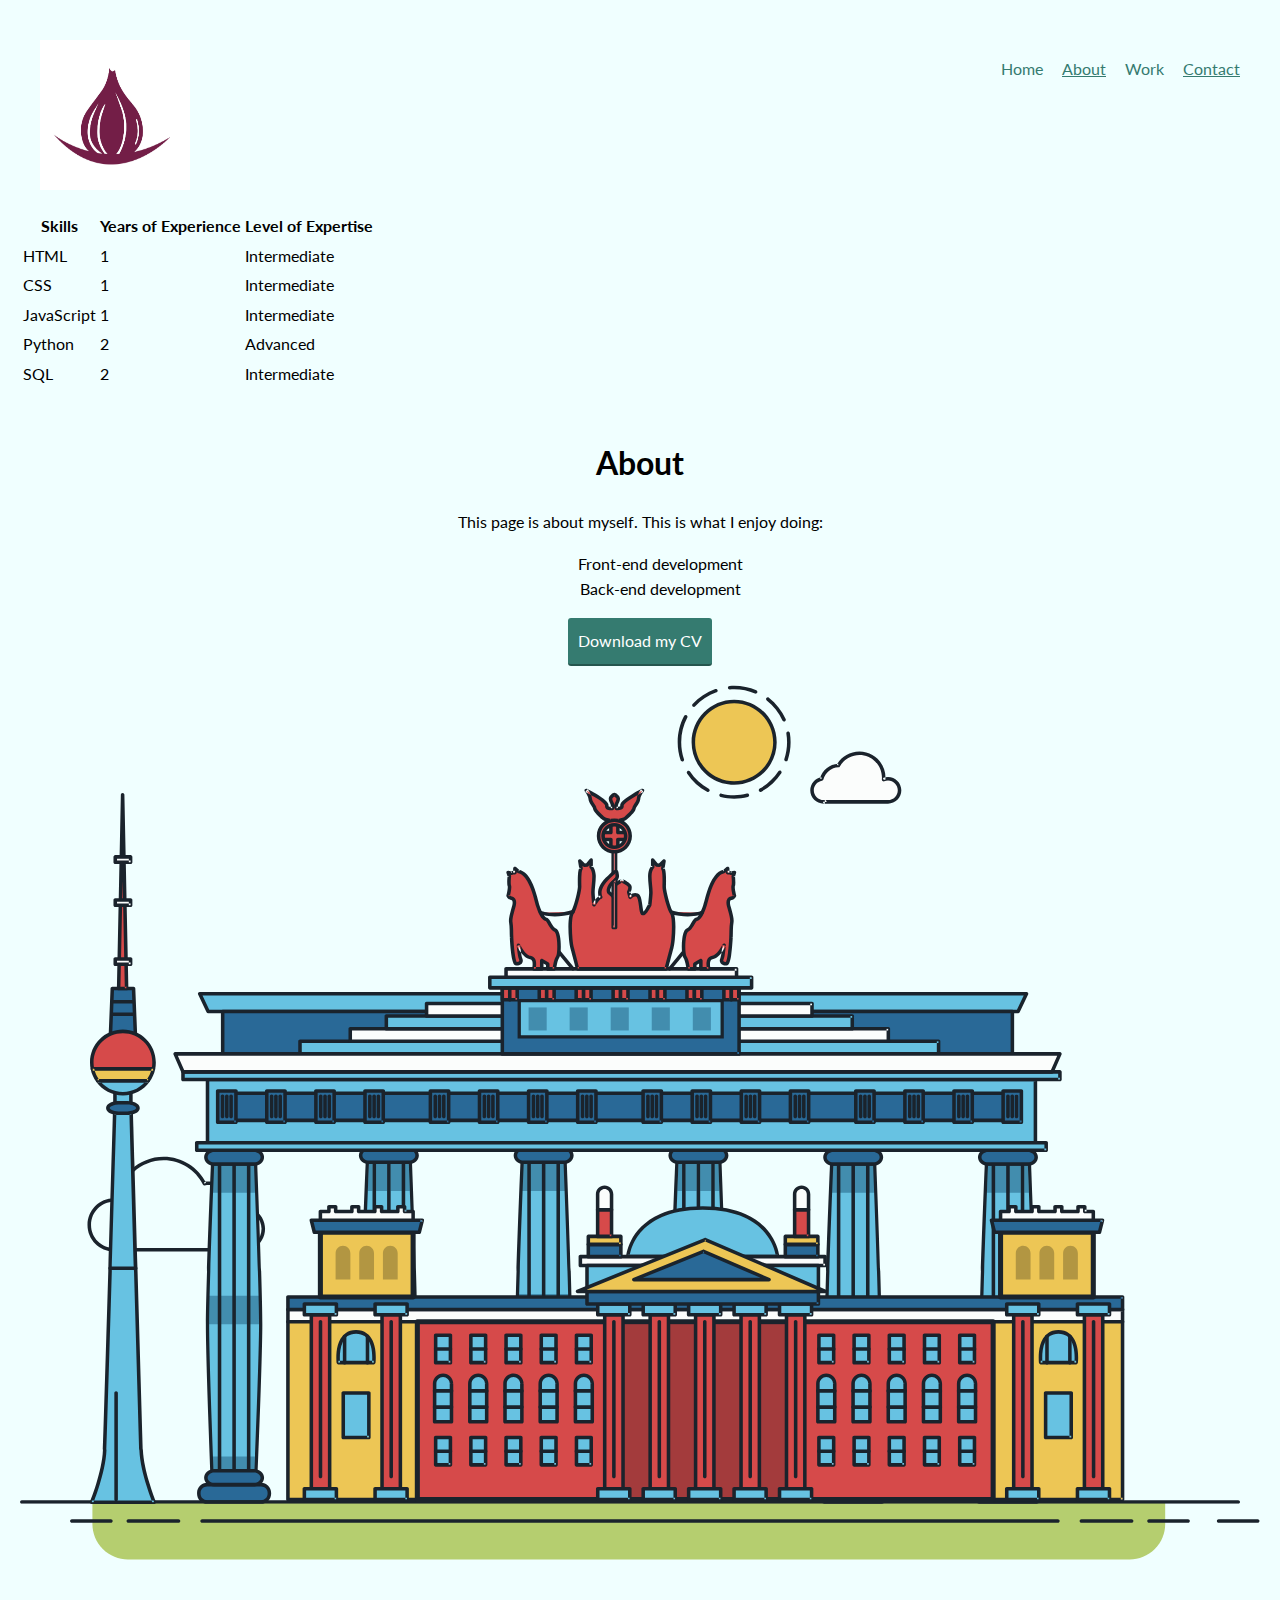
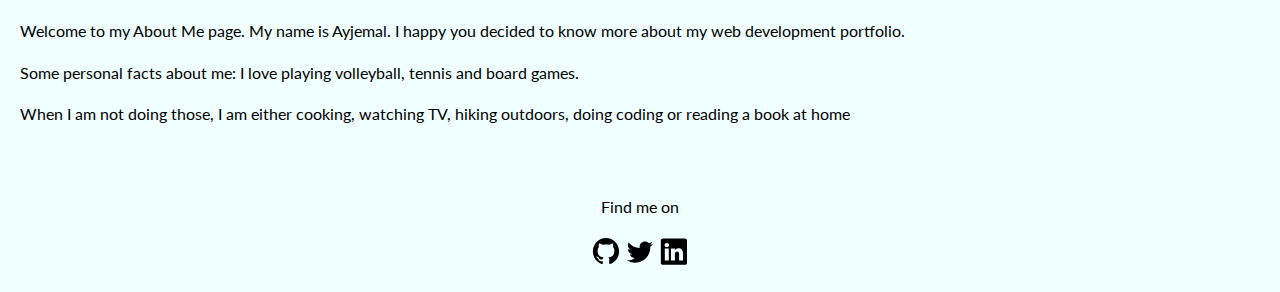
<file: about.html>
<!DOCTYPE html>
<html>
  <head>
    <title>About Page for Ayjemal</title>
    <meta charset="utf-8" />
    <link rel="stylesheet" href="img/wikipedia.ico" />
    <link href="https://fonts.googleapis.com/css2?family=Lato:wght@400;700&display=swap" rel="stylesheet">
    <link rel="stylesheet" type="text/css" href="css/style.production.css">
    <link rel="stylesheet" type="text/css" href="css/normalize.css">
    <meta name="viewport" content="width=device-width, initial-scale=1">
  </head>
  <body>
    <header class="page-header">
      <img src="img/fig logo.png" class="logo_photo" alt="my logo" />
      <nav class="main-navigation page-header__item">
        <ul role="menubar" class="navigation-list">
          <li role="presentation">
            <a href="index.html" role="menuitem" class="navigation-list__item navigation-list__item--active">Home</a>
          </li>
          <li role="presentation">
            <a href="about.html" role="menuitem" class="navigation-list__item">About</a>
          </li>
          <li role="presentation">
            <a href="work.html" role="menuitem" class="navigation-list__item navigation-list__item--active">Work</a>
          </li>
          <li role="presentation">
            <a href="contact.html" role="menuitem" class="navigation-list__item">Contact</a>
          </li>
        </ul>
     </nav>
    </header>
    <table>
      <thead>
        <tr>
          <th>Skills</th>
          <th>Years of Experience</th>
          <th>Level of Expertise</th>
        </tr>
      </thead>
      <tbody>
        <tr>
          <td>HTML</td>
          <td>1</td>
          <td>Intermediate</td>
        </tr>
        <tr>
          <td>CSS</td>
          <td>1</td>
          <td>Intermediate</td>
        </tr>
        <tr>
          <td>JavaScript</td>
          <td>1</td>
          <td>Intermediate</td>
        </tr>
        <tr>
          <td>Python</td>
          <td>2</td>
          <td>Advanced</td>
        </tr>
        <tr>
          <td>SQL</td>
          <td>2</td>
          <td>Intermediate</td>
        </tr>
      </tbody>
    </table>
    <br />
    <div class="about"> 
      <h1>About</h1>
      <p>This page is about myself. This is what I enjoy doing:</p>
      <ul style="list-style-type:none;">
        <li>Front-end development</li>
        <li>Back-end development</li>
      </ul>
      <a href="files/cv.pdf" class="button" download>Download my CV</a>
      <br/>
      <svg id="about-picture" xmlns="http://www.w3.org/2000/svg" class="berlin-illustration" height="auto" viewBox="0 0 700 505" xmlns:xlink="http://www.w3.org/1999/xlink">
        <defs>
          <polygon id="a" points=".06 231.917 .06 .929 688.717 .929 688.717 231.917"></polygon>
        </defs>
        <g fill="none" fill-rule="evenodd">
          <g transform="translate(0 241)" class="cloud-front">
            <path fill="#1A232C" d="M87.602,29 L87.602,28 C87.326,28.001 87.103,28.024 86.927,28.033 L86.979,29.031 L87.947,28.78 C85.741,20.282 78.041,14.002 68.852,14 C67.858,14 66.904,14.096 65.98,14.231 L66.125,15.22 L67.019,14.772 C62.626,6.015 53.567,0.001 43.102,0 C29.041,0.002 17.524,10.848 16.443,24.632 L17.44,24.71 L17.606,23.724 C16.803,23.589 15.969,23.5 15.102,23.5 C6.817,23.501 0.102,30.215 0.102,38.5 C0.102,46.785 6.817,53.499 15.102,53.5 L87.602,53.5 C94.644,53.499 100.351,47.792 100.352,40.75 C100.351,33.708 94.644,28.001 87.602,28 L87.602,30 C90.573,30 93.254,31.202 95.203,33.149 C97.15,35.097 98.351,37.778 98.352,40.75 C98.351,43.722 97.15,46.403 95.203,48.351 C93.254,50.298 90.573,51.5 87.602,51.5 L15.102,51.5 C11.509,51.5 8.265,50.046 5.909,47.692 C3.555,45.337 2.102,42.093 2.102,38.5 C2.102,34.907 3.555,31.663 5.909,29.308 C8.265,26.954 11.509,25.5 15.102,25.5 C15.831,25.5 16.553,25.575 17.273,25.697 C17.551,25.743 17.832,25.672 18.055,25.499 C18.277,25.325 18.414,25.07 18.436,24.789 C19.436,12.04 30.094,1.998 43.102,2 C52.786,1.999 61.163,7.564 65.231,15.669 C65.425,16.055 65.842,16.272 66.27,16.21 C67.132,16.084 67.988,16 68.852,16 C77.108,15.998 84.027,21.647 86.011,29.283 C86.13,29.741 86.557,30.054 87.031,30.03 C87.27,30.017 87.457,29.999 87.602,30 L87.602,29" transform="translate(38 36)"></path>
          </g>
          <path fill="#B5CE6F" d="M646.484,484.382 C646.484,489.501 644.531,494.62 640.627,498.525 C636.722,502.43 631.603,504.382 626.484,504.382 L60.873,504.382 C55.754,504.382 50.636,502.43 46.731,498.525 C42.826,494.62 40.873,489.501 40.873,484.382 L40.873,471.917 L646.484,471.917 L646.484,484.382"></path>
          <polyline fill="#67C2E2" points="334.824 185.029 101.449 185.029 106.209 195.08 563.438 195.08 568.2 185.029 334.824 185.029"></polyline>
          <path fill="#1A232C" d="M334.824,185.029 L334.824,184.029 L101.449,184.029 C101.104,184.029 100.788,184.203 100.604,184.494 C100.42,184.785 100.398,185.146 100.545,185.457 L105.306,195.508 C105.471,195.856 105.824,196.079 106.209,196.079 L563.438,196.079 C563.824,196.079 564.177,195.856 564.342,195.508 L569.104,185.457 C569.251,185.146 569.229,184.785 569.045,184.494 C568.861,184.203 568.544,184.029 568.2,184.029 L334.824,184.029 L334.824,186.029 L566.62,186.029 L562.806,194.08 L106.842,194.08 L103.029,186.029 L334.824,186.029 L334.824,185.029"></path>
          <polygon fill="#296997" points="114.416 218.974 560.222 218.974 560.222 195.08 114.416 195.08"></polygon>
          <path fill="#1A232C" d="M560.222,218.974 L560.222,217.974 L115.416,217.974 L115.416,196.079 L559.222,196.079 L559.222,218.974 L560.222,218.974 L560.222,217.974 L560.222,218.974 L561.222,218.974 L561.222,195.08 C561.222,194.816 561.115,194.559 560.929,194.372 C560.742,194.186 560.485,194.08 560.222,194.08 L114.416,194.08 C114.152,194.08 113.895,194.186 113.708,194.372 C113.522,194.559 113.416,194.816 113.416,195.08 L113.416,218.974 C113.416,219.237 113.522,219.495 113.708,219.681 C113.895,219.867 114.152,219.974 114.416,219.974 L560.222,219.974 C560.485,219.974 560.742,219.867 560.929,219.681 C561.115,219.495 561.222,219.237 561.222,218.974 L560.222,218.974"></path>
          <polygon fill="#67C2E2" points="105.85 269.08 573.225 269.08 573.225 233.398 105.85 233.398"></polygon>
          <path fill="#1A232C" d="M573.225,233.398 L573.225,232.398 L105.85,232.398 C105.587,232.398 105.329,232.505 105.143,232.691 C104.957,232.877 104.85,233.134 104.85,233.398 L104.85,269.08 C104.85,269.344 104.957,269.601 105.143,269.788 C105.329,269.974 105.587,270.08 105.85,270.08 L573.225,270.08 C573.488,270.08 573.745,269.974 573.932,269.788 C574.118,269.601 574.225,269.344 574.225,269.08 L574.225,233.398 C574.225,233.134 574.118,232.877 573.932,232.691 C573.745,232.505 573.488,232.398 573.225,232.398 L573.225,233.398 L572.225,233.398 L572.225,268.08 L106.85,268.08 L106.85,234.398 L573.225,234.398 L573.225,233.398 L572.225,233.398 L573.225,233.398"></path>
          <polygon fill="#296997" points="116.751 256.508 562.557 256.508 562.557 241.243 116.751 241.243"></polygon>
          <path fill="#1A232C" d="M562.557,256.508 L562.557,255.508 L117.75,255.508 L117.75,242.243 L561.557,242.243 L561.557,256.508 L562.557,256.508 L562.557,255.508 L562.557,256.508 L563.557,256.508 L563.557,241.243 C563.557,240.979 563.45,240.722 563.264,240.535 C563.078,240.349 562.82,240.243 562.557,240.243 L116.75,240.243 C116.487,240.243 116.23,240.349 116.043,240.535 C115.857,240.722 115.751,240.979 115.751,241.243 L115.751,256.508 C115.751,256.771 115.857,257.029 116.043,257.215 C116.23,257.401 116.487,257.508 116.751,257.508 L562.557,257.508 C562.82,257.508 563.077,257.401 563.264,257.215 C563.45,257.029 563.557,256.771 563.557,256.508 L562.557,256.508"></path>
          <polygon fill="#67C2E2" points="158.07 218.974 518.563 218.974 518.563 211.858 158.07 211.858"></polygon>
          <path fill="#1A232C" d="M518.563,211.858 L518.563,210.858 L158.07,210.858 C157.807,210.858 157.549,210.964 157.363,211.151 C157.177,211.337 157.07,211.594 157.07,211.858 L157.07,218.974 C157.07,219.237 157.177,219.495 157.363,219.681 C157.549,219.867 157.807,219.974 158.07,219.974 L518.563,219.974 C518.826,219.974 519.083,219.867 519.27,219.681 C519.456,219.495 519.562,219.237 519.562,218.974 L519.562,211.858 C519.562,211.594 519.456,211.337 519.27,211.151 C519.083,210.964 518.826,210.858 518.563,210.858 L518.563,211.858 L517.563,211.858 L517.563,217.974 L159.07,217.974 L159.07,212.858 L518.563,212.858 L518.563,211.858 L517.563,211.858 L518.563,211.858"></path>
          <polygon fill="#FBFDFC" points="186.438 211.858 490.194 211.858 490.194 204.741 186.438 204.741"></polygon>
          <path fill="#1A232C" d="M490.194,204.741 L490.194,203.741 L186.438,203.741 C186.175,203.741 185.917,203.848 185.731,204.034 C185.545,204.221 185.438,204.478 185.438,204.741 L185.438,211.858 C185.438,212.121 185.545,212.379 185.731,212.565 C185.917,212.751 186.175,212.858 186.438,212.858 L490.194,212.858 C490.458,212.858 490.715,212.751 490.902,212.565 C491.088,212.379 491.194,212.121 491.194,211.858 L491.194,204.741 C491.194,204.478 491.088,204.221 490.902,204.034 C490.715,203.848 490.458,203.741 490.194,203.741 L490.194,204.741 L489.194,204.741 L489.194,210.858 L187.438,210.858 L187.438,205.741 L490.194,205.741 L490.194,204.741 L489.194,204.741 L490.194,204.741"></path>
          <polygon fill="#67C2E2" points="206.805 204.741 469.828 204.741 469.828 197.624 206.805 197.624"></polygon>
          <path fill="#1A232C" d="M469.828,197.624 L469.828,196.624 L206.805,196.624 C206.541,196.624 206.284,196.731 206.098,196.917 C205.911,197.103 205.805,197.361 205.805,197.624 L205.805,204.741 C205.805,205.005 205.911,205.262 206.098,205.449 C206.284,205.635 206.541,205.741 206.805,205.741 L469.828,205.741 C470.091,205.741 470.349,205.635 470.535,205.449 C470.722,205.262 470.828,205.005 470.828,204.741 L470.828,197.624 C470.828,197.361 470.722,197.103 470.535,196.917 C470.349,196.731 470.091,196.624 469.828,196.624 L469.828,197.624 L468.828,197.624 L468.828,203.741 L207.805,203.741 L207.805,198.624 L469.828,198.624 L469.828,197.624 L468.828,197.624 L469.828,197.624"></path>
          <polygon fill="#FBFDFC" points="229.521 197.624 447.111 197.624 447.111 190.509 229.521 190.509"></polygon>
          <path fill="#1A232C" d="M447.111,190.509 L447.111,189.509 L229.521,189.509 C229.258,189.509 229,189.616 228.814,189.802 C228.628,189.988 228.521,190.246 228.521,190.509 L228.521,197.624 C228.521,197.888 228.628,198.145 228.814,198.332 C229,198.518 229.258,198.624 229.521,198.624 L447.111,198.624 C447.375,198.624 447.632,198.518 447.818,198.332 C448.005,198.145 448.111,197.888 448.111,197.624 L448.111,190.509 C448.111,190.246 448.005,189.988 447.818,189.802 C447.632,189.616 447.375,189.509 447.111,189.509 L447.111,190.509 L446.111,190.509 L446.111,196.624 L230.521,196.624 L230.521,191.509 L447.111,191.509 L447.111,190.509 L446.111,190.509 L447.111,190.509"></path>
          <path fill="#67C2E2" d="M135.607,355.447 C135.163,337.766 134.264,313.326 133.648,297.387 C133.274,287.721 133.004,281.18 133.004,281.18 L108.722,281.18 C108.722,281.18 108.452,287.721 108.079,297.387 C107.462,313.326 106.563,337.766 106.119,355.447 C105.953,362.059 105.85,367.732 105.85,371.653 L105.85,371.654 C105.85,386.117 107.243,424.332 108.089,446.189 C108.457,455.706 108.722,462.126 108.722,462.126 L133.004,462.126 C133.004,462.126 133.269,455.706 133.637,446.189 C134.482,424.332 135.876,386.117 135.876,371.654 L135.876,371.653 C135.876,367.732 135.773,362.059 135.607,355.447"></path>
          <path fill="#428DAE" d="M133.648 297.387L108.079 297.387C108.452 287.721 108.722 281.18 108.722 281.18L133.004 281.18C133.004 281.18 133.274 287.721 133.648 297.387M135.876 371.654L105.85 371.654 105.85 371.653C105.85 367.732 105.953 362.059 106.119 355.447L135.607 355.447C135.773 362.059 135.876 367.732 135.876 371.653L135.876 371.654M133.004 462.126L108.722 462.126C108.722 462.126 108.457 455.706 108.089 446.189L133.637 446.189C133.269 455.706 133.004 462.126 133.004 462.126"></path>
          <path fill="#1A232C" d="M109.612,461.199 L132.114,461.199 C132.447,453.007 134.949,390.886 134.949,371.653 C134.949,352.42 132.447,290.299 132.114,282.108 L109.612,282.108 C109.279,290.299 106.778,352.42 106.778,371.653 C106.778,390.886 109.279,453.007 109.612,461.199 Z M133.895,463.054 L107.832,463.054 L107.794,462.164 C107.766,461.466 104.922,392.193 104.922,371.653 C104.922,351.114 107.766,281.839 107.794,281.142 L107.832,280.252 L133.895,280.252 L133.931,281.142 C133.96,281.839 136.804,351.114 136.804,371.653 C136.804,392.193 133.96,461.466 133.931,462.164 L133.895,463.054 L133.895,463.054 Z"></path>
          <path fill="#1A232C" d="M111.638 281.18L111.638 462.126C111.638 462.679 112.086 463.126 112.638 463.126 113.19 463.126 113.638 462.679 113.638 462.126L113.638 281.18C113.638 280.628 113.19 280.18 112.638 280.18 112.086 280.18 111.638 280.628 111.638 281.18M119.863 281.18L119.863 462.126C119.863 462.679 120.311 463.126 120.863 463.126 121.416 463.126 121.863 462.679 121.863 462.126L121.863 281.18C121.863 280.628 121.416 280.18 120.863 280.18 120.311 280.18 119.863 280.628 119.863 281.18M128.088 281.18L128.088 462.126C128.088 462.679 128.536 463.126 129.088 463.126 129.64 463.126 130.088 462.679 130.088 462.126L130.088 281.18C130.088 280.628 129.64 280.18 129.088 280.18 128.536 280.18 128.088 280.628 128.088 281.18"></path>
          <path fill="#296997" d="M136.79,277.265 C136.79,279.418 134.675,281.18 132.09,281.18 L109.636,281.18 C107.051,281.18 104.936,279.418 104.936,277.265 C104.936,275.111 107.051,273.349 109.636,273.349 L132.09,273.349 C134.675,273.349 136.79,275.111 136.79,277.265"></path>
          <path fill="#1A232C" d="M136.79,277.265 L135.79,277.265 C135.789,278.005 135.433,278.704 134.769,279.262 C134.109,279.814 133.155,280.181 132.09,280.18 L109.636,280.18 C108.571,280.181 107.617,279.814 106.956,279.262 C106.293,278.704 105.936,278.005 105.936,277.265 C105.936,276.524 106.293,275.825 106.957,275.267 C107.617,274.715 108.571,274.348 109.636,274.349 L132.09,274.349 C133.155,274.348 134.109,274.716 134.769,275.267 C135.433,275.825 135.789,276.524 135.79,277.265 L137.79,277.265 C137.791,275.851 137.09,274.593 136.049,273.731 C135.006,272.863 133.61,272.35 132.09,272.349 L109.636,272.349 C108.116,272.35 106.72,272.863 105.676,273.731 C104.636,274.593 103.935,275.851 103.936,277.265 C103.935,278.678 104.636,279.937 105.677,280.798 C106.72,281.666 108.116,282.179 109.636,282.18 L132.09,282.18 C133.61,282.179 135.006,281.666 136.049,280.798 C137.09,279.937 137.791,278.678 137.79,277.265 L136.79,277.265"></path>
          <path fill="#296997" d="M140.775,467.217 C140.775,469.803 138.661,471.917 136.076,471.917 L105.65,471.917 C103.065,471.917 100.951,469.803 100.951,467.217 L100.951,466.825 C100.951,464.241 103.065,462.126 105.65,462.126 L136.076,462.126 C138.661,462.126 140.775,464.241 140.775,466.825 L140.775,467.217"></path>
          <path fill="#1A232C" d="M140.775,467.217 L139.775,467.217 C139.775,468.235 139.361,469.155 138.688,469.83 C138.013,470.503 137.093,470.917 136.076,470.917 L105.65,470.917 C104.633,470.917 103.713,470.504 103.038,469.83 C102.365,469.155 101.951,468.235 101.951,467.217 L101.951,466.825 C101.951,465.808 102.365,464.889 103.038,464.214 C103.713,463.54 104.633,463.127 105.65,463.126 L136.076,463.126 C137.093,463.127 138.013,463.54 138.688,464.214 C139.362,464.889 139.775,465.808 139.775,466.825 L139.775,467.217 L141.775,467.217 L141.775,466.825 C141.772,463.684 139.217,461.13 136.076,461.126 L105.65,461.126 C102.509,461.13 99.955,463.684 99.951,466.825 L99.951,467.217 C99.954,470.36 102.509,472.914 105.65,472.917 L136.076,472.917 C139.217,472.914 141.772,470.36 141.775,467.217 L140.775,467.217"></path>
          <path fill="#296997" d="M136.79,458.208 C136.79,460.363 134.675,462.126 132.09,462.126 L109.636,462.126 C107.051,462.126 104.936,460.363 104.936,458.208 C104.936,456.057 107.051,454.292 109.636,454.292 L132.09,454.292 C134.675,454.292 136.79,456.057 136.79,458.208"></path>
          <path fill="#1A232C" d="M136.79,458.208 L135.79,458.208 C135.789,458.949 135.432,459.649 134.769,460.207 C134.108,460.76 133.154,461.128 132.09,461.126 L109.636,461.126 C108.572,461.128 107.617,460.76 106.957,460.207 C106.293,459.649 105.936,458.949 105.936,458.208 C105.936,457.47 106.293,456.77 106.957,456.212 C107.617,455.659 108.572,455.291 109.636,455.292 L132.09,455.292 C133.154,455.291 134.108,455.659 134.769,456.212 C135.433,456.77 135.789,457.47 135.79,458.208 L137.79,458.208 C137.791,456.796 137.09,455.538 136.05,454.675 C135.006,453.808 133.61,453.294 132.09,453.292 L109.636,453.292 C108.115,453.294 106.719,453.808 105.676,454.675 C104.636,455.538 103.935,456.796 103.936,458.208 C103.935,459.622 104.636,460.881 105.676,461.743 C106.72,462.611 108.116,463.125 109.636,463.126 L132.09,463.126 C133.61,463.125 135.006,462.611 136.05,461.743 C137.09,460.881 137.791,459.622 137.79,458.208 L136.79,458.208"></path>
          <path fill="#67C2E2" d="M572.471,355.447 C572.025,337.766 571.126,313.326 570.51,297.387 C570.137,287.721 569.867,281.18 569.867,281.18 L545.585,281.18 C545.585,281.18 545.315,287.721 544.942,297.387 C544.326,313.326 543.427,337.766 542.981,355.447 C542.815,362.059 542.713,367.732 542.713,371.653 L542.713,371.654 C542.713,386.117 544.107,424.332 544.952,446.189 C545.32,455.706 545.585,462.126 545.585,462.126 L569.867,462.126 C569.867,462.126 570.132,455.706 570.499,446.189 C571.346,424.332 572.739,386.117 572.739,371.654 L572.739,371.653 C572.739,367.732 572.637,362.059 572.471,355.447"></path>
          <path fill="#428DAE" d="M569.582 297.387L566.951 297.387 566.951 282.108 568.977 282.108C569.063 284.206 569.29 289.841 569.582 297.387M564.951 297.387L545.871 297.387C546.162 289.841 546.39 284.206 546.476 282.108L564.951 282.108 564.951 297.387M571.8 369.187L566.951 369.187 566.951 356.265 571.562 356.265C571.685 361.272 571.771 365.701 571.8 369.187M564.951 369.187L543.653 369.187C543.684 365.512 543.777 360.79 543.912 355.447L553.551 355.447 553.551 356.265 564.951 356.265 564.951 369.187"></path>
          <path fill="#1A232C" d="M546.476,461.199 L568.977,461.199 C569.31,453.007 571.812,390.886 571.812,371.653 C571.812,352.42 569.31,290.299 568.977,282.108 L546.476,282.108 C546.142,290.299 543.642,352.42 543.642,371.653 C543.642,390.886 546.142,453.007 546.476,461.199 M570.758,463.054 L544.694,463.054 L544.658,462.164 C544.629,461.466 541.785,392.193 541.785,371.653 C541.785,351.114 544.629,281.839 544.658,281.142 L544.694,280.252 L570.758,280.252 L570.795,281.142 C570.823,281.839 573.667,351.114 573.667,371.653 C573.667,392.193 570.823,461.466 570.795,462.164 L570.758,463.054"></path>
          <path fill="#1A232C" d="M548.501 281.18L548.501 462.126C548.501 462.679 548.949 463.126 549.501 463.126 550.053 463.126 550.501 462.679 550.501 462.126L550.501 281.18C550.501 280.628 550.053 280.18 549.501 280.18 548.949 280.18 548.501 280.628 548.501 281.18M556.727 281.18L556.727 462.126C556.727 462.679 557.174 463.126 557.727 463.126 558.279 463.126 558.727 462.679 558.727 462.126L558.727 281.18C558.727 280.628 558.279 280.18 557.727 280.18 557.174 280.18 556.727 280.628 556.727 281.18M564.951 281.18L564.951 462.126C564.951 462.679 565.399 463.126 565.951 463.126 566.503 463.126 566.951 462.679 566.951 462.126L566.951 281.18C566.951 280.628 566.503 280.18 565.951 280.18 565.399 280.18 564.951 280.628 564.951 281.18"></path>
          <path fill="#296997" d="M573.653,277.265 C573.653,279.418 571.537,281.18 568.953,281.18 L546.499,281.18 C543.915,281.18 541.799,279.418 541.799,277.265 C541.799,275.111 543.915,273.349 546.499,273.349 L568.953,273.349 C571.537,273.349 573.653,275.111 573.653,277.265"></path>
          <path fill="#1A232C" d="M573.653,277.265 L572.653,277.265 C572.653,278.005 572.296,278.704 571.632,279.262 C570.972,279.814 570.017,280.181 568.953,280.18 L546.499,280.18 C545.435,280.181 544.48,279.814 543.82,279.262 C543.156,278.704 542.8,278.005 542.799,277.265 C542.8,276.525 543.156,275.825 543.82,275.267 C544.481,274.715 545.435,274.348 546.499,274.349 L568.953,274.349 C570.017,274.348 570.972,274.715 571.632,275.267 C572.296,275.825 572.653,276.525 572.653,277.265 L574.653,277.265 C574.654,275.851 573.953,274.593 572.912,273.731 C571.869,272.863 570.473,272.35 568.953,272.349 L546.499,272.349 C544.979,272.35 543.583,272.863 542.54,273.731 C541.499,274.593 540.798,275.851 540.799,277.265 C540.798,278.679 541.499,279.937 542.54,280.798 C543.583,281.666 544.979,282.179 546.499,282.18 L568.953,282.18 C570.473,282.179 571.869,281.666 572.912,280.798 C573.953,279.937 574.654,278.679 574.653,277.265 L573.653,277.265"></path>
          <path fill="#296997" d="M577.639,467.217 C577.639,469.803 575.524,471.917 572.938,471.917 L542.514,471.917 C539.929,471.917 537.813,469.803 537.813,467.217 L537.813,466.825 C537.813,464.241 539.929,462.126 542.514,462.126 L572.938,462.126 C575.524,462.126 577.639,464.241 577.639,466.825 L577.639,467.217"></path>
          <path fill="#1A232C" d="M577.639,467.217 L576.639,467.217 C576.638,468.235 576.225,469.155 575.551,469.83 C574.876,470.503 573.956,470.917 572.938,470.917 L542.514,470.917 C541.497,470.917 540.576,470.503 539.901,469.83 C539.227,469.155 538.814,468.234 538.813,467.217 L538.813,466.825 C538.814,465.808 539.227,464.889 539.901,464.214 C540.576,463.54 541.497,463.127 542.514,463.126 L572.938,463.126 C573.956,463.127 574.876,463.54 575.551,464.214 C576.225,464.888 576.638,465.808 576.639,466.825 L576.639,467.217 L578.639,467.217 L578.639,466.825 C578.635,463.684 576.081,461.13 572.938,461.126 L542.514,461.126 C539.372,461.13 536.817,463.684 536.813,466.825 L536.813,467.217 C536.817,470.36 539.372,472.914 542.514,472.917 L572.938,472.917 C576.081,472.914 578.635,470.359 578.639,467.217 L577.639,467.217"></path>
          <path fill="#296997" d="M573.653,458.208 C573.653,460.363 571.537,462.126 568.953,462.126 L546.499,462.126 C543.915,462.126 541.799,460.363 541.799,458.208 C541.799,456.057 543.915,454.292 546.499,454.292 L568.953,454.292 C571.537,454.292 573.653,456.057 573.653,458.208"></path>
          <path fill="#1A232C" d="M573.653,458.208 L572.653,458.208 C572.653,458.949 572.296,459.649 571.632,460.207 C570.971,460.76 570.017,461.128 568.953,461.126 L546.499,461.126 C545.435,461.128 544.481,460.76 543.82,460.207 C543.157,459.649 542.799,458.949 542.799,458.208 C542.799,457.47 543.156,456.77 543.82,456.212 C544.481,455.659 545.435,455.291 546.499,455.292 L568.953,455.292 C570.017,455.291 570.971,455.659 571.632,456.212 C572.296,456.77 572.653,457.47 572.653,458.208 L574.653,458.208 C574.654,456.796 573.953,455.538 572.912,454.675 C571.869,453.808 570.473,453.294 568.953,453.292 L546.499,453.292 C544.979,453.294 543.583,453.808 542.54,454.675 C541.499,455.538 540.798,456.796 540.799,458.208 C540.798,459.622 541.499,460.881 542.54,461.743 C543.583,462.611 544.979,463.125 546.499,463.126 L568.953,463.126 C570.473,463.125 571.869,462.611 572.912,461.743 C573.953,460.881 574.654,459.622 574.653,458.208 L573.653,458.208"></path>
          <path fill="#67C2E2" d="M485.098,355.447 C484.654,337.766 483.753,313.326 483.137,297.387 C482.764,287.721 482.494,281.18 482.494,281.18 L458.213,281.18 C458.213,281.18 457.942,287.721 457.569,297.387 C456.953,313.326 456.055,337.766 455.608,355.447 C455.443,362.059 455.34,367.732 455.34,371.653 L455.34,371.654 C455.34,386.117 456.733,424.332 457.58,446.189 C457.948,455.706 458.213,462.126 458.213,462.126 L482.494,462.126 C482.494,462.126 482.759,455.706 483.126,446.189 C483.973,424.332 485.366,386.117 485.366,371.654 L485.366,371.653 C485.366,367.732 485.265,362.059 485.098,355.447"></path>
          <path fill="#428DAE" d="M483.137 297.387L457.569 297.387C457.942 287.721 458.213 281.18 458.213 281.18L482.494 281.18C482.494 281.18 482.764 287.721 483.137 297.387M485.355 369.187L455.351 369.187C455.382 365.502 455.475 360.78 455.608 355.447L485.098 355.447C485.232 360.78 485.325 365.502 485.355 369.187"></path>
          <path fill="#1A232C" d="M459.103,461.199 L481.605,461.199 C481.938,453.007 484.439,390.886 484.439,371.653 C484.439,352.42 481.938,290.299 481.605,282.108 L459.103,282.108 C458.769,290.299 456.268,352.42 456.268,371.653 C456.268,390.886 458.769,453.007 459.103,461.199 Z M483.386,463.054 L457.321,463.054 L457.285,462.164 C457.256,461.466 454.412,392.193 454.412,371.653 C454.412,351.114 457.256,281.839 457.285,281.142 L457.321,280.252 L483.386,280.252 L483.422,281.142 C483.45,281.839 486.294,351.114 486.294,371.653 C486.294,392.193 483.45,461.466 483.422,462.164 L483.386,463.054 L483.386,463.054 Z"></path>
          <path fill="#1A232C" d="M461.128 281.18L461.128 462.126C461.128 462.679 461.576 463.126 462.128 463.126 462.68 463.126 463.128 462.679 463.128 462.126L463.128 281.18C463.128 280.628 462.68 280.18 462.128 280.18 461.576 280.18 461.128 280.628 461.128 281.18M469.354 281.18L469.354 462.126C469.354 462.679 469.801 463.126 470.354 463.126 470.906 463.126 471.354 462.679 471.354 462.126L471.354 281.18C471.354 280.628 470.906 280.18 470.354 280.18 469.801 280.18 469.354 280.628 469.354 281.18M477.578 281.18L477.578 462.126C477.578 462.679 478.026 463.126 478.578 463.126 479.13 463.126 479.578 462.679 479.578 462.126L479.578 281.18C479.578 280.628 479.13 280.18 478.578 280.18 478.026 280.18 477.578 280.628 477.578 281.18"></path>
          <path fill="#296997" d="M486.281,277.265 C486.281,279.418 484.164,281.18 481.58,281.18 L459.126,281.18 C456.542,281.18 454.426,279.418 454.426,277.265 C454.426,275.111 456.542,273.349 459.126,273.349 L481.58,273.349 C484.164,273.349 486.281,275.111 486.281,277.265"></path>
          <path fill="#1A232C" d="M486.281,277.265 L485.281,277.265 C485.281,278.005 484.924,278.704 484.26,279.262 C483.599,279.814 482.644,280.181 481.58,280.18 L459.126,280.18 C458.062,280.181 457.107,279.814 456.447,279.262 C455.783,278.704 455.427,278.005 455.426,277.265 C455.427,276.525 455.783,275.825 456.447,275.267 C457.108,274.715 458.062,274.348 459.126,274.349 L481.58,274.349 C482.644,274.348 483.599,274.716 484.26,275.268 C484.924,275.825 485.281,276.525 485.281,277.265 L487.281,277.265 C487.282,275.851 486.58,274.593 485.54,273.731 C484.496,272.863 483.1,272.35 481.58,272.349 L459.126,272.349 C457.606,272.35 456.21,272.863 455.167,273.731 C454.126,274.593 453.425,275.851 453.426,277.265 C453.425,278.679 454.126,279.937 455.167,280.798 C456.21,281.666 457.606,282.179 459.126,282.18 L481.58,282.18 C483.1,282.179 484.496,281.666 485.54,280.799 C486.58,279.937 487.282,278.679 487.281,277.265 L486.281,277.265"></path>
          <path fill="#296997" d="M490.266,467.217 C490.266,469.803 488.151,471.917 485.565,471.917 L455.141,471.917 C452.556,471.917 450.44,469.803 450.44,467.217 L450.44,466.825 C450.44,464.241 452.556,462.126 455.141,462.126 L485.565,462.126 C488.151,462.126 490.266,464.241 490.266,466.825 L490.266,467.217"></path>
          <path fill="#1A232C" d="M490.266,467.217 L489.266,467.217 C489.265,468.235 488.852,469.155 488.178,469.83 C487.503,470.503 486.583,470.917 485.565,470.917 L455.141,470.917 C454.124,470.917 453.203,470.503 452.528,469.83 C451.854,469.155 451.441,468.234 451.44,467.217 L451.44,466.825 C451.441,465.808 451.854,464.889 452.528,464.214 C453.203,463.54 454.124,463.127 455.141,463.126 L485.565,463.126 C486.583,463.127 487.503,463.54 488.178,464.214 C488.852,464.888 489.265,465.808 489.266,466.825 L489.266,467.217 L491.266,467.217 L491.266,466.825 C491.262,463.684 488.708,461.13 485.565,461.126 L455.141,461.126 C451.999,461.13 449.444,463.684 449.44,466.825 L449.44,467.217 C449.444,470.36 451.999,472.914 455.141,472.917 L485.565,472.917 C488.708,472.914 491.262,470.359 491.266,467.217 L490.266,467.217"></path>
          <path fill="#296997" d="M486.281,458.208 C486.281,460.363 484.164,462.126 481.58,462.126 L459.126,462.126 C456.542,462.126 454.426,460.363 454.426,458.208 C454.426,456.057 456.542,454.292 459.126,454.292 L481.58,454.292 C484.164,454.292 486.281,456.057 486.281,458.208"></path>
          <path fill="#1A232C" d="M486.281,458.208 L485.281,458.208 C485.281,458.949 484.923,459.649 484.26,460.207 C483.599,460.76 482.644,461.128 481.58,461.126 L459.126,461.126 C458.062,461.128 457.108,460.76 456.447,460.207 C455.784,459.649 455.427,458.949 455.426,458.208 C455.426,457.47 455.783,456.77 456.447,456.212 C457.108,455.659 458.062,455.291 459.126,455.292 L481.58,455.292 C482.644,455.291 483.598,455.659 484.26,456.212 C484.924,456.77 485.281,457.47 485.281,458.208 L487.281,458.208 C487.282,456.795 486.58,455.538 485.54,454.675 C484.496,453.808 483.1,453.294 481.58,453.292 L459.126,453.292 C457.606,453.294 456.21,453.808 455.167,454.675 C454.126,455.538 453.425,456.796 453.426,458.208 C453.425,459.622 454.126,460.881 455.167,461.743 C456.21,462.611 457.606,463.125 459.126,463.126 L481.58,463.126 C483.1,463.125 484.496,462.611 485.54,461.743 C486.581,460.881 487.282,459.622 487.281,458.208 L486.281,458.208"></path>
          <path fill="#67C2E2" d="M397.726,354.466 C397.28,336.787 396.381,312.346 395.765,296.407 C395.392,286.742 395.122,280.2 395.122,280.2 L370.84,280.2 C370.84,280.2 370.57,286.742 370.197,296.407 C369.581,312.346 368.682,336.787 368.236,354.466 C368.07,361.078 367.968,366.751 367.968,370.672 L367.968,370.673 C367.968,385.136 369.361,423.352 370.207,445.208 C370.575,454.726 370.84,461.146 370.84,461.146 L395.122,461.146 C395.122,461.146 395.386,454.726 395.754,445.208 C396.601,423.352 397.994,385.136 397.994,370.673 L397.994,370.672 C397.994,366.751 397.892,361.078 397.726,354.466"></path>
          <path fill="#428DAE" d="M394.837 296.407L392.206 296.407 392.206 281.127 394.233 281.127C394.318 283.225 394.545 288.861 394.837 296.407L394.837 296.407zM383.981 296.407L390.206 296.407 390.206 281.127 383.981 281.127 383.981 296.407zM375.756 296.407L381.98 296.407 381.98 281.127 375.756 281.127 375.756 296.407zM373.756 296.407L371.126 296.407C371.417 288.861 371.645 283.225 371.73 281.127L373.756 281.127 373.756 296.407 373.756 296.407zM397.062 369.187L392.206 369.187 392.206 354.466 396.796 354.466C396.943 360.298 397.041 365.389 397.062 369.187L397.062 369.187zM383.981 369.187L390.206 369.187 390.206 354.466 383.981 354.466 383.981 369.187zM375.756 369.187L381.98 369.187 381.98 354.466 375.756 354.466 375.756 369.187zM373.756 369.187L368.9 369.187C368.921 365.389 369.019 360.298 369.166 354.466L373.756 354.466 373.756 369.187 373.756 369.187z"></path>
          <path fill="#1A232C" d="M371.73,460.218 L394.233,460.218 C394.565,452.027 397.066,389.906 397.066,370.672 C397.066,351.44 394.565,289.319 394.233,281.127 L371.73,281.127 C371.397,289.319 368.895,351.44 368.895,370.672 C368.895,389.906 371.397,452.027 371.73,460.218 M396.013,462.074 L369.949,462.074 L369.912,461.184 C369.884,460.486 367.04,391.212 367.04,370.672 C367.04,350.133 369.884,280.859 369.912,280.162 L369.949,279.272 L396.013,279.272 L396.05,280.162 C396.078,280.859 398.922,350.133 398.922,370.672 C398.922,391.212 396.078,460.486 396.05,461.184 L396.013,462.074"></path>
          <path fill="#1A232C" d="M373.756 280.2L373.756 461.146C373.756 461.698 374.203 462.146 374.756 462.146 375.308 462.146 375.756 461.698 375.756 461.146L375.756 280.2C375.756 279.647 375.308 279.2 374.756 279.2 374.203 279.2 373.756 279.647 373.756 280.2M381.98 280.2L381.98 461.146C381.98 461.698 382.428 462.146 382.98 462.146 383.533 462.146 383.981 461.698 383.981 461.146L383.981 280.2C383.981 279.647 383.533 279.2 382.98 279.2 382.428 279.2 381.98 279.647 381.98 280.2M390.206 280.2L390.206 461.146C390.206 461.698 390.654 462.146 391.206 462.146 391.758 462.146 392.206 461.698 392.206 461.146L392.206 280.2C392.206 279.647 391.758 279.2 391.206 279.2 390.654 279.2 390.206 279.647 390.206 280.2"></path>
          <path fill="#296997" d="M398.908,276.285 C398.908,278.439 396.792,280.2 394.208,280.2 L371.754,280.2 C369.17,280.2 367.053,278.439 367.053,276.285 C367.053,274.13 369.17,272.369 371.754,272.369 L394.208,272.369 C396.792,272.369 398.908,274.13 398.908,276.285"></path>
          <path fill="#1A232C" d="M398.908,276.285 L397.908,276.285 C397.907,277.025 397.551,277.724 396.887,278.281 C396.227,278.833 395.272,279.201 394.208,279.2 L371.754,279.2 C370.69,279.201 369.735,278.833 369.074,278.281 C368.41,277.724 368.053,277.025 368.053,276.285 C368.053,275.544 368.41,274.845 369.074,274.287 C369.735,273.735 370.69,273.367 371.754,273.369 L394.208,273.369 C395.272,273.367 396.227,273.735 396.887,274.287 C397.551,274.844 397.907,275.544 397.908,276.285 L399.908,276.285 C399.909,274.871 399.208,273.612 398.167,272.75 C397.124,271.883 395.728,271.37 394.208,271.369 L371.754,271.369 C370.234,271.37 368.838,271.883 367.794,272.75 C366.754,273.612 366.052,274.871 366.053,276.285 C366.052,277.699 366.754,278.957 367.795,279.818 C368.838,280.686 370.234,281.198 371.754,281.2 L394.208,281.2 C395.728,281.198 397.123,280.686 398.167,279.818 C399.208,278.957 399.909,277.698 399.908,276.285 L398.908,276.285"></path>
          <path fill="#296997" d="M402.894,466.237 C402.894,468.823 400.779,470.937 398.193,470.937 L367.768,470.937 C365.183,470.937 363.068,468.823 363.068,466.237 L363.068,465.844 C363.068,463.26 365.183,461.146 367.768,461.146 L398.193,461.146 C400.779,461.146 402.894,463.26 402.894,465.844 L402.894,466.237"></path>
          <path fill="#1A232C" d="M402.894,466.237 L401.894,466.237 C401.893,467.254 401.48,468.174 400.806,468.849 C400.131,469.523 399.211,469.937 398.193,469.937 L367.768,469.937 C366.751,469.937 365.831,469.523 365.156,468.849 C364.482,468.174 364.069,467.254 364.068,466.237 L364.068,465.844 C364.069,464.828 364.482,463.908 365.156,463.233 C365.831,462.56 366.751,462.146 367.768,462.146 L398.193,462.146 C399.211,462.146 400.131,462.56 400.806,463.233 C401.48,463.908 401.893,464.828 401.894,465.844 L401.894,466.237 L403.894,466.237 L403.894,465.844 C403.89,462.703 401.336,460.15 398.193,460.146 L367.768,460.146 C364.626,460.15 362.072,462.703 362.068,465.844 L362.068,466.237 C362.072,469.379 364.626,471.933 367.768,471.937 L398.193,471.937 C401.336,471.933 403.89,469.379 403.894,466.237 L402.894,466.237"></path>
          <path fill="#296997" d="M398.908,457.228 C398.908,459.382 396.792,461.146 394.208,461.146 L371.754,461.146 C369.17,461.146 367.053,459.382 367.053,457.228 C367.053,455.077 369.17,453.312 371.754,453.312 L394.208,453.312 C396.792,453.312 398.908,455.077 398.908,457.228"></path>
          <path fill="#1A232C" d="M398.908,457.228 L397.908,457.228 C397.908,457.968 397.55,458.669 396.887,459.226 C396.226,459.779 395.272,460.147 394.208,460.146 L371.754,460.146 C370.69,460.147 369.736,459.779 369.074,459.226 C368.411,458.668 368.053,457.968 368.053,457.228 C368.053,456.489 368.41,455.789 369.074,455.231 C369.736,454.679 370.69,454.311 371.754,454.312 L394.208,454.312 C395.272,454.311 396.226,454.679 396.887,455.231 C397.551,455.789 397.908,456.489 397.908,457.228 L399.908,457.228 C399.909,455.815 399.208,454.557 398.167,453.695 C397.124,452.827 395.728,452.313 394.208,452.312 L371.754,452.312 C370.234,452.313 368.838,452.827 367.794,453.695 C366.754,454.557 366.052,455.815 366.053,457.228 C366.052,458.642 366.753,459.901 367.794,460.763 C368.838,461.631 370.234,462.145 371.754,462.146 L394.208,462.146 C395.728,462.145 397.124,461.631 398.167,460.763 C399.208,459.9 399.909,458.642 399.908,457.228 L398.908,457.228"></path>
          <path fill="#67C2E2" d="M310.353,354.466 C309.908,336.787 309.009,312.346 308.393,296.407 C308.019,286.742 307.75,280.2 307.75,280.2 L283.467,280.2 C283.467,280.2 283.198,286.742 282.824,296.407 C282.208,312.346 281.309,336.787 280.864,354.466 C280.698,361.078 280.596,366.751 280.596,370.672 L280.596,370.673 C280.596,385.136 281.989,423.352 282.834,445.208 C283.202,454.726 283.467,461.146 283.467,461.146 L307.75,461.146 C307.75,461.146 308.014,454.726 308.382,445.208 C309.228,423.352 310.622,385.136 310.622,370.673 L310.622,370.672 C310.622,366.751 310.518,361.078 310.353,354.466"></path>
          <path fill="#428DAE" d="M308.393 296.407L282.824 296.407C283.198 286.742 283.467 280.2 283.467 280.2L307.75 280.2C307.75 280.2 308.019 286.742 308.393 296.407M310.617 369.187L280.6 369.187C280.621 365.377 280.718 360.285 280.864 354.466L310.353 354.466C310.498 360.285 310.596 365.377 310.617 369.187"></path>
          <path fill="#1A232C" d="M284.357,460.218 L306.86,460.218 C307.193,452.027 309.694,389.906 309.694,370.672 C309.694,351.44 307.193,289.319 306.86,281.127 L284.357,281.127 C284.024,289.319 281.523,351.44 281.523,370.672 C281.523,389.906 284.024,452.027 284.357,460.218 Z M308.639,462.074 L282.576,462.074 L282.54,461.184 C282.511,460.486 279.668,391.212 279.668,370.672 C279.668,350.133 282.511,280.859 282.54,280.162 L282.576,279.272 L308.639,279.272 L308.677,280.162 C308.706,280.859 311.549,350.133 311.549,370.672 C311.549,391.212 308.706,460.486 308.677,461.184 L308.639,462.074 L308.639,462.074 Z"></path>
          <path fill="#1A232C" d="M286.383 280.2L286.383 461.146C286.383 461.698 286.831 462.146 287.383 462.146 287.936 462.146 288.383 461.698 288.383 461.146L288.383 280.2C288.383 279.647 287.936 279.2 287.383 279.2 286.831 279.2 286.383 279.647 286.383 280.2M294.608 280.2L294.608 461.146C294.608 461.698 295.056 462.146 295.608 462.146 296.161 462.146 296.608 461.698 296.608 461.146L296.608 280.2C296.608 279.647 296.161 279.2 295.608 279.2 295.056 279.2 294.608 279.647 294.608 280.2M302.834 280.2L302.834 461.146C302.834 461.698 303.281 462.146 303.834 462.146 304.386 462.146 304.834 461.698 304.834 461.146L304.834 280.2C304.834 279.647 304.386 279.2 303.834 279.2 303.281 279.2 302.834 279.647 302.834 280.2"></path>
          <path fill="#296997" d="M311.535,276.285 C311.535,278.439 309.42,280.2 306.836,280.2 L284.381,280.2 C281.797,280.2 279.681,278.439 279.681,276.285 C279.681,274.13 281.797,272.369 284.381,272.369 L306.836,272.369 C309.42,272.369 311.535,274.13 311.535,276.285"></path>
          <path fill="#1A232C" d="M311.535,276.285 L310.535,276.285 C310.534,277.025 310.177,277.724 309.514,278.282 C308.854,278.833 307.901,279.201 306.836,279.2 L284.381,279.2 C283.316,279.201 282.362,278.833 281.702,278.281 C281.038,277.724 280.681,277.025 280.681,276.285 C280.681,275.544 281.038,274.844 281.702,274.287 C282.362,273.735 283.317,273.367 284.381,273.369 L306.836,273.369 C307.9,273.367 308.854,273.735 309.514,274.287 C310.177,274.844 310.534,275.544 310.535,276.285 L312.535,276.285 C312.535,274.871 311.835,273.613 310.795,272.75 C309.751,271.883 308.356,271.37 306.836,271.369 L284.381,271.369 C282.861,271.37 281.465,271.883 280.422,272.75 C279.381,273.612 278.68,274.871 278.681,276.285 C278.68,277.698 279.381,278.957 280.422,279.818 C281.465,280.686 282.861,281.198 284.381,281.2 L306.836,281.2 C308.356,281.198 309.751,280.685 310.794,279.818 C311.835,278.956 312.535,277.698 312.535,276.285 L311.535,276.285"></path>
          <path fill="#296997" d="M315.522,466.237 C315.522,468.823 313.407,470.937 310.821,470.937 L280.396,470.937 C277.811,470.937 275.696,468.823 275.696,466.237 L275.696,465.844 C275.696,463.26 277.811,461.146 280.396,461.146 L310.821,461.146 C313.407,461.146 315.522,463.26 315.522,465.844 L315.522,466.237"></path>
          <path fill="#1A232C" d="M315.522,466.237 L314.522,466.237 C314.521,467.254 314.108,468.174 313.434,468.849 C312.759,469.523 311.838,469.937 310.821,469.937 L280.396,469.937 C279.379,469.937 278.458,469.523 277.783,468.849 C277.11,468.174 276.696,467.254 276.696,466.237 L276.696,465.844 C276.696,464.828 277.11,463.908 277.783,463.233 C278.458,462.56 279.379,462.146 280.396,462.146 L310.821,462.146 C311.838,462.146 312.759,462.56 313.434,463.233 C314.108,463.908 314.521,464.828 314.522,465.844 L314.522,466.237 L316.521,466.237 L316.521,465.844 C316.518,462.703 313.963,460.15 310.821,460.146 L280.396,460.146 C277.254,460.15 274.7,462.703 274.696,465.844 L274.696,466.237 C274.699,469.379 277.254,471.933 280.396,471.937 L310.821,471.937 C313.963,471.933 316.518,469.379 316.521,466.237 L315.522,466.237"></path>
          <path fill="#296997" d="M311.535,457.228 C311.535,459.382 309.42,461.146 306.836,461.146 L284.381,461.146 C281.797,461.146 279.681,459.382 279.681,457.228 C279.681,455.077 281.797,453.312 284.381,453.312 L306.836,453.312 C309.42,453.312 311.535,455.077 311.535,457.228"></path>
          <path fill="#1A232C" d="M311.535,457.228 L310.535,457.228 C310.534,457.969 310.177,458.669 309.514,459.227 C308.854,459.779 307.9,460.147 306.836,460.146 L284.381,460.146 C283.317,460.147 282.363,459.779 281.702,459.227 C281.038,458.669 280.681,457.968 280.681,457.228 C280.681,456.489 281.038,455.789 281.702,455.231 C282.363,454.679 283.317,454.311 284.381,454.312 L306.836,454.312 C307.9,454.311 308.854,454.679 309.514,455.231 C310.177,455.789 310.534,456.489 310.535,457.228 L312.535,457.228 C312.535,455.815 311.835,454.558 310.795,453.695 C309.752,452.827 308.356,452.313 306.836,452.312 L284.381,452.312 C282.861,452.313 281.465,452.827 280.422,453.695 C279.381,454.557 278.68,455.815 278.681,457.228 C278.68,458.642 279.381,459.9 280.422,460.763 C281.465,461.631 282.861,462.145 284.381,462.146 L306.836,462.146 C308.356,462.145 309.752,461.631 310.795,460.763 C311.835,459.9 312.535,458.641 312.535,457.228 L311.535,457.228"></path>
          <path fill="#67C2E2" d="M222.981,354.466 C222.535,336.787 221.636,312.346 221.02,296.407 C220.647,286.742 220.377,280.2 220.377,280.2 L196.094,280.2 C196.094,280.2 195.825,286.742 195.452,296.407 C194.835,312.346 193.936,336.787 193.491,354.466 C193.325,361.078 193.223,366.751 193.223,370.672 L193.223,370.673 C193.223,385.136 194.616,423.352 195.462,445.208 C195.83,454.726 196.094,461.146 196.094,461.146 L220.377,461.146 C220.377,461.146 220.642,454.726 221.009,445.208 C221.855,423.352 223.249,385.136 223.249,370.673 L223.249,370.672 C223.249,366.751 223.146,361.078 222.981,354.466"></path>
          <path fill="#428DAE" d="M220.091 296.407L209.236 296.407 209.236 281.127 219.487 281.127C219.573 283.225 219.8 288.861 220.091 296.407L220.091 296.407zM201.011 296.407L207.236 296.407 207.236 281.127 201.011 281.127 201.011 296.407zM199.011 296.407L196.381 296.407C196.672 288.861 196.899 283.225 196.985 281.127L199.011 281.127 199.011 296.407 199.011 296.407zM222.317 369.187L209.236 369.187 209.236 356.265 221.923 356.265 221.923 354.466 222.051 354.466C222.198 360.298 222.296 365.389 222.317 369.187L222.317 369.187zM201.011 369.187L207.236 369.187 207.236 356.265 201.011 356.265 201.011 369.187zM199.011 369.187L194.155 369.187C194.174 365.784 194.255 361.345 194.377 356.265L199.011 356.265 199.011 369.187 199.011 369.187z"></path>
          <path fill="#1A232C" d="M196.985,460.218 L219.487,460.218 C219.82,452.027 222.321,389.906 222.321,370.672 C222.321,351.44 219.82,289.319 219.487,281.127 L196.985,281.127 C196.651,289.319 194.151,351.44 194.151,370.672 C194.151,389.906 196.651,452.027 196.985,460.218 M221.267,462.074 L195.204,462.074 L195.167,461.184 C195.138,460.486 192.295,391.212 192.295,370.672 C192.295,350.133 195.138,280.859 195.167,280.162 L195.204,279.272 L221.267,279.272 L221.305,280.162 C221.334,280.859 224.177,350.133 224.177,370.672 C224.177,391.212 221.334,460.486 221.305,461.184 L221.267,462.074"></path>
          <path fill="#1A232C" d="M199.011 280.2L199.011 461.146C199.011 461.698 199.458 462.146 200.011 462.146 200.563 462.146 201.011 461.698 201.011 461.146L201.011 280.2C201.011 279.647 200.563 279.2 200.011 279.2 199.458 279.2 199.011 279.647 199.011 280.2M207.236 280.2L207.236 461.146C207.236 461.698 207.684 462.146 208.236 462.146 208.788 462.146 209.236 461.698 209.236 461.146L209.236 280.2C209.236 279.647 208.788 279.2 208.236 279.2 207.684 279.2 207.236 279.647 207.236 280.2M215.461 280.2L215.461 461.146C215.461 461.698 215.909 462.146 216.461 462.146 217.013 462.146 217.461 461.698 217.461 461.146L217.461 280.2C217.461 279.647 217.013 279.2 216.461 279.2 215.909 279.2 215.461 279.647 215.461 280.2"></path>
          <path fill="#296997" d="M224.162,276.285 C224.162,278.439 222.047,280.2 219.463,280.2 L197.008,280.2 C194.424,280.2 192.308,278.439 192.308,276.285 C192.308,274.13 194.424,272.369 197.008,272.369 L219.463,272.369 C222.047,272.369 224.162,274.13 224.162,276.285"></path>
          <path fill="#1A232C" d="M224.162,276.285 L223.162,276.285 C223.161,277.025 222.805,277.724 222.142,278.282 C221.482,278.833 220.528,279.201 219.463,279.2 L197.008,279.2 C195.944,279.201 194.99,278.833 194.329,278.281 C193.665,277.724 193.308,277.025 193.308,276.285 C193.308,275.544 193.665,274.845 194.329,274.287 C194.99,273.735 195.944,273.367 197.008,273.369 L219.463,273.369 C220.528,273.367 221.481,273.735 222.142,274.287 C222.805,274.844 223.161,275.544 223.162,276.285 L225.162,276.285 C225.163,274.871 224.462,273.613 223.422,272.75 C222.379,271.883 220.983,271.37 219.463,271.369 L197.008,271.369 C195.489,271.37 194.093,271.883 193.049,272.75 C192.008,273.612 191.307,274.871 191.308,276.285 C191.307,277.698 192.008,278.957 193.049,279.818 C194.093,280.686 195.489,281.198 197.008,281.2 L219.463,281.2 C220.983,281.198 222.379,280.686 223.422,279.818 C224.462,278.956 225.163,277.698 225.162,276.285 L224.162,276.285"></path>
          <path fill="#296997" d="M228.149,466.237 C228.149,468.823 226.034,470.937 223.448,470.937 L193.022,470.937 C190.438,470.937 188.323,468.823 188.323,466.237 L188.323,465.844 C188.323,463.26 190.438,461.146 193.022,461.146 L223.448,461.146 C226.034,461.146 228.149,463.26 228.149,465.844 L228.149,466.237"></path>
          <path fill="#1A232C" d="M228.149,466.237 L227.149,466.237 C227.149,467.254 226.735,468.174 226.061,468.849 C225.386,469.523 224.466,469.937 223.448,469.937 L193.022,469.937 C192.006,469.937 191.086,469.523 190.411,468.849 C189.737,468.174 189.324,467.254 189.323,466.237 L189.323,465.844 C189.324,464.828 189.737,463.908 190.411,463.233 C191.086,462.56 192.006,462.146 193.022,462.146 L223.448,462.146 C224.466,462.146 225.386,462.56 226.061,463.233 C226.735,463.908 227.149,464.828 227.149,465.844 L227.149,466.237 L229.149,466.237 L229.149,465.844 C229.145,462.703 226.59,460.15 223.448,460.146 L193.022,460.146 C189.881,460.15 187.327,462.703 187.323,465.844 L187.323,466.237 C187.327,469.379 189.881,471.933 193.022,471.937 L223.448,471.937 C226.59,471.933 229.145,469.379 229.149,466.237 L228.149,466.237"></path>
          <path fill="#296997" d="M224.162,457.228 C224.162,459.382 222.047,461.146 219.463,461.146 L197.008,461.146 C194.424,461.146 192.308,459.382 192.308,457.228 C192.308,455.077 194.424,453.312 197.008,453.312 L219.463,453.312 C222.047,453.312 224.162,455.077 224.162,457.228"></path>
          <path fill="#1A232C" d="M224.162,457.228 L223.162,457.228 C223.161,457.969 222.805,458.669 222.141,459.227 C221.481,459.779 220.527,460.147 219.463,460.146 L197.008,460.146 C195.944,460.147 194.99,459.779 194.329,459.227 C193.665,458.669 193.308,457.968 193.308,457.228 C193.308,456.489 193.665,455.789 194.329,455.231 C194.99,454.679 195.945,454.311 197.008,454.312 L219.463,454.312 C220.527,454.311 221.481,454.679 222.141,455.231 C222.805,455.789 223.161,456.489 223.162,457.228 L225.162,457.228 C225.163,455.815 224.462,454.557 223.422,453.695 C222.379,452.827 220.984,452.313 219.463,452.312 L197.008,452.312 C195.488,452.313 194.092,452.827 193.049,453.695 C192.008,454.557 191.307,455.815 191.308,457.228 C191.307,458.642 192.008,459.9 193.049,460.763 C194.092,461.631 195.488,462.145 197.008,462.146 L219.463,462.146 C220.983,462.145 222.379,461.631 223.422,460.763 C224.462,459.9 225.163,458.641 225.162,457.228 L224.162,457.228"></path>
          <polygon fill="#67C2E2" points="99.774 273.349 579.301 273.349 579.301 269.08 99.774 269.08"></polygon>
          <path fill="#1A232C" d="M579.301,273.349 L579.301,272.349 L100.774,272.349 L100.774,270.08 L578.301,270.08 L578.301,273.349 L579.301,273.349 L579.301,272.349 L579.301,273.349 L580.301,273.349 L580.301,269.08 C580.301,268.817 580.194,268.56 580.008,268.373 C579.822,268.187 579.564,268.08 579.301,268.08 L99.774,268.08 C99.511,268.08 99.254,268.187 99.067,268.373 C98.881,268.56 98.774,268.817 98.774,269.08 L98.774,273.349 C98.774,273.612 98.881,273.87 99.067,274.056 C99.254,274.242 99.511,274.349 99.774,274.349 L579.301,274.349 C579.564,274.349 579.822,274.242 580.008,274.056 C580.194,273.87 580.301,273.612 580.301,273.349 L579.301,273.349"></path>
          <polygon fill="#67C2E2" points="92.01 233.398 587.064 233.398 587.064 229.131 92.01 229.131"></polygon>
          <path fill="#1A232C" d="M587.064,233.398 L587.064,232.398 L93.01,232.398 L93.01,230.131 L586.064,230.131 L586.064,233.398 L587.064,233.398 L587.064,232.398 L587.064,233.398 L588.064,233.398 L588.064,229.131 C588.064,228.868 587.958,228.61 587.772,228.424 C587.585,228.238 587.328,228.131 587.064,228.131 L92.01,228.131 C91.746,228.131 91.489,228.238 91.303,228.424 C91.116,228.61 91.01,228.868 91.01,229.131 L91.01,233.398 C91.01,233.661 91.117,233.919 91.303,234.105 C91.489,234.291 91.746,234.398 92.01,234.398 L587.064,234.398 C587.328,234.398 587.585,234.291 587.771,234.105 C587.958,233.919 588.064,233.661 588.064,233.398 L587.064,233.398"></path>
          <polyline fill="#FBFDFC" points="337.318 218.974 87.572 218.974 92.01 229.131 582.626 229.131 587.064 218.974 337.318 218.974"></polyline>
          <path fill="#1A232C" d="M337.318,218.974 L337.318,217.974 L87.572,217.974 C87.235,217.974 86.92,218.144 86.736,218.426 C86.551,218.709 86.521,219.065 86.656,219.374 L91.093,229.532 C91.253,229.896 91.612,230.131 92.01,230.131 L582.626,230.131 C583.024,230.131 583.383,229.897 583.542,229.532 L587.981,219.374 C588.116,219.065 588.086,218.709 587.901,218.426 C587.716,218.144 587.402,217.974 587.064,217.974 L337.318,217.974 L337.318,219.974 L585.536,219.974 L581.972,228.131 L92.664,228.131 L89.1,219.974 L337.318,219.974 L337.318,218.974"></path>
          <polygon fill="#296997" points="272.283 218.974 405.943 218.974 405.943 181.701 272.283 181.701"></polygon>
          <path fill="#1A232C" d="M405.943,218.974 L405.943,217.974 L273.283,217.974 L273.283,182.701 L404.943,182.701 L404.943,218.974 L405.943,218.974 L405.943,217.974 L405.943,218.974 L406.943,218.974 L406.943,181.701 C406.943,181.437 406.837,181.18 406.65,180.993 C406.464,180.807 406.207,180.701 405.943,180.701 L272.283,180.701 C272.02,180.701 271.762,180.807 271.576,180.993 C271.39,181.18 271.283,181.437 271.283,181.701 L271.283,218.974 C271.283,219.237 271.39,219.495 271.576,219.681 C271.762,219.867 272.02,219.974 272.283,219.974 L405.943,219.974 C406.207,219.974 406.464,219.867 406.65,219.681 C406.837,219.495 406.943,219.237 406.943,218.974 L405.943,218.974"></path>
          <polygon fill="#67C2E2" points="281.833 209.312 396.393 209.312 396.393 188.946 281.833 188.946"></polygon>
          <polygon fill="#428DAE" points="287.111 205.753 297.328 205.753 297.328 192.749 287.111 192.749"></polygon>
          <polygon fill="#428DAE" points="310.284 205.753 320.501 205.753 320.501 192.749 310.284 192.749"></polygon>
          <polygon fill="#428DAE" points="333.457 205.753 343.673 205.753 343.673 192.749 333.457 192.749"></polygon>
          <polygon fill="#428DAE" points="356.63 205.753 366.847 205.753 366.847 192.749 356.63 192.749"></polygon>
          <polygon fill="#428DAE" points="379.804 205.753 390.02 205.753 390.02 192.749 379.804 192.749"></polygon>
          <path fill="#1A232C" d="M282.761,208.384 L395.465,208.384 L395.465,189.873 L282.761,189.873 L282.761,208.384 Z M280.905,210.24 L397.32,210.24 L397.32,188.018 L280.905,188.018 L280.905,210.24 Z"></path>
          <polygon fill="#D64A4A" points="272.283 188.359 276.48 188.359 276.48 181.701 272.283 181.701"></polygon>
          <path fill="#1A232C" d="M276.48,188.359 L276.48,187.359 L273.283,187.359 L273.283,182.701 L275.48,182.701 L275.48,188.359 L276.48,188.359 L276.48,187.359 L276.48,188.359 L277.48,188.359 L277.48,181.701 C277.48,181.437 277.374,181.18 277.188,180.993 C277.001,180.807 276.744,180.701 276.48,180.701 L272.283,180.701 C272.02,180.701 271.762,180.807 271.576,180.993 C271.39,181.18 271.283,181.437 271.283,181.701 L271.283,188.359 C271.283,188.622 271.39,188.88 271.576,189.066 C271.762,189.252 272.02,189.359 272.283,189.359 L276.48,189.359 C276.744,189.359 277.001,189.252 277.188,189.066 C277.374,188.88 277.48,188.622 277.48,188.359 L276.48,188.359"></path>
          <polygon fill="#D64A4A" points="276.48 188.359 280.678 188.359 280.678 181.701 276.48 181.701"></polygon>
          <path fill="#1A232C" d="M280.678,188.359 L280.678,187.359 L277.48,187.359 L277.48,182.701 L279.678,182.701 L279.678,188.359 L280.678,188.359 L280.678,187.359 L280.678,188.359 L281.678,188.359 L281.678,181.701 C281.678,181.437 281.571,181.18 281.385,180.993 C281.199,180.807 280.941,180.701 280.678,180.701 L276.48,180.701 C276.217,180.701 275.96,180.807 275.773,180.993 C275.587,181.18 275.48,181.437 275.48,181.701 L275.48,188.359 C275.48,188.622 275.587,188.88 275.773,189.066 C275.96,189.252 276.217,189.359 276.48,189.359 L280.678,189.359 C280.941,189.359 281.199,189.252 281.385,189.066 C281.571,188.88 281.678,188.622 281.678,188.359 L280.678,188.359"></path>
          <polygon fill="#D64A4A" points="293.13 188.359 297.328 188.359 297.328 181.701 293.13 181.701"></polygon>
          <path fill="#1A232C" d="M297.328,188.359 L297.328,187.359 L294.13,187.359 L294.13,182.701 L296.328,182.701 L296.328,188.359 L297.328,188.359 L297.328,187.359 L297.328,188.359 L298.328,188.359 L298.328,181.701 C298.328,181.437 298.221,181.18 298.035,180.993 C297.849,180.807 297.591,180.701 297.328,180.701 L293.13,180.701 C292.867,180.701 292.609,180.807 292.423,180.993 C292.237,181.18 292.13,181.437 292.13,181.701 L292.13,188.359 C292.13,188.622 292.237,188.88 292.423,189.066 C292.609,189.252 292.867,189.359 293.13,189.359 L297.328,189.359 C297.591,189.359 297.849,189.252 298.035,189.066 C298.221,188.88 298.328,188.622 298.328,188.359 L297.328,188.359"></path>
          <polygon fill="#D64A4A" points="297.328 188.359 301.524 188.359 301.524 181.701 297.328 181.701"></polygon>
          <path fill="#1A232C" d="M301.524,188.359 L301.524,187.359 L298.328,187.359 L298.328,182.701 L300.524,182.701 L300.524,188.359 L301.524,188.359 L301.524,187.359 L301.524,188.359 L302.524,188.359 L302.524,181.701 C302.524,181.437 302.418,181.18 302.232,180.993 C302.045,180.807 301.788,180.701 301.524,180.701 L297.328,180.701 C297.064,180.701 296.807,180.807 296.621,180.993 C296.434,181.18 296.328,181.437 296.328,181.701 L296.328,188.359 C296.328,188.622 296.434,188.88 296.621,189.066 C296.807,189.252 297.064,189.359 297.328,189.359 L301.524,189.359 C301.788,189.359 302.045,189.252 302.232,189.066 C302.418,188.88 302.524,188.622 302.524,188.359 L301.524,188.359"></path>
          <polygon fill="#D64A4A" points="313.977 188.359 318.175 188.359 318.175 181.701 313.977 181.701"></polygon>
          <path fill="#1A232C" d="M318.175,188.359 L318.175,187.359 L314.977,187.359 L314.977,182.701 L317.175,182.701 L317.175,188.359 L318.175,188.359 L318.175,187.359 L318.175,188.359 L319.175,188.359 L319.175,181.701 C319.175,181.437 319.068,181.18 318.882,180.993 C318.696,180.807 318.438,180.701 318.175,180.701 L313.977,180.701 C313.714,180.701 313.456,180.807 313.27,180.993 C313.084,181.18 312.977,181.437 312.977,181.701 L312.977,188.359 C312.977,188.622 313.084,188.88 313.27,189.066 C313.456,189.252 313.714,189.359 313.977,189.359 L318.175,189.359 C318.438,189.359 318.696,189.252 318.882,189.066 C319.068,188.88 319.175,188.622 319.175,188.359 L318.175,188.359"></path>
          <polygon fill="#D64A4A" points="318.175 188.359 322.372 188.359 322.372 181.701 318.175 181.701"></polygon>
          <path fill="#1A232C" d="M322.372,188.359 L322.372,187.359 L319.175,187.359 L319.175,182.701 L321.372,182.701 L321.372,188.359 L322.372,188.359 L322.372,187.359 L322.372,188.359 L323.372,188.359 L323.372,181.701 C323.372,181.437 323.265,181.18 323.079,180.993 C322.893,180.807 322.635,180.701 322.372,180.701 L318.175,180.701 C317.911,180.701 317.654,180.807 317.468,180.993 C317.281,181.18 317.175,181.437 317.175,181.701 L317.175,188.359 C317.175,188.622 317.282,188.88 317.468,189.066 C317.654,189.252 317.911,189.359 318.175,189.359 L322.372,189.359 C322.635,189.359 322.892,189.252 323.079,189.066 C323.265,188.88 323.372,188.622 323.372,188.359 L322.372,188.359"></path>
          <polygon fill="#D64A4A" points="334.824 188.359 339.022 188.359 339.022 181.701 334.824 181.701"></polygon>
          <path fill="#1A232C" d="M339.022,188.359 L339.022,187.359 L335.824,187.359 L335.824,182.701 L338.021,182.701 L338.022,188.359 L339.022,188.359 L339.022,187.359 L339.022,188.359 L340.021,188.359 L340.021,181.701 C340.021,181.437 339.915,181.18 339.729,180.993 C339.542,180.807 339.285,180.701 339.022,180.701 L334.824,180.701 C334.561,180.701 334.303,180.807 334.117,180.993 C333.931,181.18 333.824,181.437 333.824,181.701 L333.824,188.359 C333.824,188.622 333.931,188.88 334.117,189.066 C334.303,189.252 334.561,189.359 334.824,189.359 L339.022,189.359 C339.285,189.359 339.542,189.252 339.729,189.066 C339.915,188.88 340.021,188.622 340.021,188.359 L339.022,188.359"></path>
          <polygon fill="#D64A4A" points="339.022 188.359 343.219 188.359 343.219 181.701 339.022 181.701"></polygon>
          <path fill="#1A232C" d="M343.219,188.359 L343.219,187.359 L340.021,187.359 L340.021,182.701 L342.219,182.701 L342.219,188.359 L343.219,188.359 L343.219,187.359 L343.219,188.359 L344.219,188.359 L344.219,181.701 C344.219,181.437 344.112,181.18 343.926,180.993 C343.74,180.807 343.482,180.701 343.219,180.701 L339.022,180.701 C338.758,180.701 338.501,180.807 338.314,180.993 C338.128,181.18 338.022,181.437 338.022,181.701 L338.022,188.359 C338.022,188.622 338.128,188.88 338.314,189.066 C338.501,189.252 338.758,189.359 339.022,189.359 L343.219,189.359 C343.482,189.359 343.74,189.252 343.926,189.066 C344.112,188.88 344.219,188.622 344.219,188.359 L343.219,188.359"></path>
          <polygon fill="#D64A4A" points="355.671 188.359 359.868 188.359 359.868 181.701 355.671 181.701"></polygon>
          <path fill="#1A232C" d="M359.868,188.359 L359.868,187.359 L356.671,187.359 L356.671,182.701 L358.868,182.701 L358.868,188.359 L359.868,188.359 L359.868,187.359 L359.868,188.359 L360.868,188.359 L360.868,181.701 C360.868,181.437 360.762,181.18 360.575,180.993 C360.389,180.807 360.132,180.701 359.868,180.701 L355.671,180.701 C355.408,180.701 355.15,180.807 354.964,180.993 C354.778,181.18 354.671,181.437 354.671,181.701 L354.671,188.359 C354.671,188.622 354.778,188.88 354.964,189.066 C355.15,189.252 355.408,189.359 355.671,189.359 L359.868,189.359 C360.132,189.359 360.389,189.252 360.575,189.066 C360.762,188.88 360.868,188.622 360.868,188.359 L359.868,188.359"></path>
          <polygon fill="#D64A4A" points="359.868 188.359 364.065 188.359 364.065 181.701 359.868 181.701"></polygon>
          <path fill="#1A232C" d="M364.065,188.359 L364.065,187.359 L360.868,187.359 L360.868,182.701 L363.065,182.701 L363.065,188.359 L364.065,188.359 L364.065,187.359 L364.065,188.359 L365.065,188.359 L365.065,181.701 C365.065,181.437 364.959,181.18 364.773,180.993 C364.586,180.807 364.329,180.701 364.065,180.701 L359.868,180.701 C359.605,180.701 359.347,180.807 359.161,180.993 C358.975,181.18 358.868,181.437 358.868,181.701 L358.868,188.359 C358.868,188.622 358.975,188.88 359.161,189.066 C359.347,189.252 359.605,189.359 359.868,189.359 L364.065,189.359 C364.329,189.359 364.586,189.252 364.773,189.066 C364.959,188.88 365.065,188.622 365.065,188.359 L364.065,188.359"></path>
          <polygon fill="#D64A4A" points="376.518 188.359 380.715 188.359 380.715 181.701 376.518 181.701"></polygon>
          <path fill="#1A232C" d="M380.715,188.359 L380.715,187.359 L377.518,187.359 L377.518,182.701 L379.715,182.701 L379.715,188.359 L380.715,188.359 L380.715,187.359 L380.715,188.359 L381.715,188.359 L381.715,181.701 C381.715,181.437 381.608,181.18 381.422,180.993 C381.236,180.807 380.978,180.701 380.715,180.701 L376.518,180.701 C376.254,180.701 375.997,180.807 375.81,180.993 C375.624,181.18 375.518,181.437 375.518,181.701 L375.518,188.359 C375.518,188.622 375.624,188.88 375.81,189.066 C375.997,189.252 376.254,189.359 376.518,189.359 L380.715,189.359 C380.978,189.359 381.236,189.252 381.422,189.066 C381.608,188.88 381.715,188.622 381.715,188.359 L380.715,188.359"></path>
          <polygon fill="#D64A4A" points="380.715 188.359 384.912 188.359 384.912 181.701 380.715 181.701"></polygon>
          <path fill="#1A232C" d="M384.912,188.359 L384.912,187.359 L381.715,187.359 L381.715,182.701 L383.912,182.701 L383.912,188.359 L384.912,188.359 L384.912,187.359 L384.912,188.359 L385.912,188.359 L385.912,181.701 C385.912,181.437 385.805,181.18 385.619,180.993 C385.433,180.807 385.175,180.701 384.912,180.701 L380.715,180.701 C380.452,180.701 380.194,180.807 380.008,180.993 C379.822,181.18 379.715,181.437 379.715,181.701 L379.715,188.359 C379.715,188.622 379.822,188.88 380.008,189.066 C380.194,189.252 380.452,189.359 380.715,189.359 L384.912,189.359 C385.175,189.359 385.433,189.252 385.619,189.066 C385.805,188.88 385.912,188.622 385.912,188.359 L384.912,188.359"></path>
          <polygon fill="#D64A4A" points="397.364 188.359 401.561 188.359 401.561 181.701 397.364 181.701"></polygon>
          <path fill="#1A232C" d="M401.561,188.359 L401.561,187.359 L398.364,187.359 L398.364,182.701 L400.561,182.701 L400.561,188.359 L401.561,188.359 L401.561,187.359 L401.561,188.359 L402.561,188.359 L402.561,181.701 C402.561,181.437 402.454,181.18 402.268,180.993 C402.081,180.807 401.824,180.701 401.561,180.701 L397.364,180.701 C397.101,180.701 396.843,180.807 396.657,180.993 C396.471,181.18 396.364,181.437 396.364,181.701 L396.364,188.359 C396.364,188.622 396.471,188.88 396.657,189.066 C396.843,189.252 397.101,189.359 397.364,189.359 L401.561,189.359 C401.824,189.359 402.081,189.252 402.268,189.066 C402.454,188.88 402.561,188.622 402.561,188.359 L401.561,188.359"></path>
          <polygon fill="#D64A4A" points="401.561 188.359 405.759 188.359 405.759 181.701 401.561 181.701"></polygon>
          <path fill="#1A232C" d="M405.759,188.359 L405.759,187.359 L402.561,187.359 L402.561,182.701 L404.759,182.701 L404.759,188.359 L405.759,188.359 L405.759,187.359 L405.759,188.359 L406.759,188.359 L406.759,181.701 C406.759,181.437 406.652,181.18 406.466,180.993 C406.28,180.807 406.022,180.701 405.759,180.701 L401.561,180.701 C401.297,180.701 401.04,180.807 400.853,180.993 C400.667,181.18 400.561,181.437 400.561,181.701 L400.561,188.359 C400.561,188.622 400.667,188.88 400.853,189.066 C401.04,189.252 401.297,189.359 401.561,189.359 L405.759,189.359 C406.022,189.359 406.28,189.252 406.466,189.066 C406.652,188.88 406.759,188.622 406.759,188.359 L405.759,188.359"></path>
          <polygon fill="#67C2E2" points="265.221 181.701 413.006 181.701 413.006 175.695 265.221 175.695"></polygon>
          <path fill="#1A232C" d="M413.006,175.695 L413.006,174.695 L265.221,174.695 C264.957,174.695 264.7,174.801 264.514,174.988 C264.327,175.174 264.221,175.431 264.221,175.695 L264.221,181.701 C264.221,181.964 264.327,182.221 264.514,182.408 C264.7,182.594 264.957,182.701 265.221,182.701 L413.006,182.701 C413.269,182.701 413.527,182.594 413.713,182.408 C413.899,182.221 414.006,181.964 414.006,181.701 L414.006,175.695 C414.006,175.431 413.899,175.174 413.713,174.988 C413.527,174.801 413.269,174.695 413.006,174.695 L413.006,175.695 L412.006,175.695 L412.006,180.701 L266.221,180.701 L266.221,176.695 L413.006,176.695 L413.006,175.695 L412.006,175.695 L413.006,175.695"></path>
          <polygon fill="#FBFDFC" points="274.382 175.695 404.506 175.695 404.506 170.979 274.382 170.979"></polygon>
          <path fill="#1A232C" d="M404.506,170.979 L404.506,169.979 L274.382,169.979 C274.119,169.979 273.861,170.086 273.675,170.272 C273.489,170.458 273.382,170.716 273.382,170.979 L273.382,175.695 C273.382,175.958 273.489,176.216 273.675,176.402 C273.861,176.588 274.119,176.695 274.382,176.695 L404.506,176.695 C404.769,176.695 405.027,176.588 405.213,176.402 C405.399,176.216 405.506,175.958 405.506,175.695 L405.506,170.979 C405.506,170.716 405.399,170.458 405.213,170.272 C405.027,170.086 404.769,169.979 404.506,169.979 L404.506,170.979 L403.506,170.979 L403.506,174.695 L275.382,174.695 L275.382,171.979 L404.506,171.979 L404.506,170.979 L403.506,170.979 L404.506,170.979"></path>
          <path fill="#D64A4A" d="M375.91,159.845 L366.735,170.979"></path>
          <path fill="#1A232C" d="M375.138,159.209 L365.964,170.343 C365.612,170.769 365.673,171.399 366.099,171.751 C366.526,172.102 367.156,172.041 367.507,171.615 L376.682,160.481 C377.033,160.055 376.972,159.425 376.546,159.073 C376.12,158.722 375.49,158.783 375.138,159.209"></path>
          <path fill="#D64A4A" d="M401.361,153.429 C401.361,153.429 400.742,167.964 398.733,168.119 C396.723,168.273 395.486,167.037 396.259,165.335 C397.031,163.634 397.495,157.604 397.495,157.604 C397.495,157.604 394.402,164.098 390.847,164.562 C387.29,165.026 388.837,170.979 388.837,170.979 L384.353,170.979 L384.353,166.263 L380.95,168.273 L380.95,170.979 L377.239,170.979 C377.239,170.979 376.621,165.953 375.384,164.252 C374.147,162.552 374.147,150.336 376.775,149.099 C379.404,147.862 380.485,143.068 382.033,142.914 C383.579,142.759 385.435,139.049 386.672,135.183 C387.909,131.317 390.46,117.285 397.418,116.009 L399.506,114.269 L399.506,116.704 C399.506,116.704 400.55,116.473 401.361,116.936 L403.333,116.588 L402.637,118.676 C402.637,118.676 403.101,122.851 402.637,124.011 C402.173,125.17 403.333,129.693 403.333,129.693 C403.333,129.693 402.985,130.737 401.478,131.085 C399.97,131.433 399.622,132.593 399.854,134.448 C400.086,136.304 402.289,141.986 401.825,144.653 C401.361,147.321 401.519,150.726 401.361,153.429"></path>
          <path fill="#1A232C" d="M401.361,153.429 L400.362,153.387 C400.362,153.387 400.353,153.608 400.332,154.002 C400.26,155.379 400.05,158.847 399.645,161.95 C399.444,163.499 399.189,164.962 398.898,165.982 C398.756,166.49 398.597,166.888 398.479,167.088 L398.408,167.196 L398.387,167.221 L398.569,167.406 L398.449,167.179 L398.387,167.221 L398.569,167.406 L398.449,167.179 L398.697,167.651 L398.657,167.121 L398.449,167.179 L398.697,167.651 L398.657,167.121 L398.4,167.132 C397.86,167.133 397.483,166.988 397.289,166.836 C397.096,166.675 397.036,166.56 397.026,166.316 C397.026,166.178 397.06,165.99 397.169,165.749 C397.429,165.165 397.598,164.439 397.76,163.595 C398.232,161.093 398.49,157.699 398.492,157.681 C398.529,157.199 398.219,156.762 397.753,156.638 C397.286,156.513 396.8,156.738 396.592,157.174 L396.563,157.235 C396.404,157.559 395.603,159.129 394.473,160.622 C393.91,161.368 393.264,162.092 392.605,162.628 C391.945,163.168 391.285,163.5 390.717,163.57 C390.092,163.65 389.529,163.876 389.079,164.214 C388.399,164.723 388.006,165.437 387.788,166.143 C387.568,166.854 387.503,167.584 387.502,168.266 C387.505,169.843 387.859,171.184 387.869,171.23 L388.837,170.979 L388.837,169.979 L385.353,169.979 L385.353,166.263 C385.353,165.903 385.161,165.573 384.848,165.395 C384.535,165.216 384.154,165.219 383.844,165.402 L380.442,167.412 C380.137,167.592 379.95,167.919 379.95,168.273 L379.95,169.979 L377.239,169.979 L377.239,170.979 L378.232,170.857 C378.229,170.84 378.073,169.562 377.754,168.047 C377.594,167.289 377.395,166.472 377.146,165.71 C376.893,164.947 376.61,164.245 376.192,163.664 L376.176,163.636 C376.129,163.552 376.04,163.311 375.966,162.986 C375.733,162 375.58,160.263 375.582,158.403 C375.581,156.47 375.74,154.375 376.074,152.735 C376.24,151.917 376.452,151.213 376.681,150.727 C376.904,150.231 377.156,150.009 377.201,150.004 C378.062,149.596 378.721,148.948 379.272,148.253 C380.096,147.208 380.706,146.017 381.241,145.125 C381.505,144.681 381.752,144.314 381.942,144.105 C382.036,144 382.113,143.937 382.15,143.914 L382.173,143.901 L382.117,143.754 L382.132,143.909 L382.173,143.901 L382.117,143.754 L382.132,143.909 C382.515,143.87 382.854,143.729 383.15,143.547 C383.668,143.224 384.09,142.773 384.499,142.232 C385.107,141.42 385.67,140.39 386.198,139.232 C386.723,138.074 387.208,136.789 387.624,135.488 C387.953,134.457 388.339,132.869 388.858,131.003 C389.632,128.212 390.698,124.826 392.168,122.09 C392.9,120.722 393.733,119.522 394.645,118.638 C395.56,117.752 396.531,117.189 397.598,116.992 C397.765,116.962 397.928,116.885 398.058,116.777 L398.506,116.404 L398.506,116.704 C398.506,117.008 398.643,117.294 398.88,117.484 C399.117,117.674 399.426,117.747 399.723,117.681 L399.644,117.325 L399.716,117.682 L399.723,117.681 L399.644,117.325 L399.716,117.682 C399.725,117.68 399.905,117.646 400.129,117.646 C400.388,117.644 400.688,117.698 400.865,117.805 C401.069,117.921 401.303,117.962 401.535,117.921 L401.853,117.865 L401.688,118.36 C401.642,118.498 401.627,118.641 401.643,118.787 C401.643,118.787 401.655,118.894 401.674,119.088 C401.73,119.666 401.843,120.989 401.843,122.112 C401.843,122.485 401.83,122.836 401.803,123.115 C401.778,123.391 401.725,123.606 401.708,123.639 C401.549,124.057 401.533,124.424 401.527,124.834 C401.531,125.838 401.744,127.072 401.95,128.105 C402.157,129.132 402.362,129.931 402.364,129.942 L403.333,129.693 L402.384,129.377 L402.762,129.503 L402.395,129.347 L402.384,129.377 L402.762,129.503 L402.395,129.347 C402.392,129.356 402.329,129.497 402.165,129.654 C401.999,129.81 401.739,129.996 401.253,130.11 C400.462,130.284 399.756,130.712 399.337,131.358 C398.916,131.999 398.789,132.737 398.788,133.5 C398.788,133.844 398.815,134.201 398.861,134.572 C398.93,135.103 399.092,135.731 399.296,136.481 C399.602,137.597 400.005,138.947 400.329,140.271 C400.655,141.591 400.892,142.895 400.889,143.819 C400.889,144.076 400.872,144.301 400.84,144.482 C400.353,147.317 400.521,150.743 400.363,153.371 L400.362,153.387 L401.361,153.429 L402.36,153.487 C402.516,150.709 402.37,147.325 402.81,144.825 C402.867,144.499 402.889,144.165 402.889,143.819 C402.883,142.181 402.401,140.226 401.915,138.423 C401.671,137.525 401.422,136.673 401.225,135.952 C401.027,135.236 400.882,134.633 400.846,134.324 C400.807,134.016 400.788,133.74 400.788,133.5 C400.787,132.958 400.889,132.631 401.005,132.462 C401.122,132.297 401.261,132.17 401.703,132.059 C402.656,131.843 403.32,131.368 403.712,130.929 C404.108,130.49 404.25,130.103 404.282,130.009 C404.342,129.829 404.349,129.629 404.302,129.445 L404.269,129.315 C404.195,129.014 404.006,128.224 403.837,127.337 C403.668,126.455 403.525,125.457 403.527,124.834 C403.527,124.694 403.534,124.575 403.545,124.493 L403.561,124.4 L403.566,124.381 L403.547,124.375 L403.565,124.382 L403.566,124.381 L403.547,124.375 L403.565,124.382 C403.703,124.028 403.753,123.689 403.793,123.311 C403.83,122.935 403.843,122.529 403.843,122.112 C403.842,120.451 403.632,118.585 403.631,118.566 L402.637,118.676 L403.585,118.993 L404.282,116.905 C404.394,116.569 404.321,116.203 404.09,115.935 C403.859,115.667 403.508,115.542 403.159,115.603 L401.187,115.952 L401.361,116.936 L401.858,116.068 C401.224,115.711 400.595,115.649 400.129,115.646 C399.661,115.647 399.337,115.718 399.289,115.728 L399.506,116.704 L400.506,116.704 L400.506,114.269 C400.506,113.88 400.282,113.528 399.93,113.363 C399.578,113.198 399.165,113.252 398.866,113.501 L396.778,115.24 L397.418,116.009 L397.238,115.025 C395.176,115.405 393.519,116.71 392.195,118.377 C390.205,120.888 388.847,124.295 387.829,127.447 C387.323,129.023 386.907,130.535 386.561,131.829 C386.215,133.121 385.936,134.204 385.719,134.878 C385.118,136.76 384.36,138.607 383.599,139.946 C383.22,140.615 382.838,141.155 382.513,141.494 C382.352,141.663 382.206,141.78 382.101,141.844 C381.995,141.91 381.938,141.919 381.934,141.919 C381.485,141.964 381.12,142.169 380.841,142.397 C380.351,142.803 380.016,143.307 379.669,143.86 C379.161,144.688 378.665,145.643 378.108,146.459 C377.555,147.28 376.945,147.922 376.35,148.194 C375.615,148.556 375.203,149.184 374.869,149.88 C374.379,150.938 374.079,152.284 373.874,153.772 C373.673,155.257 373.583,156.873 373.582,158.403 C373.583,159.803 373.658,161.127 373.803,162.222 C373.876,162.77 373.966,163.261 374.081,163.689 C374.201,164.12 374.322,164.481 374.575,164.84 C374.777,165.11 375.034,165.674 375.245,166.331 C375.569,167.321 375.826,168.528 375.994,169.475 C376.079,169.949 376.142,170.358 376.185,170.648 C376.206,170.793 376.221,170.908 376.232,170.985 L376.247,171.101 C376.308,171.601 376.735,171.979 377.239,171.979 L380.95,171.979 C381.214,171.979 381.471,171.872 381.657,171.686 C381.844,171.5 381.95,171.242 381.95,170.979 L381.95,168.844 L383.353,168.015 L383.353,170.979 C383.353,171.242 383.459,171.5 383.645,171.686 C383.832,171.872 384.089,171.979 384.353,171.979 L388.837,171.979 C389.148,171.979 389.438,171.836 389.628,171.591 C389.818,171.345 389.883,171.028 389.805,170.727 L389.803,170.721 C389.776,170.62 389.5,169.458 389.502,168.266 C389.498,167.536 389.614,166.806 389.854,166.343 C389.973,166.109 390.11,165.941 390.277,165.816 C390.445,165.692 390.65,165.598 390.976,165.553 C392.149,165.395 393.157,164.785 394.035,164.04 C395.349,162.913 396.412,161.428 397.176,160.214 C397.937,159.001 398.386,158.058 398.398,158.034 L397.495,157.604 L396.498,157.527 C396.498,157.528 396.47,157.894 396.415,158.479 C396.333,159.356 396.191,160.715 396,161.994 C395.905,162.634 395.798,163.254 395.683,163.775 C395.571,164.294 395.44,164.725 395.348,164.922 C395.14,165.379 395.026,165.85 395.026,166.316 C395.016,167.158 395.435,167.95 396.075,168.426 C396.713,168.91 397.523,169.13 398.4,169.131 C398.535,169.131 398.671,169.126 398.81,169.116 C399.245,169.082 399.583,168.857 399.801,168.635 C400.213,168.207 400.418,167.722 400.63,167.14 C400.982,166.128 401.245,164.807 401.468,163.351 C402.127,158.999 402.359,153.49 402.36,153.472 L401.361,153.429 L402.36,153.487 L401.361,153.429"></path>
          <path fill="#D64A4A" d="M385.085,139.252 C385.085,139.252 376.873,142.052 366.735,138.714"></path>
          <path fill="#1A232C" d="M384.762,138.305 L384.739,138.313 C384.438,138.411 381.414,139.352 376.96,139.351 C374.127,139.351 370.717,138.973 367.048,137.764 C366.523,137.592 365.958,137.877 365.786,138.402 C365.613,138.926 365.898,139.491 366.423,139.664 C370.325,140.949 373.949,141.351 376.96,141.351 C382.011,141.35 385.335,140.222 385.408,140.198 C385.93,140.02 386.21,139.452 386.031,138.929 C385.853,138.406 385.285,138.127 384.762,138.305"></path>
          <polyline fill="#CA6A6F" points="334.873 122.735 336.209 121.807 336.209 103.793 334.873 103.793 334.873 122.735"></polyline>
          <path fill="#1A232C" d="M334.873,122.735 L335.443,123.556 L336.779,122.628 C337.049,122.441 337.209,122.135 337.209,121.807 L337.209,103.793 C337.209,103.53 337.102,103.272 336.916,103.086 C336.73,102.9 336.472,102.793 336.209,102.793 L334.873,102.793 C334.61,102.793 334.352,102.9 334.166,103.086 C333.98,103.272 333.873,103.53 333.873,103.793 L333.873,122.735 C333.873,123.108 334.079,123.448 334.41,123.621 C334.74,123.794 335.137,123.769 335.443,123.556 L334.873,122.735 L335.873,122.735 L335.873,104.793 L336.209,104.793 L336.209,103.793 L335.209,103.793 L335.209,121.284 L334.303,121.913 L334.873,122.735 L335.873,122.735 L334.873,122.735"></path>
          <path fill="#D64A4A" d="M367.891,139.512 C366.035,136.729 363.603,126.832 363.659,124.359 C363.715,121.885 363.909,115.777 362.865,114.269 L363.562,110.094 L361.01,112.53 L359.387,112.298 L357.183,109.514 L357.183,113.457 C357.183,113.457 355.676,114.849 355.56,118.212 C355.443,121.575 356.255,125.75 356.139,128.302 C356.023,130.853 355.549,134.796 355.549,134.796 C355.549,134.796 352.987,140.117 351.563,139.742 C350.139,139.367 350.663,130.296 348.414,129.396 C346.166,128.497 344.426,130.621 344.426,130.621 L343.614,127.606 C343.614,127.606 344.774,125.634 344.194,124.359 C343.628,123.113 339.976,121.209 339.804,121.12 L339.804,121.111 L339.796,121.116 L339.787,121.111 L339.787,121.12 C339.614,121.21 335.963,123.113 335.397,124.359 C334.816,125.634 335.977,127.606 335.977,127.606 L335.165,130.621 C335.165,130.621 334.469,129.345 332.846,128.185 C331.222,127.026 332.961,123.895 333.657,123.083 C334.353,122.271 337.601,120.415 337.137,118.096 C336.673,115.777 337.368,114.153 331.338,120.3 C325.307,126.446 327.858,130.505 327.858,130.505 C326.351,130.853 324.043,134.796 324.043,134.796 C324.043,134.796 323.568,130.853 323.452,128.302 C323.336,125.75 324.147,121.575 324.032,118.212 C323.916,114.849 322.408,113.457 322.408,113.457 L322.408,109.514 L320.205,112.298 L318.581,112.53 L316.03,110.094 L316.726,114.269 C315.682,115.777 315.875,121.885 315.931,124.359 C315.987,126.832 313.555,136.729 311.7,139.512 C309.844,142.295 310.617,155.285 311.7,159.15 C312.782,163.015 314.792,170.979 314.792,170.979 L364.799,170.979 C364.799,170.979 366.809,163.015 367.891,159.15 C368.974,155.285 369.746,142.295 367.891,139.512"></path>
          <path fill="#1A232C" d="M367.891,139.512 L368.723,138.957 C368.35,138.406 367.861,137.322 367.396,136.025 C366.691,134.073 365.998,131.609 365.488,129.41 C365.233,128.31 365.022,127.275 364.878,126.407 C364.733,125.542 364.656,124.828 364.658,124.447 L364.659,124.386 L364.659,124.381 C364.677,123.58 364.71,122.379 364.71,121.071 C364.71,119.714 364.675,118.244 364.547,116.949 C364.482,116.3 364.395,115.696 364.268,115.155 C364.136,114.613 363.984,114.138 363.687,113.7 L362.865,114.269 L363.852,114.433 L364.548,110.259 C364.619,109.833 364.411,109.412 364.029,109.21 C363.648,109.008 363.184,109.073 362.871,109.371 L360.671,111.471 L359.923,111.364 L357.967,108.893 C357.702,108.559 357.256,108.43 356.854,108.57 C356.452,108.71 356.183,109.088 356.183,109.514 L356.183,113.457 L357.183,113.457 L356.504,112.723 C356.362,112.843 354.68,114.514 354.56,118.178 C354.552,118.416 354.548,118.657 354.548,118.9 C354.549,120.464 354.703,122.111 354.854,123.658 C355.005,125.203 355.151,126.654 355.15,127.767 C355.15,127.939 355.147,128.102 355.14,128.257 C355.084,129.495 354.938,131.11 354.806,132.404 C354.74,133.052 354.677,133.621 354.631,134.028 C354.585,134.434 354.556,134.676 354.556,134.676 L355.549,134.796 L354.648,134.362 L354.624,134.411 C354.5,134.664 353.897,135.868 353.185,136.968 C352.832,137.516 352.447,138.038 352.119,138.379 C351.958,138.549 351.81,138.671 351.719,138.727 L351.641,138.769 L351.712,138.968 L351.712,138.76 L351.641,138.769 L351.712,138.968 L351.712,138.76 L351.712,139.173 L351.816,138.774 L351.712,138.76 L351.712,139.173 L351.816,138.774 L351.691,139.252 L352.076,138.922 C352.063,138.906 351.978,138.817 351.817,138.775 L351.691,139.252 L352.076,138.922 L352.021,138.969 L352.08,138.927 L352.076,138.922 L352.021,138.969 L352.08,138.927 C352.066,138.917 351.966,138.714 351.888,138.414 C351.741,137.884 351.611,137.06 351.488,136.142 C351.301,134.758 351.122,133.155 350.799,131.766 C350.636,131.07 350.44,130.425 350.153,129.856 C350.008,129.571 349.838,129.303 349.619,129.061 C349.401,128.821 349.124,128.603 348.786,128.468 C348.276,128.263 347.766,128.174 347.289,128.174 C346.154,128.178 345.255,128.651 344.647,129.084 C344.035,129.522 343.69,129.943 343.652,129.987 L344.426,130.621 L345.391,130.361 L344.58,127.346 L343.614,127.606 L344.476,128.113 C344.493,128.084 344.7,127.731 344.913,127.204 C345.123,126.675 345.352,125.977 345.357,125.186 C345.356,124.791 345.295,124.364 345.105,123.945 C344.969,123.65 344.791,123.418 344.593,123.196 C344.247,122.814 343.826,122.468 343.375,122.135 C342.031,121.149 340.398,120.304 340.265,120.233 L339.804,121.12 L340.804,121.12 L340.804,121.111 C340.804,120.757 340.614,120.427 340.309,120.248 C340.003,120.069 339.622,120.066 339.313,120.24 L339.306,120.244 L339.796,121.116 L340.243,120.221 L340.234,120.217 C339.923,120.061 339.557,120.078 339.261,120.261 C338.966,120.443 338.787,120.764 338.787,121.111 L338.787,121.12 L339.787,121.12 L339.326,120.233 C339.226,120.285 338.249,120.793 337.201,121.463 C336.675,121.8 336.132,122.175 335.656,122.573 C335.418,122.772 335.196,122.977 334.998,123.196 C334.8,123.418 334.622,123.65 334.486,123.945 C334.296,124.364 334.234,124.791 334.234,125.186 C334.239,125.977 334.468,126.675 334.678,127.204 C334.891,127.731 335.098,128.084 335.115,128.113 L335.977,127.606 L335.011,127.346 L334.199,130.361 L335.165,130.621 L336.043,130.142 C335.995,130.057 335.223,128.658 333.427,127.372 C333.33,127.3 333.288,127.243 333.245,127.148 C333.204,127.054 333.173,126.912 333.173,126.722 C333.167,126.278 333.363,125.608 333.639,125.023 C333.907,124.44 334.262,123.909 334.416,123.734 C334.465,123.669 334.758,123.413 335.116,123.124 C335.66,122.677 336.383,122.09 337.003,121.354 C337.313,120.984 337.6,120.574 337.818,120.109 C338.035,119.645 338.182,119.118 338.182,118.55 C338.182,118.336 338.161,118.118 338.117,117.9 C338.016,117.403 337.978,116.908 337.867,116.413 C337.805,116.163 337.736,115.896 337.518,115.592 C337.409,115.442 337.248,115.287 337.042,115.178 C336.837,115.068 336.599,115.018 336.389,115.019 C335.932,115.029 335.609,115.188 335.271,115.38 C334.77,115.679 334.219,116.129 333.471,116.81 C332.727,117.49 331.801,118.4 330.624,119.599 C327.22,123.058 326.316,126.058 326.322,128.137 C326.323,129.893 326.943,130.927 327.012,131.037 L327.858,130.505 L327.633,129.53 C327.271,129.616 326.974,129.777 326.699,129.962 C326.221,130.29 325.799,130.714 325.394,131.173 C324.197,132.543 323.198,134.264 323.18,134.291 L324.043,134.796 L325.035,134.676 C325.035,134.676 325.006,134.434 324.96,134.027 C324.822,132.81 324.535,130.118 324.451,128.256 C324.444,128.103 324.44,127.94 324.44,127.769 C324.439,126.656 324.585,125.204 324.737,123.658 C324.888,122.11 325.043,120.462 325.043,118.897 C325.043,118.655 325.039,118.416 325.031,118.178 C324.911,114.514 323.229,112.843 323.087,112.723 L322.408,113.457 L323.408,113.457 L323.408,109.514 C323.408,109.088 323.139,108.709 322.737,108.57 C322.335,108.43 321.888,108.559 321.624,108.893 L319.668,111.364 L318.92,111.471 L316.72,109.371 C316.408,109.073 315.944,109.008 315.562,109.21 C315.18,109.412 314.972,109.832 315.043,110.259 L315.739,114.433 L316.726,114.269 L315.903,113.7 C315.607,114.138 315.455,114.614 315.323,115.157 C315.133,115.967 315.028,116.928 314.963,117.954 C314.9,118.978 314.88,120.061 314.88,121.079 C314.88,122.384 314.913,123.581 314.931,124.382 L314.931,124.38 L314.932,124.446 C314.935,124.96 314.795,126.042 314.546,127.326 C314.175,129.263 313.567,131.723 312.889,133.931 C312.55,135.034 312.193,136.076 311.843,136.953 C311.495,137.828 311.144,138.546 310.868,138.957 C310.573,139.404 310.38,139.916 310.218,140.502 C309.746,142.248 309.583,144.724 309.579,147.403 C309.58,149.695 309.709,152.114 309.916,154.248 C310.125,156.387 310.402,158.218 310.737,159.42 C311.274,161.337 312.047,164.293 312.683,166.763 C313.002,167.999 313.287,169.114 313.492,169.921 C313.697,170.727 313.822,171.222 313.822,171.224 C313.935,171.669 314.333,171.979 314.792,171.979 L364.799,171.979 C365.258,171.979 365.656,171.669 365.768,171.224 C365.769,171.222 365.894,170.727 366.099,169.921 C366.714,167.504 368.048,162.297 368.854,159.419 C369.188,158.218 369.465,156.387 369.675,154.249 C369.882,152.115 370.011,149.696 370.011,147.404 C370.011,145.621 369.933,143.919 369.747,142.472 C369.653,141.748 369.532,141.088 369.373,140.502 C369.21,139.916 369.018,139.404 368.723,138.957 L367.059,140.067 C367.169,140.228 367.32,140.569 367.443,141.03 C367.83,142.422 368.015,144.825 368.011,147.404 C368.011,149.62 367.885,151.987 367.684,154.055 C367.485,156.119 367.203,157.907 366.928,158.88 C365.839,162.771 363.831,170.73 363.829,170.734 L364.799,170.979 L364.799,169.979 L314.792,169.979 L314.792,170.979 L315.762,170.734 C315.76,170.73 313.752,162.771 312.663,158.88 C312.388,157.907 312.105,156.119 311.906,154.055 C311.706,151.986 311.579,149.619 311.579,147.403 C311.579,145.681 311.656,144.046 311.827,142.728 C311.912,142.069 312.021,141.49 312.147,141.03 C312.271,140.569 312.421,140.228 312.532,140.067 C313.077,139.242 313.575,138.082 314.075,136.704 C314.819,134.644 315.524,132.128 316.05,129.861 C316.313,128.727 316.531,127.657 316.685,126.734 C316.838,125.807 316.93,125.043 316.932,124.446 L316.93,124.337 L316.93,124.336 C316.912,123.529 316.88,122.351 316.88,121.079 C316.879,119.758 316.915,118.335 317.033,117.15 C317.092,116.559 317.172,116.028 317.269,115.615 C317.362,115.204 317.492,114.909 317.548,114.838 C317.695,114.625 317.755,114.36 317.712,114.105 L317.509,112.889 L317.891,113.253 C318.113,113.465 318.418,113.563 318.723,113.52 L320.346,113.288 C320.599,113.252 320.83,113.119 320.989,112.918 L321.408,112.388 L321.408,113.457 C321.408,113.736 321.525,114.003 321.73,114.192 L321.98,113.921 L321.72,114.183 L321.73,114.192 L321.98,113.921 L321.72,114.183 C321.749,114.222 322.927,115.373 323.032,118.247 C323.04,118.459 323.043,118.676 323.043,118.897 C323.043,120.33 322.897,121.924 322.746,123.464 C322.597,125.007 322.441,126.493 322.44,127.769 C322.44,127.966 322.444,128.159 322.453,128.347 C322.573,130.964 323.049,134.903 323.05,134.915 C323.101,135.341 323.419,135.688 323.839,135.775 C324.259,135.862 324.689,135.671 324.905,135.301 L324.928,135.264 C325.045,135.066 325.627,134.109 326.326,133.195 C326.673,132.738 327.053,132.293 327.394,131.971 C327.563,131.811 327.723,131.682 327.85,131.599 C327.977,131.514 328.07,131.48 328.083,131.479 C328.399,131.406 328.659,131.186 328.783,130.886 C328.907,130.586 328.878,130.247 328.705,129.973 L328.242,130.263 L328.712,129.984 L328.705,129.973 L328.242,130.263 L328.712,129.984 L328.654,129.869 C328.545,129.629 328.323,129.035 328.322,128.137 C328.329,126.634 328.923,124.201 332.052,121 C333.601,119.42 334.701,118.363 335.449,117.731 C335.822,117.416 336.108,117.208 336.289,117.102 L336.463,117.014 L336.461,117.009 L336.462,117.013 L336.463,117.014 L336.461,117.009 L336.462,117.013 L336.389,116.646 L336.389,117.019 L336.462,117.013 L336.389,116.646 L336.389,117.019 L336.389,116.416 L336.109,116.947 C336.206,117 336.321,117.021 336.389,117.019 L336.389,116.416 L336.109,116.947 L336.385,116.423 L335.924,116.799 L336.109,116.947 L336.385,116.423 L335.924,116.799 L336.176,116.593 L335.881,116.734 L335.924,116.799 L336.176,116.593 L335.881,116.734 L335.891,116.762 C335.918,116.84 335.959,117.051 335.998,117.32 C336.038,117.591 336.083,117.925 336.156,118.292 L336.182,118.55 C336.182,118.845 336.081,119.166 335.866,119.524 C335.547,120.06 334.976,120.627 334.407,121.112 C334.122,121.356 333.839,121.583 333.585,121.794 C333.328,122.009 333.107,122.192 332.898,122.432 C332.566,122.825 332.178,123.429 331.826,124.181 C331.482,124.931 331.18,125.796 331.173,126.722 C331.173,127.119 331.235,127.535 331.408,127.939 C331.579,128.342 331.873,128.722 332.265,128.999 C332.99,129.517 333.507,130.062 333.838,130.469 C334.003,130.672 334.122,130.841 334.196,130.953 L334.274,131.077 L334.288,131.102 L334.29,131.105 L334.771,130.836 L334.287,131.1 L334.29,131.105 L334.771,130.836 L334.287,131.1 C334.482,131.458 334.878,131.662 335.283,131.614 C335.688,131.566 336.025,131.274 336.131,130.881 L336.942,127.866 C337.012,127.608 336.974,127.329 336.838,127.099 L336.547,127.27 L336.84,127.101 L336.838,127.099 L336.547,127.27 L336.84,127.101 C336.835,127.093 336.671,126.807 336.518,126.419 C336.362,126.034 336.23,125.541 336.234,125.186 C336.234,125.002 336.265,124.864 336.307,124.773 C336.312,124.756 336.372,124.656 336.484,124.535 C336.678,124.318 337.014,124.029 337.4,123.747 C338.565,122.888 340.156,122.054 340.248,122.007 C340.579,121.835 340.787,121.493 340.787,121.12 L340.787,121.111 L339.787,121.111 L339.34,122.006 L339.349,122.01 C339.645,122.158 339.998,122.149 340.286,121.987 L340.294,121.983 L339.804,121.111 L338.804,121.111 L338.804,121.12 C338.804,121.493 339.011,121.835 339.342,122.007 C339.415,122.045 340.35,122.533 341.312,123.148 C341.792,123.455 342.279,123.794 342.652,124.107 C342.839,124.262 342.996,124.411 343.107,124.535 C343.218,124.656 343.279,124.756 343.284,124.773 C343.326,124.864 343.357,125.002 343.357,125.186 C343.361,125.553 343.219,126.065 343.058,126.456 C342.979,126.653 342.898,126.821 342.84,126.936 L342.771,127.066 L342.754,127.096 L342.751,127.101 L343.045,127.271 L342.752,127.099 L342.751,127.101 L343.045,127.271 L342.752,127.099 C342.617,127.329 342.579,127.608 342.649,127.866 L343.46,130.881 C343.558,131.244 343.848,131.52 344.216,131.599 C344.584,131.678 344.961,131.546 345.199,131.255 L345.151,131.215 L345.198,131.256 L345.199,131.255 L345.151,131.215 L345.198,131.256 C345.227,131.221 345.494,130.922 345.886,130.658 C346.281,130.389 346.779,130.172 347.289,130.174 C347.522,130.175 347.767,130.215 348.043,130.325 L348.11,130.376 C348.192,130.452 348.335,130.656 348.465,130.968 C348.7,131.511 348.903,132.349 349.062,133.274 C349.305,134.668 349.464,136.261 349.677,137.579 C349.786,138.241 349.904,138.831 350.084,139.346 C350.176,139.604 350.282,139.848 350.453,140.09 C350.62,140.324 350.887,140.595 351.308,140.709 C351.443,140.744 351.58,140.761 351.712,140.76 C352.185,140.755 352.546,140.576 352.846,140.379 C353.37,140.025 353.788,139.544 354.199,139.009 C355.406,137.413 356.433,135.258 356.45,135.23 C356.498,135.13 356.528,135.025 356.542,134.915 C356.543,134.903 357.019,130.964 357.138,128.347 C357.146,128.158 357.15,127.965 357.15,127.767 C357.149,126.491 356.994,125.007 356.844,123.464 C356.694,121.925 356.548,120.332 356.548,118.9 C356.548,118.678 356.552,118.46 356.559,118.247 C356.613,116.71 356.978,115.674 357.306,115.027 C357.47,114.705 357.627,114.48 357.733,114.343 L357.85,114.204 L357.871,114.183 L357.611,113.922 L357.861,114.192 L357.871,114.183 L357.611,113.922 L357.861,114.192 C358.066,114.003 358.183,113.736 358.183,113.457 L358.183,112.388 L358.603,112.918 C358.761,113.119 358.992,113.252 359.245,113.288 L360.868,113.52 C361.172,113.563 361.478,113.465 361.7,113.253 L362.082,112.889 L361.879,114.104 C361.836,114.36 361.895,114.625 362.043,114.838 C362.099,114.909 362.228,115.203 362.321,115.614 C362.468,116.233 362.571,117.114 362.63,118.073 C362.69,119.034 362.71,120.081 362.71,121.071 C362.71,122.346 362.678,123.527 362.659,124.336 L362.66,124.332 L362.658,124.447 C362.661,125.238 362.822,126.348 363.079,127.704 C363.468,129.726 364.088,132.233 364.79,134.519 C365.141,135.661 365.512,136.748 365.89,137.695 C366.271,138.644 366.647,139.447 367.059,140.067 L367.891,139.512"></path>
          <polyline fill="#CA6A6F" points="334.873 122.028 334.873 147.553 336.209 147.553 336.209 120.741 334.873 122.028"></polyline>
          <path fill="#1A232C" d="M334.873,122.028 L333.873,122.028 L333.873,147.553 C333.873,147.816 333.98,148.074 334.166,148.26 C334.352,148.446 334.61,148.553 334.873,148.553 L336.209,148.553 C336.472,148.553 336.73,148.446 336.916,148.26 C337.102,148.074 337.209,147.816 337.209,147.553 L337.209,120.741 C337.209,120.339 336.97,119.977 336.6,119.82 C336.231,119.663 335.804,119.742 335.515,120.02 L334.179,121.308 C333.984,121.496 333.873,121.757 333.873,122.028 L334.873,122.028 L335.567,122.748 L336.903,121.461 L336.209,120.741 L335.209,120.741 L335.209,146.553 L334.873,146.553 L334.873,147.553 L335.873,147.553 L335.873,122.028 L334.873,122.028 L335.567,122.748 L334.873,122.028"></path>
          <polyline fill="#D64A4A" points="342.586 93.971 337.516 93.971 337.516 88.9 333.565 88.9 333.565 93.971 328.495 93.971 328.495 97.921 333.565 97.921 333.565 102.991 337.516 102.991 337.516 97.921 342.586 97.921 342.586 93.971"></polyline>
          <path fill="#1A232C" d="M342.586,93.971 L342.586,92.971 L338.516,92.971 L338.516,88.9 C338.516,88.637 338.409,88.379 338.223,88.193 C338.037,88.007 337.779,87.9 337.516,87.9 L333.565,87.9 C333.302,87.9 333.045,88.007 332.858,88.193 C332.672,88.379 332.565,88.637 332.565,88.9 L332.565,92.971 L328.495,92.971 C328.232,92.971 327.974,93.077 327.788,93.263 C327.602,93.45 327.495,93.707 327.495,93.971 L327.495,97.921 C327.495,98.184 327.602,98.442 327.788,98.628 C327.974,98.814 328.232,98.921 328.495,98.921 L332.565,98.921 L332.565,102.991 C332.565,103.254 332.672,103.512 332.858,103.698 C333.045,103.884 333.302,103.991 333.565,103.991 L337.516,103.991 C337.779,103.991 338.037,103.884 338.223,103.698 C338.409,103.512 338.516,103.254 338.516,102.991 L338.516,98.921 L342.586,98.921 C342.849,98.921 343.107,98.814 343.293,98.628 C343.479,98.442 343.586,98.184 343.586,97.921 L343.586,93.971 C343.586,93.707 343.479,93.45 343.293,93.263 C343.107,93.077 342.849,92.971 342.586,92.971 L342.586,93.971 L341.586,93.971 L341.586,96.921 L337.516,96.921 C337.252,96.921 336.995,97.027 336.809,97.214 C336.622,97.4 336.516,97.657 336.516,97.921 L336.516,101.991 L334.565,101.991 L334.565,97.921 C334.565,97.657 334.459,97.4 334.273,97.214 C334.086,97.027 333.829,96.921 333.565,96.921 L329.495,96.921 L329.495,94.971 L333.565,94.971 C333.829,94.971 334.086,94.864 334.273,94.678 C334.459,94.491 334.565,94.234 334.565,93.971 L334.565,89.9 L336.516,89.9 L336.516,93.971 C336.516,94.234 336.622,94.491 336.809,94.678 C336.995,94.864 337.252,94.971 337.516,94.971 L342.586,94.971 L342.586,93.971 L341.586,93.971 L342.586,93.971"></path>
          <path fill="#D64A4A" d="M335.541,102.324 C332.019,102.324 329.162,99.468 329.162,95.946 C329.162,92.423 332.019,89.567 335.541,89.567 C339.064,89.567 341.919,92.423 341.919,95.946 C341.919,99.468 339.064,102.324 335.541,102.324 Z M335.541,87.016 C330.609,87.016 326.611,91.014 326.611,95.946 C326.611,100.878 330.609,104.875 335.541,104.875 C340.473,104.875 344.471,100.878 344.471,95.946 C344.471,91.014 340.473,87.016 335.541,87.016 L335.541,87.016 Z"></path>
          <path fill="#1A232C" d="M335.541,102.324 L335.541,101.324 C334.053,101.324 332.714,100.724 331.738,99.749 C330.763,98.772 330.163,97.434 330.162,95.946 C330.163,94.458 330.763,93.119 331.738,92.143 C332.714,91.168 334.053,90.568 335.541,90.567 C337.029,90.568 338.367,91.168 339.344,92.143 C340.319,93.119 340.918,94.457 340.919,95.946 C340.918,97.434 340.319,98.772 339.344,99.749 C338.367,100.724 337.029,101.324 335.541,101.324 L335.541,103.324 C339.616,103.323 342.918,100.021 342.919,95.946 C342.918,91.871 339.616,88.568 335.541,88.567 C331.466,88.568 328.163,91.87 328.162,95.946 C328.163,100.021 331.466,103.323 335.541,103.324 L335.541,102.324 Z M335.541,87.016 L335.541,86.016 C330.057,86.017 325.612,90.461 325.611,95.946 C325.612,101.431 330.057,105.875 335.541,105.875 C341.025,105.875 345.47,101.43 345.471,95.946 C345.47,90.461 341.025,86.017 335.541,86.016 L335.541,88.016 C337.734,88.016 339.71,88.902 341.148,90.339 C342.585,91.777 343.47,93.753 343.471,95.946 C343.47,98.139 342.585,100.115 341.148,101.553 C339.71,102.989 337.734,103.875 335.541,103.875 C333.348,103.875 331.372,102.989 329.934,101.553 C328.497,100.115 327.611,98.139 327.611,95.946 C327.611,93.753 328.497,91.777 329.934,90.339 C331.372,88.902 333.348,88.016 335.541,88.016 L335.541,87.016 L335.541,87.016 Z"></path>
          <path fill="#D64A4A" d="M339.82,78.756 C340.028,80.465 338.022,80.532 336.685,80.394 C336.639,80.248 336.308,79.108 336.693,77.97 C337.106,76.752 338.44,75.129 337.223,73.853 C336.005,72.578 335.541,72.531 335.541,72.531 C335.541,72.531 335.077,72.578 333.859,73.853 C332.642,75.129 333.976,76.752 334.389,77.97 C334.774,79.108 334.442,80.248 334.397,80.394 C333.061,80.532 331.054,80.465 331.261,78.756 C331.569,76.217 319.664,70.239 319.664,70.239 C319.664,70.239 321.751,72.868 321.905,74.955 C322.06,77.042 324.303,78.975 324.457,80.367 C324.611,81.759 327.858,84.62 328.941,85.702 C330.024,86.784 333.432,87.272 333.432,87.272 L335.541,87.016 L337.65,87.272 C337.65,87.272 341.058,86.784 342.141,85.702 C343.223,84.62 346.47,81.759 346.624,80.367 C346.779,78.975 349.022,77.042 349.176,74.955 C349.33,72.868 351.418,70.239 351.418,70.239 C351.418,70.239 339.512,76.217 339.82,78.756"></path>
          <path fill="#1A232C" d="M339.82,78.756 L338.828,78.876 L338.835,78.993 C338.832,79.12 338.813,79.136 338.803,79.155 C338.793,79.177 338.711,79.261 338.471,79.333 C338.239,79.403 337.894,79.442 337.536,79.441 C337.284,79.441 337.025,79.424 336.787,79.4 L336.685,80.394 L337.639,80.094 C337.629,80.067 337.507,79.648 337.509,79.151 C337.508,78.872 337.545,78.571 337.64,78.291 C337.74,77.987 337.987,77.518 338.229,76.983 C338.466,76.445 338.718,75.822 338.723,75.074 C338.734,74.437 338.483,73.711 337.946,73.163 C337.297,72.484 336.824,72.102 336.463,71.871 C336.103,71.642 335.847,71.558 335.641,71.536 L335.442,71.536 C335.235,71.558 334.979,71.642 334.619,71.871 C334.258,72.102 333.785,72.484 333.136,73.163 C332.599,73.711 332.348,74.437 332.359,75.074 C332.364,75.822 332.616,76.445 332.853,76.983 C333.095,77.518 333.342,77.987 333.442,78.291 C333.537,78.57 333.573,78.871 333.573,79.15 C333.574,79.649 333.454,80.062 333.441,80.102 L334.397,80.394 L334.295,79.4 C334.057,79.424 333.798,79.441 333.546,79.441 C333.068,79.446 332.614,79.365 332.42,79.26 C332.319,79.209 332.29,79.172 332.278,79.155 C332.268,79.136 332.249,79.119 332.246,78.992 L332.253,78.877 L332.254,78.876 L332.267,78.657 C332.266,78.306 332.172,77.996 332.045,77.718 C331.802,77.197 331.435,76.752 330.989,76.296 C330.206,75.506 329.155,74.707 327.998,73.918 C324.537,71.564 320.132,69.357 320.112,69.345 C319.694,69.135 319.183,69.245 318.888,69.608 C318.592,69.972 318.589,70.495 318.88,70.861 L318.897,70.882 C318.993,71.006 319.488,71.658 319.96,72.485 C320.436,73.306 320.866,74.325 320.908,75.029 C321.023,76.411 321.738,77.524 322.344,78.468 C322.651,78.939 322.943,79.366 323.147,79.724 C323.355,80.08 323.457,80.368 323.463,80.477 L323.463,80.478 C323.503,80.824 323.616,81.114 323.753,81.395 C323.997,81.883 324.336,82.35 324.727,82.826 C325.311,83.537 326.014,84.255 326.662,84.891 C327.308,85.524 327.904,86.078 328.235,86.409 C328.666,86.833 329.176,87.096 329.713,87.326 C330.517,87.662 331.392,87.886 332.084,88.038 C332.773,88.188 333.273,88.26 333.29,88.262 L333.552,88.265 L335.541,88.023 L337.53,88.265 L337.792,88.262 C337.815,88.259 338.694,88.133 339.742,87.861 C340.266,87.723 340.833,87.551 341.369,87.326 C341.906,87.096 342.416,86.833 342.848,86.409 C343.356,85.899 344.46,84.894 345.458,83.837 C345.959,83.304 346.438,82.757 346.825,82.216 C347.018,81.945 347.189,81.675 347.328,81.395 C347.465,81.114 347.577,80.823 347.618,80.477 L347.618,80.478 C347.624,80.369 347.726,80.08 347.934,79.725 C348.241,79.185 348.743,78.5 349.202,77.727 C349.657,76.95 350.092,76.065 350.173,75.029 C350.217,74.277 350.706,73.171 351.216,72.322 C351.468,71.894 351.719,71.522 351.905,71.261 C351.997,71.131 352.074,71.028 352.126,70.959 L352.185,70.882 L352.201,70.861 C352.492,70.495 352.489,69.972 352.194,69.608 C351.899,69.245 351.388,69.135 350.969,69.345 C350.955,69.353 348.039,70.816 345.093,72.624 C343.619,73.529 342.139,74.516 340.986,75.481 C340.408,75.966 339.911,76.442 339.524,76.936 C339.331,77.185 339.165,77.439 339.036,77.718 C338.909,77.996 338.815,78.306 338.814,78.657 L338.828,78.879 L338.828,78.876 L339.82,78.756 L340.813,78.633 L340.62,78.657 L340.814,78.657 L340.813,78.633 L340.62,78.657 L340.814,78.657 L340.756,78.657 L340.814,78.664 L340.814,78.657 L340.756,78.657 L340.814,78.664 C340.804,78.655 340.903,78.387 341.189,78.057 C341.677,77.468 342.617,76.685 343.724,75.907 C345.387,74.733 347.433,73.531 349.054,72.631 C349.865,72.181 350.57,71.805 351.072,71.543 C351.322,71.411 351.522,71.308 351.659,71.238 C351.795,71.169 351.866,71.133 351.867,71.133 L351.418,70.239 L350.635,69.617 C350.617,69.641 350.071,70.327 349.493,71.306 C348.921,72.294 348.289,73.545 348.179,74.881 C348.139,75.587 347.655,76.484 347.063,77.375 C346.771,77.823 346.463,78.27 346.199,78.731 C345.938,79.194 345.702,79.669 345.63,80.256 L345.63,80.257 C345.632,80.259 345.609,80.362 345.535,80.508 C345.409,80.767 345.146,81.15 344.81,81.556 C344.306,82.17 343.643,82.852 343.019,83.463 C342.394,84.076 341.813,84.615 341.434,84.994 C341.324,85.112 341.002,85.315 340.595,85.482 C339.984,85.74 339.194,85.949 338.573,86.084 C338.262,86.151 337.991,86.202 337.801,86.235 C337.706,86.251 337.631,86.264 337.58,86.272 L337.509,86.282 L337.65,87.272 L337.771,86.28 L335.662,86.023 L335.42,86.023 L333.311,86.28 L333.432,87.272 L333.574,86.282 L333.443,86.262 C333.134,86.212 332.316,86.067 331.495,85.829 C331.085,85.711 330.675,85.57 330.339,85.417 C330.003,85.268 329.745,85.096 329.648,84.994 C329.074,84.422 328.013,83.455 327.078,82.464 C326.613,81.972 326.184,81.475 325.884,81.055 C325.735,80.845 325.618,80.655 325.545,80.508 C325.471,80.362 325.448,80.258 325.45,80.257 L325.451,80.257 C325.38,79.67 325.143,79.195 324.883,78.731 C324.486,78.042 323.992,77.373 323.601,76.709 C323.206,76.047 322.937,75.41 322.903,74.881 C322.792,73.545 322.161,72.294 321.588,71.306 C321.01,70.327 320.465,69.641 320.447,69.617 L319.664,70.239 L319.215,71.133 C319.215,71.133 319.389,71.22 319.702,71.382 C320.797,71.949 323.555,73.414 326.005,74.997 C327.228,75.786 328.376,76.608 329.174,77.329 C329.573,77.687 329.883,78.022 330.065,78.28 C330.156,78.408 330.214,78.515 330.241,78.584 L330.265,78.655 L330.267,78.665 L330.335,78.657 L330.267,78.657 L330.267,78.665 L330.335,78.657 L330.267,78.657 L330.443,78.657 L330.268,78.635 L330.267,78.657 L330.443,78.657 L330.268,78.635 L330.268,78.634 C330.254,78.754 330.246,78.873 330.246,78.992 C330.243,79.45 330.371,79.907 330.617,80.269 C330.99,80.82 331.537,81.1 332.04,81.25 C332.551,81.4 333.063,81.44 333.546,81.441 C333.885,81.441 334.208,81.419 334.5,81.389 C334.899,81.348 335.236,81.071 335.354,80.687 C335.398,80.539 335.572,79.948 335.573,79.15 C335.573,78.703 335.517,78.187 335.336,77.649 C335.146,77.1 334.878,76.617 334.678,76.165 C334.472,75.717 334.353,75.318 334.359,75.074 C334.369,74.861 334.39,74.761 334.583,74.544 C335.152,73.947 335.519,73.668 335.695,73.557 L335.79,73.501 L335.813,73.49 L335.582,72.942 L335.641,73.526 C335.756,73.515 335.813,73.49 335.813,73.49 L335.582,72.942 L335.641,73.526 L335.541,72.531 L335.442,73.526 L335.506,72.885 L335.27,73.49 C335.28,73.494 335.339,73.516 335.442,73.526 L335.506,72.885 L335.27,73.49 L335.28,73.495 C335.352,73.527 335.753,73.76 336.499,74.544 C336.692,74.761 336.713,74.861 336.723,75.074 C336.729,75.318 336.61,75.717 336.404,76.165 C336.204,76.617 335.936,77.1 335.746,77.649 C335.564,78.187 335.509,78.704 335.509,79.151 C335.51,79.95 335.682,80.535 335.731,80.694 C335.85,81.074 336.186,81.348 336.582,81.389 C336.874,81.419 337.197,81.441 337.536,81.441 C338.179,81.436 338.876,81.378 339.551,81.051 C339.885,80.886 340.22,80.634 340.464,80.27 C340.71,79.908 340.838,79.451 340.835,78.993 C340.835,78.875 340.828,78.755 340.813,78.635 L340.813,78.633 L339.82,78.756"></path>
          <path fill="#D64A4A" d="M302.979,159.845 L312.154,170.979"></path>
          <path fill="#1A232C" d="M302.207,160.481 L311.382,171.615 C311.733,172.041 312.364,172.102 312.79,171.751 C313.216,171.399 313.277,170.769 312.926,170.343 L303.75,159.209 C303.399,158.783 302.769,158.722 302.343,159.073 C301.916,159.425 301.856,160.055 302.207,160.481"></path>
          <path fill="#D64A4A" d="M277.527,153.429 C277.527,153.429 278.146,167.964 280.156,168.119 C282.166,168.273 283.403,167.037 282.63,165.335 C281.856,163.634 281.393,157.604 281.393,157.604 C281.393,157.604 284.485,164.098 288.042,164.562 C291.598,165.026 290.052,170.979 290.052,170.979 L294.536,170.979 L294.536,166.263 L297.938,168.273 L297.938,170.979 L301.649,170.979 C301.649,170.979 302.267,165.953 303.505,164.252 C304.742,162.552 304.742,150.336 302.113,149.099 C299.484,147.862 298.402,143.068 296.855,142.914 C295.309,142.759 293.454,139.049 292.217,135.183 C290.98,131.317 288.429,117.285 281.47,116.009 L279.383,114.269 L279.383,116.704 C279.383,116.704 278.339,116.473 277.527,116.936 L275.556,116.588 L276.251,118.676 C276.251,118.676 275.788,122.851 276.251,124.011 C276.715,125.17 275.556,129.693 275.556,129.693 C275.556,129.693 275.904,130.737 277.411,131.085 C278.919,131.433 279.267,132.593 279.035,134.448 C278.803,136.304 276.6,141.986 277.064,144.653 C277.527,147.321 277.37,150.726 277.527,153.429"></path>
          <path fill="#1A232C" d="M277.527,153.429 L276.528,153.472 C276.529,153.484 276.684,157.131 277.094,160.826 C277.3,162.677 277.567,164.534 277.926,165.997 C278.109,166.732 278.307,167.364 278.574,167.896 C278.711,168.162 278.863,168.408 279.088,168.635 C279.307,168.857 279.644,169.082 280.079,169.116 C280.218,169.126 280.354,169.131 280.489,169.131 C281.366,169.13 282.176,168.91 282.814,168.426 C283.454,167.95 283.873,167.158 283.862,166.316 C283.862,165.85 283.748,165.379 283.54,164.922 C283.414,164.655 283.234,163.989 283.093,163.224 C282.873,162.065 282.695,160.63 282.575,159.496 C282.514,158.928 282.468,158.434 282.437,158.083 C282.405,157.732 282.39,157.528 282.39,157.527 L281.393,157.604 L280.49,158.034 C280.506,158.066 281.297,159.73 282.574,161.495 C283.214,162.379 283.975,163.289 284.853,164.04 C285.731,164.785 286.739,165.395 287.912,165.553 C288.238,165.598 288.444,165.692 288.612,165.816 C288.858,166 289.054,166.298 289.191,166.737 C289.328,167.172 289.387,167.721 289.386,168.268 C289.387,168.902 289.31,169.531 289.233,169.992 C289.194,170.223 289.156,170.413 289.128,170.541 L289.094,170.687 L289.086,170.721 L289.084,170.728 C289.006,171.028 289.071,171.345 289.261,171.591 C289.451,171.836 289.742,171.979 290.052,171.979 L294.536,171.979 C294.799,171.979 295.057,171.872 295.243,171.686 C295.429,171.5 295.536,171.242 295.536,170.979 L295.536,168.015 L296.938,168.844 L296.938,170.979 C296.938,171.242 297.045,171.5 297.231,171.686 C297.417,171.872 297.675,171.979 297.938,171.979 L301.649,171.979 C302.153,171.979 302.581,171.601 302.642,171.101 C302.642,171.101 302.651,171.031 302.669,170.895 C302.734,170.421 302.917,169.189 303.211,167.919 C303.357,167.285 303.531,166.641 303.725,166.089 C303.916,165.538 304.139,165.076 304.313,164.841 C304.567,164.481 304.688,164.12 304.808,163.689 C304.979,163.048 305.098,162.261 305.181,161.36 C305.264,160.46 305.306,159.452 305.307,158.402 C305.306,156.361 305.147,154.172 304.774,152.337 C304.586,151.417 304.348,150.586 304.02,149.88 C303.686,149.184 303.273,148.556 302.539,148.194 C302.085,147.983 301.623,147.569 301.184,147.012 C300.522,146.179 299.939,145.069 299.364,144.1 C299.072,143.614 298.784,143.161 298.433,142.768 C298.257,142.572 298.062,142.388 297.822,142.232 C297.584,142.078 297.289,141.952 296.955,141.919 C296.951,141.919 296.893,141.91 296.787,141.844 C296.601,141.734 296.301,141.453 295.989,141.032 C295.514,140.402 294.997,139.475 294.512,138.405 C294.025,137.333 293.565,136.114 293.169,134.878 C292.88,133.976 292.483,132.36 291.958,130.468 C291.166,127.622 290.079,124.123 288.484,121.144 C287.683,119.654 286.755,118.29 285.636,117.203 C284.521,116.119 283.192,115.307 281.651,115.025 L281.47,116.009 L282.11,115.24 L280.023,113.501 C279.724,113.252 279.311,113.198 278.959,113.363 C278.606,113.528 278.383,113.88 278.383,114.269 L278.383,116.704 L279.383,116.704 L279.6,115.728 C279.551,115.718 279.228,115.647 278.759,115.646 C278.293,115.649 277.665,115.711 277.031,116.068 L277.527,116.936 L277.701,115.952 L275.73,115.603 C275.384,115.543 275.028,115.669 274.799,115.935 C274.569,116.201 274.496,116.572 274.607,116.904 L275.303,118.992 L276.251,118.676 L275.258,118.566 C275.256,118.585 275.046,120.451 275.045,122.112 C275.045,122.529 275.058,122.935 275.095,123.311 C275.135,123.689 275.185,124.028 275.323,124.382 L275.342,124.374 L275.322,124.38 L275.323,124.382 L275.342,124.374 L275.322,124.38 C275.333,124.405 275.363,124.59 275.361,124.834 C275.364,125.549 275.175,126.744 274.978,127.711 C274.88,128.197 274.782,128.634 274.708,128.947 C274.671,129.104 274.641,129.229 274.619,129.315 L274.587,129.445 C274.54,129.629 274.547,129.829 274.607,130.01 C274.639,130.103 274.781,130.49 275.177,130.929 C275.569,131.368 276.233,131.843 277.186,132.059 C277.628,132.17 277.766,132.297 277.884,132.462 C278,132.631 278.102,132.958 278.101,133.499 C278.101,133.739 278.081,134.016 278.043,134.324 C278.006,134.633 277.862,135.237 277.664,135.952 C277.368,137.034 276.957,138.407 276.617,139.796 C276.278,141.189 276.003,142.587 275.999,143.82 C276,144.165 276.022,144.5 276.078,144.825 C276.296,146.07 276.373,147.548 276.411,149.053 C276.449,150.56 276.448,152.093 276.529,153.487 L277.527,153.429 L276.528,153.472 L277.527,153.429 L278.526,153.371 C278.449,152.062 278.448,150.541 278.41,149.003 C278.371,147.462 278.295,145.904 278.049,144.482 C278.017,144.301 277.999,144.076 277.999,143.82 C277.993,142.582 278.424,140.691 278.903,138.948 C279.142,138.072 279.389,137.225 279.593,136.481 C279.797,135.731 279.959,135.103 280.027,134.572 C280.074,134.201 280.101,133.844 280.101,133.499 C280.099,132.737 279.973,131.998 279.551,131.357 C279.132,130.712 278.426,130.284 277.636,130.11 C277.082,129.979 276.818,129.757 276.66,129.587 L276.512,129.384 L276.493,129.346 L276.127,129.503 L276.504,129.377 L276.493,129.346 L276.127,129.503 L276.504,129.377 L275.556,129.693 L276.524,129.942 C276.527,129.931 276.732,129.132 276.939,128.105 C277.144,127.072 277.357,125.838 277.361,124.834 C277.355,124.425 277.339,124.057 277.18,123.639 C277.163,123.606 277.11,123.391 277.086,123.115 C277.058,122.836 277.045,122.485 277.045,122.112 C277.045,121.364 277.095,120.525 277.145,119.879 C277.171,119.556 277.196,119.281 277.215,119.088 C277.233,118.894 277.245,118.787 277.245,118.787 C277.261,118.641 277.246,118.499 277.2,118.36 L277.035,117.865 L277.353,117.921 C277.585,117.962 277.819,117.921 278.024,117.805 C278.201,117.698 278.501,117.644 278.759,117.646 C278.887,117.646 279.001,117.657 279.077,117.667 L279.159,117.68 L279.173,117.682 L279.245,117.324 L279.166,117.681 L279.173,117.682 L279.245,117.324 L279.166,117.681 C279.462,117.747 279.772,117.674 280.009,117.484 C280.245,117.294 280.383,117.008 280.383,116.704 L280.383,116.404 L280.83,116.777 C280.964,116.889 281.118,116.961 281.29,116.992 C282.707,117.25 283.978,118.178 285.128,119.622 C286.85,121.776 288.181,125.012 289.156,128.06 C289.646,129.584 290.053,131.062 290.396,132.346 C290.74,133.631 291.017,134.712 291.264,135.488 C291.9,137.471 292.689,139.412 293.551,140.934 C293.984,141.695 294.433,142.353 294.929,142.875 C295.179,143.136 295.441,143.364 295.739,143.547 C296.035,143.729 296.373,143.87 296.756,143.909 L296.775,143.724 L296.723,143.903 L296.756,143.909 L296.775,143.724 L296.723,143.903 L296.738,143.852 L296.715,143.9 L296.723,143.903 L296.738,143.852 L296.715,143.9 C296.723,143.902 296.807,143.953 296.92,144.076 C297.122,144.289 297.395,144.696 297.686,145.191 C298.128,145.935 298.626,146.875 299.248,147.76 C299.873,148.641 300.627,149.499 301.688,150.004 C301.733,150.009 301.984,150.231 302.208,150.727 C302.554,151.458 302.85,152.671 303.033,154.04 C303.219,155.413 303.307,156.952 303.307,158.402 C303.307,159.728 303.233,160.983 303.103,161.958 C303.039,162.445 302.959,162.863 302.877,163.171 C302.836,163.324 302.794,163.449 302.758,163.536 L302.713,163.636 L302.696,163.664 C302.279,164.245 301.995,164.947 301.742,165.71 C301.004,167.983 300.663,170.825 300.657,170.857 L301.649,170.979 L301.649,169.979 L298.938,169.979 L298.938,168.273 C298.938,167.919 298.751,167.592 298.447,167.412 L295.045,165.402 C294.734,165.219 294.354,165.216 294.04,165.395 C293.727,165.573 293.536,165.903 293.536,166.263 L293.536,169.979 L290.052,169.979 L290.052,170.979 L291.02,171.23 C291.03,171.184 291.384,169.844 291.386,168.268 C291.382,167.36 291.277,166.361 290.82,165.443 C290.591,164.987 290.261,164.552 289.809,164.214 C289.359,163.876 288.796,163.65 288.171,163.57 C287.565,163.496 286.854,163.121 286.151,162.518 C285.096,161.622 284.104,160.27 283.406,159.152 C283.055,158.593 282.775,158.092 282.583,157.735 C282.488,157.556 282.414,157.413 282.365,157.316 L282.311,157.206 L282.295,157.174 C282.088,156.738 281.602,156.513 281.135,156.638 C280.668,156.762 280.358,157.199 280.396,157.681 C280.396,157.69 280.513,159.208 280.729,160.954 C280.837,161.828 280.969,162.758 281.128,163.596 C281.291,164.439 281.459,165.165 281.72,165.749 C281.829,165.99 281.862,166.178 281.862,166.316 C281.852,166.56 281.792,166.676 281.6,166.837 C281.405,166.988 281.028,167.133 280.489,167.132 L280.232,167.121 L280.192,167.649 L280.442,167.18 L280.232,167.121 L280.192,167.649 L280.442,167.18 L280.323,167.403 L280.502,167.221 L280.442,167.18 L280.323,167.403 L280.502,167.221 C280.487,167.222 280.298,166.935 280.15,166.49 C279.872,165.706 279.61,164.454 279.4,163.063 C279.082,160.972 278.862,158.544 278.723,156.647 C278.654,155.698 278.605,154.881 278.573,154.302 C278.541,153.724 278.527,153.387 278.526,153.387 L278.526,153.371 L277.527,153.429"></path>
          <path fill="#D64A4A" d="M293.804,139.252 C293.804,139.252 302.015,142.052 312.154,138.714"></path>
          <path fill="#1A232C" d="M293.481,140.198 C293.555,140.222 296.878,141.35 301.929,141.351 C304.939,141.351 308.564,140.949 312.467,139.664 C312.991,139.491 313.276,138.926 313.104,138.402 C312.931,137.877 312.366,137.592 311.841,137.764 C308.171,138.973 304.762,139.351 301.929,139.351 C299.553,139.351 297.585,139.084 296.219,138.82 C295.536,138.687 295.004,138.556 294.647,138.459 C294.469,138.41 294.334,138.37 294.246,138.343 L294.15,138.313 L294.127,138.305 C293.604,138.127 293.036,138.406 292.858,138.929 C292.679,139.452 292.959,140.02 293.481,140.198"></path>
          <polygon fill="#296997" points="111.594 257.55 121.907 257.55 121.907 239.925 111.594 239.925"></polygon>
          <path fill="#1A232C" d="M121.907,257.55 L121.907,256.55 L112.594,256.55 L112.594,240.925 L120.907,240.925 L120.907,257.55 L121.907,257.55 L121.907,256.55 L121.907,257.55 L122.907,257.55 L122.907,239.925 C122.907,239.662 122.801,239.404 122.614,239.218 C122.428,239.032 122.171,238.925 121.907,238.925 L111.594,238.925 C111.331,238.925 111.073,239.032 110.887,239.218 C110.701,239.404 110.594,239.662 110.594,239.925 L110.594,257.55 C110.594,257.813 110.701,258.071 110.887,258.257 C111.073,258.443 111.331,258.55 111.594,258.55 L121.907,258.55 C122.171,258.55 122.428,258.443 122.614,258.257 C122.801,258.071 122.907,257.813 122.907,257.55 L121.907,257.55"></path>
          <path fill="#296997" d="M114.335,242.929 L114.335,254.287"></path>
          <path fill="#1A232C" d="M113.335,242.929 L113.335,254.287 C113.335,254.839 113.783,255.287 114.335,255.287 C114.888,255.287 115.335,254.839 115.335,254.287 L115.335,242.929 C115.335,242.377 114.888,241.929 114.335,241.929 C113.783,241.929 113.335,242.377 113.335,242.929"></path>
          <path fill="#296997" d="M116.751,242.929 L116.751,254.287"></path>
          <path fill="#1A232C" d="M115.751,242.929 L115.751,254.287 C115.751,254.839 116.198,255.287 116.751,255.287 C117.303,255.287 117.751,254.839 117.751,254.287 L117.751,242.929 C117.751,242.377 117.303,241.929 116.751,241.929 C116.198,241.929 115.751,242.377 115.751,242.929"></path>
          <path fill="#296997" d="M119.166,242.929 L119.166,254.287"></path>
          <path fill="#1A232C" d="M118.166,242.929 L118.166,254.287 C118.166,254.839 118.614,255.287 119.166,255.287 C119.718,255.287 120.166,254.839 120.166,254.287 L120.166,242.929 C120.166,242.377 119.718,241.929 119.166,241.929 C118.614,241.929 118.166,242.377 118.166,242.929"></path>
          <polygon fill="#296997" points="139.314 257.55 149.627 257.55 149.627 239.925 139.314 239.925"></polygon>
          <path fill="#1A232C" d="M149.627,257.55 L149.627,256.55 L140.314,256.55 L140.314,240.925 L148.627,240.925 L148.627,257.55 L149.627,257.55 L149.627,256.55 L149.627,257.55 L150.627,257.55 L150.627,239.925 C150.627,239.662 150.521,239.404 150.335,239.218 C150.148,239.032 149.891,238.925 149.627,238.925 L139.314,238.925 C139.051,238.925 138.794,239.032 138.607,239.218 C138.421,239.404 138.314,239.662 138.314,239.925 L138.314,257.55 C138.314,257.813 138.421,258.071 138.607,258.257 C138.794,258.443 139.051,258.55 139.314,258.55 L149.627,258.55 C149.891,258.55 150.148,258.443 150.335,258.257 C150.521,258.071 150.627,257.813 150.627,257.55 L149.627,257.55"></path>
          <path fill="#296997" d="M142.055,242.929 L142.055,254.287"></path>
          <path fill="#1A232C" d="M141.055,242.929 L141.055,254.287 C141.055,254.839 141.503,255.287 142.055,255.287 C142.607,255.287 143.055,254.839 143.055,254.287 L143.055,242.929 C143.055,242.377 142.607,241.929 142.055,241.929 C141.503,241.929 141.055,242.377 141.055,242.929"></path>
          <path fill="#296997" d="M144.47,242.929 L144.47,254.287"></path>
          <path fill="#1A232C" d="M143.47,242.929 L143.47,254.287 C143.47,254.839 143.918,255.287 144.47,255.287 C145.023,255.287 145.47,254.839 145.47,254.287 L145.47,242.929 C145.47,242.377 145.023,241.929 144.47,241.929 C143.918,241.929 143.47,242.377 143.47,242.929"></path>
          <path fill="#296997" d="M146.886,242.929 L146.886,254.287"></path>
          <path fill="#1A232C" d="M145.886,242.929 L145.886,254.287 C145.886,254.839 146.333,255.287 146.886,255.287 C147.438,255.287 147.886,254.839 147.886,254.287 L147.886,242.929 C147.886,242.377 147.438,241.929 146.886,241.929 C146.333,241.929 145.886,242.377 145.886,242.929"></path>
          <polygon fill="#296997" points="167.034 257.55 177.347 257.55 177.347 239.925 167.034 239.925"></polygon>
          <path fill="#1A232C" d="M177.347,257.55 L177.347,256.55 L168.034,256.55 L168.034,240.925 L176.347,240.925 L176.347,257.55 L177.347,257.55 L177.347,256.55 L177.347,257.55 L178.347,257.55 L178.347,239.925 C178.347,239.662 178.241,239.404 178.054,239.218 C177.868,239.032 177.611,238.925 177.347,238.925 L167.034,238.925 C166.771,238.925 166.513,239.032 166.327,239.218 C166.141,239.404 166.034,239.662 166.034,239.925 L166.034,257.55 C166.034,257.813 166.141,258.071 166.327,258.257 C166.513,258.443 166.771,258.55 167.034,258.55 L177.347,258.55 C177.611,258.55 177.868,258.443 178.054,258.257 C178.24,258.071 178.347,257.813 178.347,257.55 L177.347,257.55"></path>
          <path fill="#296997" d="M169.775,242.929 L169.775,254.287"></path>
          <path fill="#1A232C" d="M168.775,242.929 L168.775,254.287 C168.775,254.839 169.223,255.287 169.775,255.287 C170.327,255.287 170.775,254.839 170.775,254.287 L170.775,242.929 C170.775,242.377 170.327,241.929 169.775,241.929 C169.223,241.929 168.775,242.377 168.775,242.929"></path>
          <path fill="#296997" d="M172.19,242.929 L172.19,254.287"></path>
          <path fill="#1A232C" d="M171.19,242.929 L171.19,254.287 C171.19,254.839 171.638,255.287 172.19,255.287 C172.743,255.287 173.19,254.839 173.19,254.287 L173.19,242.929 C173.19,242.377 172.743,241.929 172.19,241.929 C171.638,241.929 171.19,242.377 171.19,242.929"></path>
          <path fill="#296997" d="M174.606,242.929 L174.606,254.287"></path>
          <path fill="#1A232C" d="M173.606,242.929 L173.606,254.287 C173.606,254.839 174.054,255.287 174.606,255.287 C175.158,255.287 175.606,254.839 175.606,254.287 L175.606,242.929 C175.606,242.377 175.158,241.929 174.606,241.929 C174.054,241.929 173.606,242.377 173.606,242.929"></path>
          <polygon fill="#296997" points="194.754 257.55 205.067 257.55 205.067 239.925 194.754 239.925"></polygon>
          <path fill="#1A232C" d="M205.067,257.55 L205.067,256.55 L195.754,256.55 L195.754,240.925 L204.067,240.925 L204.067,257.55 L205.067,257.55 L205.067,256.55 L205.067,257.55 L206.067,257.55 L206.067,239.925 C206.067,239.662 205.961,239.404 205.775,239.218 C205.588,239.032 205.331,238.925 205.067,238.925 L194.754,238.925 C194.491,238.925 194.233,239.032 194.047,239.218 C193.861,239.404 193.754,239.662 193.754,239.925 L193.754,257.55 C193.754,257.813 193.861,258.071 194.047,258.257 C194.233,258.443 194.491,258.55 194.754,258.55 L205.067,258.55 C205.331,258.55 205.588,258.443 205.775,258.257 C205.961,258.071 206.067,257.813 206.067,257.55 L205.067,257.55"></path>
          <path fill="#296997" d="M197.495,242.929 L197.495,254.287"></path>
          <path fill="#1A232C" d="M196.495,242.929 L196.495,254.287 C196.495,254.839 196.942,255.287 197.495,255.287 C198.047,255.287 198.495,254.839 198.495,254.287 L198.495,242.929 C198.495,242.377 198.047,241.929 197.495,241.929 C196.942,241.929 196.495,242.377 196.495,242.929"></path>
          <path fill="#296997" d="M199.91,242.929 L199.91,254.287"></path>
          <path fill="#1A232C" d="M198.91,242.929 L198.91,254.287 C198.91,254.839 199.358,255.287 199.91,255.287 C200.462,255.287 200.91,254.839 200.91,254.287 L200.91,242.929 C200.91,242.377 200.462,241.929 199.91,241.929 C199.358,241.929 198.91,242.377 198.91,242.929"></path>
          <path fill="#296997" d="M202.326,242.929 L202.326,254.287"></path>
          <path fill="#1A232C" d="M201.326,242.929 L201.326,254.287 C201.326,254.839 201.773,255.287 202.326,255.287 C202.878,255.287 203.326,254.839 203.326,254.287 L203.326,242.929 C203.326,242.377 202.878,241.929 202.326,241.929 C201.773,241.929 201.326,242.377 201.326,242.929"></path>
          <polygon fill="#296997" points="231.671 257.55 241.985 257.55 241.985 239.925 231.671 239.925"></polygon>
          <path fill="#1A232C" d="M241.985,257.55 L241.985,256.55 L232.671,256.55 L232.671,240.925 L240.985,240.925 L240.985,257.55 L241.985,257.55 L241.985,256.55 L241.985,257.55 L242.985,257.55 L242.985,239.925 C242.985,239.662 242.878,239.404 242.692,239.218 C242.506,239.032 242.248,238.925 241.985,238.925 L231.671,238.925 C231.408,238.925 231.15,239.032 230.964,239.218 C230.778,239.404 230.671,239.662 230.671,239.925 L230.671,257.55 C230.671,257.813 230.778,258.071 230.964,258.257 C231.15,258.443 231.408,258.55 231.671,258.55 L241.985,258.55 C242.248,258.55 242.506,258.443 242.692,258.257 C242.878,258.071 242.985,257.813 242.985,257.55 L241.985,257.55"></path>
          <path fill="#296997" d="M234.413,242.929 L234.413,254.287"></path>
          <path fill="#1A232C" d="M233.413,242.929 L233.413,254.287 C233.413,254.839 233.86,255.287 234.413,255.287 C234.965,255.287 235.413,254.839 235.413,254.287 L235.413,242.929 C235.413,242.377 234.965,241.929 234.413,241.929 C233.86,241.929 233.413,242.377 233.413,242.929"></path>
          <path fill="#296997" d="M236.828,242.929 L236.828,254.287"></path>
          <path fill="#1A232C" d="M235.828,242.929 L235.828,254.287 C235.828,254.839 236.276,255.287 236.828,255.287 C237.38,255.287 237.828,254.839 237.828,254.287 L237.828,242.929 C237.828,242.377 237.38,241.929 236.828,241.929 C236.276,241.929 235.828,242.377 235.828,242.929"></path>
          <path fill="#296997" d="M239.243,242.929 L239.243,254.287"></path>
          <path fill="#1A232C" d="M238.243,242.929 L238.243,254.287 C238.243,254.839 238.691,255.287 239.243,255.287 C239.795,255.287 240.243,254.839 240.243,254.287 L240.243,242.929 C240.243,242.377 239.795,241.929 239.243,241.929 C238.691,241.929 238.243,242.377 238.243,242.929"></path>
          <polygon fill="#296997" points="259.391 257.55 269.705 257.55 269.705 239.925 259.391 239.925"></polygon>
          <path fill="#1A232C" d="M269.705,257.55 L269.705,256.55 L260.391,256.55 L260.391,240.925 L268.705,240.925 L268.705,257.55 L269.705,257.55 L269.705,256.55 L269.705,257.55 L270.705,257.55 L270.705,239.925 C270.705,239.662 270.598,239.404 270.412,239.218 C270.226,239.032 269.968,238.925 269.705,238.925 L259.391,238.925 C259.128,238.925 258.87,239.032 258.684,239.218 C258.498,239.404 258.391,239.662 258.391,239.925 L258.391,257.55 C258.391,257.813 258.498,258.071 258.684,258.257 C258.87,258.443 259.128,258.55 259.391,258.55 L269.705,258.55 C269.968,258.55 270.225,258.443 270.412,258.257 C270.598,258.071 270.705,257.813 270.705,257.55 L269.705,257.55"></path>
          <path fill="#296997" d="M262.133,242.929 L262.133,254.287"></path>
          <path fill="#1A232C" d="M261.133,242.929 L261.133,254.287 C261.133,254.839 261.581,255.287 262.133,255.287 C262.685,255.287 263.133,254.839 263.133,254.287 L263.133,242.929 C263.133,242.377 262.685,241.929 262.133,241.929 C261.581,241.929 261.133,242.377 261.133,242.929"></path>
          <path fill="#296997" d="M264.548,242.929 L264.548,254.287"></path>
          <path fill="#1A232C" d="M263.548,242.929 L263.548,254.287 C263.548,254.839 263.996,255.287 264.548,255.287 C265.1,255.287 265.548,254.839 265.548,254.287 L265.548,242.929 C265.548,242.377 265.1,241.929 264.548,241.929 C263.996,241.929 263.548,242.377 263.548,242.929"></path>
          <path fill="#296997" d="M266.963,242.929 L266.963,254.287"></path>
          <path fill="#1A232C" d="M265.963,242.929 L265.963,254.287 C265.963,254.839 266.411,255.287 266.963,255.287 C267.515,255.287 267.963,254.839 267.963,254.287 L267.963,242.929 C267.963,242.377 267.515,241.929 266.963,241.929 C266.411,241.929 265.963,242.377 265.963,242.929"></path>
          <polygon fill="#296997" points="287.111 257.55 297.425 257.55 297.425 239.925 287.111 239.925"></polygon>
          <path fill="#1A232C" d="M297.425,257.55 L297.425,256.55 L288.111,256.55 L288.111,240.925 L296.425,240.925 L296.425,257.55 L297.425,257.55 L297.425,256.55 L297.425,257.55 L298.425,257.55 L298.425,239.925 C298.425,239.662 298.318,239.404 298.132,239.218 C297.946,239.032 297.688,238.925 297.425,238.925 L287.111,238.925 C286.848,238.925 286.59,239.032 286.404,239.218 C286.218,239.404 286.111,239.662 286.111,239.925 L286.111,257.55 C286.111,257.813 286.218,258.071 286.404,258.257 C286.59,258.443 286.848,258.55 287.111,258.55 L297.425,258.55 C297.688,258.55 297.946,258.443 298.132,258.257 C298.318,258.071 298.425,257.813 298.425,257.55 L297.425,257.55"></path>
          <path fill="#296997" d="M289.853,242.929 L289.853,254.287"></path>
          <path fill="#1A232C" d="M288.853,242.929 L288.853,254.287 C288.853,254.839 289.3,255.287 289.853,255.287 C290.405,255.287 290.853,254.839 290.853,254.287 L290.853,242.929 C290.853,242.377 290.405,241.929 289.853,241.929 C289.3,241.929 288.853,242.377 288.853,242.929"></path>
          <path fill="#296997" d="M292.268,242.929 L292.268,254.287"></path>
          <path fill="#1A232C" d="M291.268,242.929 L291.268,254.287 C291.268,254.839 291.715,255.287 292.268,255.287 C292.82,255.287 293.268,254.839 293.268,254.287 L293.268,242.929 C293.268,242.377 292.82,241.929 292.268,241.929 C291.715,241.929 291.268,242.377 291.268,242.929"></path>
          <path fill="#296997" d="M294.683,242.929 L294.683,254.287"></path>
          <path fill="#1A232C" d="M293.683,242.929 L293.683,254.287 C293.683,254.839 294.13,255.287 294.683,255.287 C295.235,255.287 295.683,254.839 295.683,254.287 L295.683,242.929 C295.683,242.377 295.235,241.929 294.683,241.929 C294.13,241.929 293.683,242.377 293.683,242.929"></path>
          <polygon fill="#296997" points="314.831 257.55 325.145 257.55 325.145 239.925 314.831 239.925"></polygon>
          <path fill="#1A232C" d="M325.145,257.55 L325.145,256.55 L315.831,256.55 L315.831,240.925 L324.145,240.925 L324.145,257.55 L325.145,257.55 L325.145,256.55 L325.145,257.55 L326.145,257.55 L326.145,239.925 C326.145,239.662 326.038,239.404 325.852,239.218 C325.665,239.032 325.408,238.925 325.145,238.925 L314.831,238.925 C314.568,238.925 314.31,239.032 314.124,239.218 C313.938,239.404 313.831,239.662 313.831,239.925 L313.831,257.55 C313.831,257.813 313.938,258.071 314.124,258.257 C314.31,258.443 314.568,258.55 314.831,258.55 L325.145,258.55 C325.408,258.55 325.665,258.443 325.852,258.257 C326.038,258.071 326.145,257.813 326.145,257.55 L325.145,257.55"></path>
          <path fill="#296997" d="M317.573,242.929 L317.573,254.287"></path>
          <path fill="#1A232C" d="M316.573,242.929 L316.573,254.287 C316.573,254.839 317.02,255.287 317.573,255.287 C318.125,255.287 318.573,254.839 318.573,254.287 L318.573,242.929 C318.573,242.377 318.125,241.929 317.573,241.929 C317.02,241.929 316.573,242.377 316.573,242.929"></path>
          <path fill="#296997" d="M319.987,242.929 L319.987,254.287"></path>
          <path fill="#1A232C" d="M318.987,242.929 L318.987,254.287 C318.987,254.839 319.435,255.287 319.987,255.287 C320.54,255.287 320.987,254.839 320.987,254.287 L320.987,242.929 C320.987,242.377 320.54,241.929 319.987,241.929 C319.435,241.929 318.987,242.377 318.987,242.929"></path>
          <path fill="#296997" d="M322.403,242.929 L322.403,254.287"></path>
          <path fill="#1A232C" d="M321.403,242.929 L321.403,254.287 C321.403,254.839 321.851,255.287 322.403,255.287 C322.955,255.287 323.403,254.839 323.403,254.287 L323.403,242.929 C323.403,242.377 322.955,241.929 322.403,241.929 C321.851,241.929 321.403,242.377 321.403,242.929"></path>
          <polygon fill="#296997" points="351.749 257.55 362.063 257.55 362.063 239.925 351.749 239.925"></polygon>
          <path fill="#1A232C" d="M362.063,257.55 L362.063,256.55 L352.749,256.55 L352.749,240.925 L361.063,240.925 L361.063,257.55 L362.063,257.55 L362.063,256.55 L362.063,257.55 L363.063,257.55 L363.063,239.925 C363.063,239.662 362.956,239.404 362.77,239.218 C362.583,239.032 362.326,238.925 362.063,238.925 L351.749,238.925 C351.486,238.925 351.228,239.032 351.042,239.218 C350.856,239.404 350.749,239.662 350.749,239.925 L350.749,257.55 C350.749,257.813 350.856,258.071 351.042,258.257 C351.228,258.443 351.486,258.55 351.749,258.55 L362.063,258.55 C362.326,258.55 362.583,258.443 362.77,258.257 C362.956,258.071 363.063,257.813 363.063,257.55 L362.063,257.55"></path>
          <path fill="#296997" d="M354.49,242.929 L354.49,254.287"></path>
          <path fill="#1A232C" d="M353.49,242.929 L353.49,254.287 C353.49,254.839 353.938,255.287 354.49,255.287 C355.043,255.287 355.49,254.839 355.49,254.287 L355.49,242.929 C355.49,242.377 355.043,241.929 354.49,241.929 C353.938,241.929 353.49,242.377 353.49,242.929"></path>
          <path fill="#296997" d="M356.904,242.929 L356.904,254.287"></path>
          <path fill="#1A232C" d="M355.904,242.929 L355.904,254.287 C355.904,254.839 356.352,255.287 356.904,255.287 C357.457,255.287 357.904,254.839 357.904,254.287 L357.904,242.929 C357.904,242.377 357.457,241.929 356.904,241.929 C356.352,241.929 355.904,242.377 355.904,242.929"></path>
          <path fill="#296997" d="M359.321,242.929 L359.321,254.287"></path>
          <path fill="#1A232C" d="M358.321,242.929 L358.321,254.287 C358.321,254.839 358.769,255.287 359.321,255.287 C359.874,255.287 360.321,254.839 360.321,254.287 L360.321,242.929 C360.321,242.377 359.874,241.929 359.321,241.929 C358.769,241.929 358.321,242.377 358.321,242.929"></path>
          <polygon fill="#296997" points="379.469 257.55 389.781 257.55 389.781 239.925 379.469 239.925"></polygon>
          <path fill="#1A232C" d="M389.781,257.55 L389.781,256.55 L380.469,256.55 L380.469,240.925 L388.781,240.925 L388.781,257.55 L389.781,257.55 L389.781,256.55 L389.781,257.55 L390.781,257.55 L390.781,239.925 C390.781,239.662 390.675,239.404 390.488,239.218 C390.302,239.032 390.045,238.925 389.781,238.925 L379.469,238.925 C379.205,238.925 378.948,239.032 378.762,239.218 C378.575,239.404 378.469,239.662 378.469,239.925 L378.469,257.55 C378.469,257.813 378.575,258.071 378.762,258.257 C378.948,258.443 379.205,258.55 379.469,258.55 L389.781,258.55 C390.045,258.55 390.302,258.443 390.488,258.257 C390.675,258.071 390.781,257.813 390.781,257.55 L389.781,257.55"></path>
          <path fill="#296997" d="M382.21,242.929 L382.21,254.287"></path>
          <path fill="#1A232C" d="M381.21,242.929 L381.21,254.287 C381.21,254.839 381.658,255.287 382.21,255.287 C382.762,255.287 383.21,254.839 383.21,254.287 L383.21,242.929 C383.21,242.377 382.762,241.929 382.21,241.929 C381.658,241.929 381.21,242.377 381.21,242.929"></path>
          <path fill="#296997" d="M384.625,242.929 L384.625,254.287"></path>
          <path fill="#1A232C" d="M383.625,242.929 L383.625,254.287 C383.625,254.839 384.073,255.287 384.625,255.287 C385.177,255.287 385.625,254.839 385.625,254.287 L385.625,242.929 C385.625,242.377 385.177,241.929 384.625,241.929 C384.073,241.929 383.625,242.377 383.625,242.929"></path>
          <path fill="#296997" d="M387.041,242.929 L387.041,254.287"></path>
          <path fill="#1A232C" d="M386.041,242.929 L386.041,254.287 C386.041,254.839 386.489,255.287 387.041,255.287 C387.593,255.287 388.041,254.839 388.041,254.287 L388.041,242.929 C388.041,242.377 387.593,241.929 387.041,241.929 C386.489,241.929 386.041,242.377 386.041,242.929"></path>
          <polygon fill="#296997" points="407.189 257.55 417.502 257.55 417.502 239.925 407.189 239.925"></polygon>
          <path fill="#1A232C" d="M417.502,257.55 L417.502,256.55 L408.188,256.55 L408.188,240.925 L416.502,240.925 L416.502,257.55 L417.502,257.55 L417.502,256.55 L417.502,257.55 L418.502,257.55 L418.502,239.925 C418.502,239.662 418.395,239.404 418.209,239.218 C418.023,239.032 417.765,238.925 417.502,238.925 L407.189,238.925 C406.925,238.925 406.668,239.032 406.481,239.218 C406.295,239.404 406.189,239.662 406.189,239.925 L406.189,257.55 C406.189,257.813 406.295,258.071 406.481,258.257 C406.668,258.443 406.925,258.55 407.189,258.55 L417.502,258.55 C417.765,258.55 418.023,258.443 418.209,258.257 C418.395,258.071 418.502,257.813 418.502,257.55 L417.502,257.55"></path>
          <path fill="#296997" d="M409.93,242.929 L409.93,254.287"></path>
          <path fill="#1A232C" d="M408.93,242.929 L408.93,254.287 C408.93,254.839 409.377,255.287 409.93,255.287 C410.482,255.287 410.93,254.839 410.93,254.287 L410.93,242.929 C410.93,242.377 410.482,241.929 409.93,241.929 C409.377,241.929 408.93,242.377 408.93,242.929"></path>
          <path fill="#296997" d="M412.345,242.929 L412.345,254.287"></path>
          <path fill="#1A232C" d="M411.345,242.929 L411.345,254.287 C411.345,254.839 411.792,255.287 412.345,255.287 C412.897,255.287 413.345,254.839 413.345,254.287 L413.345,242.929 C413.345,242.377 412.897,241.929 412.345,241.929 C411.792,241.929 411.345,242.377 411.345,242.929"></path>
          <path fill="#296997" d="M414.761,242.929 L414.761,254.287"></path>
          <path fill="#1A232C" d="M413.761,242.929 L413.761,254.287 C413.761,254.839 414.208,255.287 414.761,255.287 C415.313,255.287 415.761,254.839 415.761,254.287 L415.761,242.929 C415.761,242.377 415.313,241.929 414.761,241.929 C414.208,241.929 413.761,242.377 413.761,242.929"></path>
          <polygon fill="#296997" points="434.908 257.55 445.222 257.55 445.222 239.925 434.908 239.925"></polygon>
          <path fill="#1A232C" d="M445.222,257.55 L445.222,256.55 L435.908,256.55 L435.908,240.925 L444.222,240.925 L444.222,257.55 L445.222,257.55 L445.222,256.55 L445.222,257.55 L446.222,257.55 L446.222,239.925 C446.222,239.662 446.115,239.404 445.929,239.218 C445.743,239.032 445.485,238.925 445.222,238.925 L434.908,238.925 C434.645,238.925 434.387,239.032 434.201,239.218 C434.015,239.404 433.908,239.662 433.908,239.925 L433.908,257.55 C433.908,257.813 434.015,258.071 434.201,258.257 C434.387,258.443 434.645,258.55 434.908,258.55 L445.222,258.55 C445.485,258.55 445.743,258.443 445.929,258.257 C446.115,258.071 446.222,257.813 446.222,257.55 L445.222,257.55"></path>
          <path fill="#296997" d="M437.649,242.929 L437.649,254.287"></path>
          <path fill="#1A232C" d="M436.649,242.929 L436.649,254.287 C436.649,254.839 437.097,255.287 437.649,255.287 C438.202,255.287 438.649,254.839 438.649,254.287 L438.649,242.929 C438.649,242.377 438.202,241.929 437.649,241.929 C437.097,241.929 436.649,242.377 436.649,242.929"></path>
          <path fill="#296997" d="M440.065,242.929 L440.065,254.287"></path>
          <path fill="#1A232C" d="M439.065,242.929 L439.065,254.287 C439.065,254.839 439.513,255.287 440.065,255.287 C440.618,255.287 441.065,254.839 441.065,254.287 L441.065,242.929 C441.065,242.377 440.618,241.929 440.065,241.929 C439.513,241.929 439.065,242.377 439.065,242.929"></path>
          <path fill="#296997" d="M442.48,242.929 L442.48,254.287"></path>
          <path fill="#1A232C" d="M441.48,242.929 L441.48,254.287 C441.48,254.839 441.928,255.287 442.48,255.287 C443.033,255.287 443.48,254.839 443.48,254.287 L443.48,242.929 C443.48,242.377 443.033,241.929 442.48,241.929 C441.928,241.929 441.48,242.377 441.48,242.929"></path>
          <polygon fill="#296997" points="471.825 257.55 482.139 257.55 482.139 239.925 471.825 239.925"></polygon>
          <path fill="#1A232C" d="M482.139,257.55 L482.139,256.55 L472.825,256.55 L472.825,240.925 L481.139,240.925 L481.139,257.55 L482.139,257.55 L482.139,256.55 L482.139,257.55 L483.139,257.55 L483.139,239.925 C483.139,239.662 483.032,239.404 482.846,239.218 C482.66,239.032 482.402,238.925 482.139,238.925 L471.825,238.925 C471.562,238.925 471.304,239.032 471.118,239.218 C470.932,239.404 470.825,239.662 470.825,239.925 L470.825,257.55 C470.825,257.813 470.932,258.071 471.118,258.257 C471.304,258.443 471.562,258.55 471.825,258.55 L482.139,258.55 C482.402,258.55 482.66,258.443 482.846,258.257 C483.032,258.071 483.139,257.813 483.139,257.55 L482.139,257.55"></path>
          <path fill="#296997" d="M474.566,242.929 L474.566,254.287"></path>
          <path fill="#1A232C" d="M473.566,242.929 L473.566,254.287 C473.566,254.839 474.014,255.287 474.566,255.287 C475.119,255.287 475.566,254.839 475.566,254.287 L475.566,242.929 C475.566,242.377 475.119,241.929 474.566,241.929 C474.014,241.929 473.566,242.377 473.566,242.929"></path>
          <path fill="#296997" d="M476.981,242.929 L476.981,254.287"></path>
          <path fill="#1A232C" d="M475.981,242.929 L475.981,254.287 C475.981,254.839 476.429,255.287 476.981,255.287 C477.534,255.287 477.981,254.839 477.981,254.287 L477.981,242.929 C477.981,242.377 477.534,241.929 476.981,241.929 C476.429,241.929 475.981,242.377 475.981,242.929"></path>
          <path fill="#296997" d="M479.397,242.929 L479.397,254.287"></path>
          <path fill="#1A232C" d="M478.397,242.929 L478.397,254.287 C478.397,254.839 478.844,255.287 479.397,255.287 C479.949,255.287 480.397,254.839 480.397,254.287 L480.397,242.929 C480.397,242.377 479.949,241.929 479.397,241.929 C478.844,241.929 478.397,242.377 478.397,242.929"></path>
          <polygon fill="#296997" points="499.545 257.55 509.858 257.55 509.858 239.925 499.545 239.925"></polygon>
          <path fill="#1A232C" d="M509.858,257.55 L509.858,256.55 L500.545,256.55 L500.545,240.925 L508.858,240.925 L508.858,257.55 L509.858,257.55 L509.858,256.55 L509.858,257.55 L510.858,257.55 L510.858,239.925 C510.858,239.662 510.752,239.404 510.566,239.218 C510.379,239.032 510.122,238.925 509.858,238.925 L499.545,238.925 C499.282,238.925 499.024,239.032 498.838,239.218 C498.652,239.404 498.545,239.662 498.545,239.925 L498.545,257.55 C498.545,257.813 498.652,258.071 498.838,258.257 C499.024,258.443 499.282,258.55 499.545,258.55 L509.858,258.55 C510.122,258.55 510.379,258.443 510.566,258.257 C510.752,258.071 510.858,257.813 510.858,257.55 L509.858,257.55"></path>
          <path fill="#296997" d="M502.286,242.929 L502.286,254.287"></path>
          <path fill="#1A232C" d="M501.286,242.929 L501.286,254.287 C501.286,254.839 501.734,255.287 502.286,255.287 C502.838,255.287 503.286,254.839 503.286,254.287 L503.286,242.929 C503.286,242.377 502.838,241.929 502.286,241.929 C501.734,241.929 501.286,242.377 501.286,242.929"></path>
          <path fill="#296997" d="M504.702,242.929 L504.702,254.287"></path>
          <path fill="#1A232C" d="M503.702,242.929 L503.702,254.287 C503.702,254.839 504.15,255.287 504.702,255.287 C505.254,255.287 505.702,254.839 505.702,254.287 L505.702,242.929 C505.702,242.377 505.254,241.929 504.702,241.929 C504.15,241.929 503.702,242.377 503.702,242.929"></path>
          <path fill="#296997" d="M507.117,242.929 L507.117,254.287"></path>
          <path fill="#1A232C" d="M506.117,242.929 L506.117,254.287 C506.117,254.839 506.565,255.287 507.117,255.287 C507.669,255.287 508.117,254.839 508.117,254.287 L508.117,242.929 C508.117,242.377 507.669,241.929 507.117,241.929 C506.565,241.929 506.117,242.377 506.117,242.929"></path>
          <polygon fill="#296997" points="527.265 257.55 537.579 257.55 537.579 239.925 527.265 239.925"></polygon>
          <path fill="#1A232C" d="M537.579,257.55 L537.579,256.55 L528.265,256.55 L528.265,240.925 L536.579,240.925 L536.579,257.55 L537.579,257.55 L537.579,256.55 L537.579,257.55 L538.579,257.55 L538.579,239.925 C538.579,239.662 538.472,239.404 538.286,239.218 C538.1,239.032 537.842,238.925 537.579,238.925 L527.265,238.925 C527.001,238.925 526.744,239.032 526.557,239.218 C526.371,239.404 526.265,239.662 526.265,239.925 L526.265,257.55 C526.265,257.813 526.371,258.071 526.557,258.257 C526.744,258.443 527.001,258.55 527.265,258.55 L537.579,258.55 C537.842,258.55 538.1,258.443 538.286,258.257 C538.472,258.071 538.579,257.813 538.579,257.55 L537.579,257.55"></path>
          <path fill="#296997" d="M530.007,242.929 L530.007,254.287"></path>
          <path fill="#1A232C" d="M529.007,242.929 L529.007,254.287 C529.007,254.839 529.455,255.287 530.007,255.287 C530.559,255.287 531.007,254.839 531.007,254.287 L531.007,242.929 C531.007,242.377 530.559,241.929 530.007,241.929 C529.455,241.929 529.007,242.377 529.007,242.929"></path>
          <path fill="#296997" d="M532.422,242.929 L532.422,254.287"></path>
          <path fill="#1A232C" d="M531.422,242.929 L531.422,254.287 C531.422,254.839 531.87,255.287 532.422,255.287 C532.974,255.287 533.422,254.839 533.422,254.287 L533.422,242.929 C533.422,242.377 532.974,241.929 532.422,241.929 C531.87,241.929 531.422,242.377 531.422,242.929"></path>
          <path fill="#296997" d="M534.838,242.929 L534.838,254.287"></path>
          <path fill="#1A232C" d="M533.838,242.929 L533.838,254.287 C533.838,254.839 534.286,255.287 534.838,255.287 C535.39,255.287 535.838,254.839 535.838,254.287 L535.838,242.929 C535.838,242.377 535.39,241.929 534.838,241.929 C534.286,241.929 533.838,242.377 533.838,242.929"></path>
          <polygon fill="#296997" points="554.985 257.55 565.299 257.55 565.299 239.925 554.985 239.925"></polygon>
          <path fill="#1A232C" d="M565.299,257.55 L565.299,256.55 L555.985,256.55 L555.985,240.925 L564.299,240.925 L564.299,257.55 L565.299,257.55 L565.299,256.55 L565.299,257.55 L566.299,257.55 L566.299,239.925 C566.299,239.662 566.192,239.404 566.006,239.218 C565.82,239.032 565.562,238.925 565.299,238.925 L554.985,238.925 C554.722,238.925 554.464,239.032 554.278,239.218 C554.092,239.404 553.985,239.662 553.985,239.925 L553.985,257.55 C553.985,257.813 554.092,258.071 554.278,258.257 C554.464,258.443 554.722,258.55 554.985,258.55 L565.299,258.55 C565.562,258.55 565.82,258.443 566.006,258.257 C566.192,258.071 566.299,257.813 566.299,257.55 L565.299,257.55"></path>
          <path fill="#296997" d="M557.727,242.929 L557.727,254.287"></path>
          <path fill="#1A232C" d="M556.727,242.929 L556.727,254.287 C556.727,254.839 557.174,255.287 557.727,255.287 C558.279,255.287 558.727,254.839 558.727,254.287 L558.727,242.929 C558.727,242.377 558.279,241.929 557.727,241.929 C557.174,241.929 556.727,242.377 556.727,242.929"></path>
          <path fill="#296997" d="M560.142,242.929 L560.142,254.287"></path>
          <path fill="#1A232C" d="M559.142,242.929 L559.142,254.287 C559.142,254.839 559.589,255.287 560.142,255.287 C560.694,255.287 561.142,254.839 561.142,254.287 L561.142,242.929 C561.142,242.377 560.694,241.929 560.142,241.929 C559.589,241.929 559.142,242.377 559.142,242.929"></path>
          <path fill="#296997" d="M562.557,242.929 L562.557,254.287"></path>
          <g transform="translate(0 241)">
            <mask id="b" fill="white">
              <use xlink:href="#a"></use>
            </mask>
            <path fill="#1A232C" d="M561.557 1.929L561.557 13.287C561.557 13.839 562.004 14.287 562.557 14.287 563.109 14.287 563.557 13.839 563.557 13.287L563.557 1.929C563.557 1.377 563.109.929 562.557.929 562.004.929 561.557 1.377 561.557 1.929M1 231.917L687.717 231.917C688.269 231.917 688.717 231.47 688.717 230.917 688.717 230.365 688.269 229.917 687.717 229.917L1 229.917C.448 229.917 0 230.365 0 230.917 0 231.47.448 231.917 1 231.917" mask="url(#b)"></path>
          </g>
      
          <path fill="#FBFDFC" d="M102.808,482.615 L585.908,482.615"></path>
          <path fill="#1A232C" d="M102.808,483.615 L585.908,483.615 C586.46,483.615 586.908,483.167 586.908,482.615 C586.908,482.062 586.46,481.615 585.908,481.615 L102.808,481.615 C102.256,481.615 101.808,482.062 101.808,482.615 C101.808,483.167 102.256,483.615 102.808,483.615"></path>
          <path fill="#67C2E2" d="M68.388,442.64 C67.908,430.16 62.767,252.426 62.767,252.426 L53.434,252.426 C53.434,252.426 48.293,430.16 47.814,442.64 C47.333,455.12 40.434,472.06 40.434,472.06 L75.767,472.06 C75.767,472.06 68.868,455.12 68.388,442.64"></path>
          <path fill="#1A232C" d="M68.388,442.64 L69.387,442.602 C69.147,436.377 67.742,388.814 66.397,342.824 C65.724,319.827 65.067,297.22 64.577,280.363 C64.333,271.934 64.13,264.943 63.988,260.059 C63.918,257.616 63.862,255.701 63.824,254.396 C63.787,253.091 63.767,252.399 63.767,252.397 C63.751,251.857 63.307,251.426 62.767,251.426 L53.434,251.426 C52.894,251.426 52.45,251.857 52.434,252.397 C52.434,252.399 52.414,253.091 52.377,254.396 C51.81,273.964 47.264,430.919 46.814,442.602 C46.584,448.681 44.762,455.987 42.988,461.736 C42.102,464.612 41.23,467.104 40.581,468.874 C40.256,469.759 39.987,470.463 39.799,470.945 C39.706,471.186 39.632,471.372 39.583,471.496 C39.533,471.621 39.508,471.683 39.508,471.683 C39.382,471.992 39.418,472.34 39.604,472.618 C39.791,472.895 40.1,473.06 40.434,473.06 L75.767,473.06 C76.101,473.06 76.41,472.895 76.597,472.618 C76.784,472.34 76.819,471.992 76.693,471.683 C76.693,471.683 76.668,471.621 76.618,471.496 C76.246,470.562 74.542,466.204 72.881,460.64 C71.218,455.079 69.603,448.3 69.387,442.602 L68.388,442.64 L67.388,442.678 C67.638,449.08 69.505,456.484 71.302,462.324 C73.1,468.161 74.834,472.419 74.841,472.437 L75.767,472.06 L75.767,471.06 L40.434,471.06 L40.434,472.06 L41.36,472.437 C41.368,472.419 43.102,468.161 44.9,462.324 C46.696,456.484 48.563,449.08 48.813,442.678 C49.293,430.18 54.434,252.459 54.434,252.455 L53.434,252.426 L53.434,253.426 L62.767,253.426 L62.767,252.426 L61.768,252.455 C61.768,252.459 66.908,430.18 67.388,442.678 L68.388,442.64"></path>
          <polygon fill="#67C2E2" points="53.601 247.426 62.601 247.426 62.601 239.676 53.601 239.676"></polygon>
          <path fill="#1A232C" d="M62.601,247.426 L62.601,246.426 L54.601,246.426 L54.601,240.676 L61.601,240.676 L61.601,247.426 L62.601,247.426 L62.601,246.426 L62.601,247.426 L63.601,247.426 L63.601,239.676 C63.601,239.413 63.494,239.155 63.308,238.969 C63.121,238.783 62.864,238.676 62.601,238.676 L53.601,238.676 C53.337,238.676 53.08,238.783 52.894,238.969 C52.707,239.155 52.601,239.413 52.601,239.676 L52.601,247.426 C52.601,247.689 52.707,247.947 52.894,248.133 C53.08,248.319 53.337,248.426 53.601,248.426 L62.601,248.426 C62.864,248.426 63.121,248.319 63.308,248.133 C63.494,247.947 63.601,247.689 63.601,247.426 L62.601,247.426"></path>
          <polyline fill="#296997" points="65.267 211.176 50.934 211.176 52.101 182.093 64.101 182.093 65.267 211.176"></polyline>
          <path fill="#1A232C" d="M65.267,211.176 L65.267,210.176 L51.975,210.176 L53.061,183.093 L63.14,183.093 L64.268,211.216 L65.267,211.176 L65.267,210.176 L65.267,211.176 L66.266,211.136 L65.1,182.053 C65.078,181.516 64.638,181.093 64.101,181.093 L52.101,181.093 C51.564,181.093 51.123,181.516 51.101,182.053 L49.935,211.136 C49.924,211.407 50.025,211.674 50.213,211.869 C50.401,212.064 50.663,212.176 50.934,212.176 L65.267,212.176 C65.538,212.176 65.8,212.064 65.988,211.869 C66.176,211.674 66.277,211.407 66.266,211.136 L65.267,211.176"></path>
          <path fill="#296997" d="M66.601,249.509 C66.601,251.114 63.9,252.426 60.601,252.426 L55.601,252.426 C52.301,252.426 49.601,251.114 49.601,249.509 C49.601,247.906 52.301,246.593 55.601,246.593 L60.601,246.593 C63.9,246.593 66.601,247.906 66.601,249.509"></path>
          <path fill="#296997" d="M66.601,249.509 C66.601,251.114 63.9,252.426 60.601,252.426 L55.601,252.426 C52.301,252.426 49.601,251.114 49.601,249.509 C49.601,247.906 52.301,246.593 55.601,246.593 L60.601,246.593 C63.9,246.593 66.601,247.906 66.601,249.509"></path>
          <path fill="#1A232C" d="M66.601,249.509 L65.601,249.509 C65.599,249.621 65.562,249.764 65.374,249.984 C65.099,250.308 64.48,250.703 63.637,250.976 C62.794,251.254 61.738,251.427 60.601,251.426 L55.601,251.426 C54.084,251.429 52.71,251.116 51.8,250.67 C51.345,250.45 51.012,250.198 50.827,249.984 C50.639,249.764 50.602,249.621 50.601,249.509 C50.602,249.397 50.639,249.255 50.827,249.035 C51.102,248.711 51.721,248.316 52.565,248.043 C53.407,247.765 54.463,247.592 55.601,247.593 L60.601,247.593 C62.117,247.59 63.491,247.903 64.401,248.349 C64.856,248.569 65.189,248.821 65.374,249.035 C65.562,249.255 65.599,249.397 65.601,249.509 L67.601,249.509 C67.602,248.819 67.301,248.196 66.88,247.719 C66.241,246.998 65.334,246.501 64.262,246.143 C63.188,245.79 61.938,245.594 60.601,245.593 L55.601,245.593 C53.817,245.596 52.191,245.939 50.926,246.55 C50.294,246.859 49.746,247.236 49.321,247.719 C48.9,248.196 48.599,248.819 48.601,249.509 C48.599,250.199 48.9,250.823 49.321,251.3 C49.96,252.021 50.867,252.518 51.939,252.876 C53.013,253.229 54.263,253.425 55.601,253.426 L60.601,253.426 C62.384,253.423 64.01,253.08 65.275,252.469 C65.907,252.16 66.456,251.783 66.88,251.3 C67.301,250.823 67.602,250.199 67.601,249.509 L66.601,249.509"></path>
          <polyline fill="#D64A4A" points="60.184 182.093 55.684 182.093 57.934 72.676 60.184 182.093"></polyline>
          <path fill="#1A232C" d="M60.184,182.093 L60.184,181.093 L56.705,181.093 L57.934,121.316 L59.184,182.114 L60.184,182.093 L60.184,181.093 L60.184,182.093 L61.184,182.073 L58.934,72.656 C58.923,72.113 58.477,71.676 57.934,71.676 C57.391,71.676 56.945,72.113 56.934,72.656 L54.684,182.073 C54.679,182.34 54.783,182.602 54.97,182.793 C55.157,182.984 55.417,183.093 55.684,183.093 L60.184,183.093 C60.451,183.093 60.712,182.984 60.898,182.793 C61.085,182.602 61.189,182.34 61.184,182.073 L60.184,182.093"></path>
          <polygon fill="#FBFDFC" points="53.768 168.426 62.435 168.426 62.435 165.426 53.768 165.426"></polygon>
          <path fill="#1A232C" d="M62.434,168.426 L62.434,167.426 L54.768,167.426 L54.768,166.426 L61.434,166.426 L61.434,168.426 L62.434,168.426 L62.434,167.426 L62.434,168.426 L63.434,168.426 L63.434,165.426 C63.434,165.163 63.327,164.905 63.141,164.719 C62.955,164.533 62.697,164.426 62.434,164.426 L53.768,164.426 C53.504,164.426 53.247,164.533 53.061,164.719 C52.874,164.905 52.768,165.163 52.768,165.426 L52.768,168.426 C52.768,168.689 52.874,168.947 53.061,169.133 C53.247,169.319 53.504,169.426 53.768,169.426 L62.434,169.426 C62.697,169.426 62.955,169.319 63.141,169.133 C63.327,168.947 63.434,168.689 63.434,168.426 L62.434,168.426"></path>
          <polygon fill="#FBFDFC" points="53.768 135.093 62.435 135.093 62.435 132.093 53.768 132.093"></polygon>
          <path fill="#1A232C" d="M62.434,135.093 L62.434,134.093 L54.768,134.093 L54.768,133.093 L61.434,133.093 L61.434,135.093 L62.434,135.093 L62.434,134.093 L62.434,135.093 L63.434,135.093 L63.434,132.093 C63.434,131.829 63.327,131.572 63.141,131.386 C62.955,131.199 62.697,131.093 62.434,131.093 L53.768,131.093 C53.504,131.093 53.247,131.199 53.061,131.386 C52.874,131.572 52.768,131.829 52.768,132.093 L52.768,135.093 C52.768,135.356 52.874,135.614 53.061,135.8 C53.247,135.986 53.504,136.093 53.768,136.093 L62.434,136.093 C62.697,136.093 62.955,135.986 63.141,135.8 C63.327,135.614 63.434,135.356 63.434,135.093 L62.434,135.093"></path>
          <polygon fill="#FBFDFC" points="53.768 110.759 62.435 110.759 62.435 107.759 53.768 107.759"></polygon>
          <path fill="#1A232C" d="M62.434 110.759L62.434 109.759 54.768 109.759 54.768 108.759 61.434 108.759 61.434 110.759 62.434 110.759 62.434 109.759 62.434 110.759 63.434 110.759 63.434 107.759C63.434 107.496 63.327 107.238 63.141 107.052 62.955 106.866 62.697 106.759 62.434 106.759L53.768 106.759C53.504 106.759 53.247 106.866 53.061 107.052 52.874 107.238 52.768 107.496 52.768 107.759L52.768 110.759C52.768 111.022 52.874 111.28 53.061 111.466 53.247 111.652 53.504 111.759 53.768 111.759L62.434 111.759C62.697 111.759 62.955 111.652 63.141 111.466 63.327 111.28 63.434 111.022 63.434 110.759L62.434 110.759M52.05 190.551L63.809 190.551C64.361 190.551 64.809 190.103 64.809 189.551 64.809 188.999 64.361 188.551 63.809 188.551L52.05 188.551C51.498 188.551 51.05 188.999 51.05 189.551 51.05 190.103 51.498 190.551 52.05 190.551M52.05 197.634L63.809 197.634C64.361 197.634 64.809 197.186 64.809 196.634 64.809 196.082 64.361 195.634 63.809 195.634L52.05 195.634C51.498 195.634 51.05 196.082 51.05 196.634 51.05 197.186 51.498 197.634 52.05 197.634"></path>
          <path fill="#D64A4A" d="M75.684,223.843 C75.684,214.132 67.811,206.259 58.101,206.259 C48.39,206.259 40.517,214.132 40.517,223.843 C40.517,225.072 40.645,226.269 40.884,227.426 L75.317,227.426 C75.556,226.269 75.684,225.072 75.684,223.843"></path>
          <path fill="#1A232C" d="M75.684,223.843 L76.684,223.843 C76.683,213.58 68.364,205.26 58.101,205.259 C47.837,205.26 39.518,213.58 39.517,223.843 C39.517,225.141 39.652,226.407 39.905,227.629 C40.001,228.093 40.41,228.426 40.884,228.426 L75.317,228.426 C75.791,228.426 76.2,228.093 76.296,227.629 C76.549,226.407 76.684,225.141 76.684,223.843 L74.684,223.843 C74.684,225.002 74.564,226.131 74.338,227.224 L75.317,227.426 L75.317,226.426 L40.884,226.426 L40.884,227.426 L41.864,227.224 C41.638,226.131 41.517,225.002 41.517,223.843 C41.518,219.261 43.372,215.121 46.374,212.117 C49.379,209.114 53.518,207.26 58.101,207.259 C62.683,207.26 66.823,209.114 69.827,212.117 C72.829,215.121 74.684,219.261 74.684,223.843 L75.684,223.843"></path>
          <path fill="#67C2E2" d="M58.101,241.426 C63.971,241.426 69.155,238.538 72.349,234.118 L43.852,234.118 C47.046,238.538 52.23,241.426 58.101,241.426"></path>
          <path fill="#1A232C" d="M58.101,241.426 L58.101,242.426 C64.305,242.426 69.789,239.371 73.16,234.703 C73.38,234.398 73.411,233.998 73.24,233.662 C73.068,233.327 72.725,233.118 72.349,233.118 L43.852,233.118 C43.476,233.118 43.133,233.327 42.962,233.662 C42.79,233.997 42.821,234.398 43.042,234.703 C46.412,239.371 51.897,242.426 58.101,242.426 L58.101,240.426 C52.563,240.426 47.68,237.705 44.663,233.532 L43.852,234.118 L43.852,235.118 L72.349,235.118 L72.349,234.118 L71.538,233.532 C68.521,237.705 63.638,240.426 58.101,240.426 L58.101,241.426"></path>
          <path fill="#EDC655" d="M40.884,227.426 C41.394,229.888 42.431,232.15 43.852,234.118 L72.349,234.118 C73.771,232.15 74.807,229.888 75.317,227.426 L40.884,227.426"></path>
          <path fill="#1A232C" d="M40.884,227.426 L39.905,227.629 C40.445,230.236 41.542,232.628 43.041,234.703 C43.229,234.963 43.531,235.118 43.852,235.118 L72.349,235.118 C72.67,235.118 72.972,234.963 73.16,234.703 C74.659,232.628 75.756,230.236 76.296,227.629 C76.357,227.335 76.282,227.028 76.092,226.795 C75.903,226.562 75.617,226.426 75.317,226.426 L40.884,226.426 C40.584,226.426 40.298,226.562 40.109,226.795 C39.919,227.028 39.844,227.335 39.905,227.629 L40.884,227.426 L40.884,228.426 L75.317,228.426 L75.317,227.426 L74.338,227.223 C73.858,229.54 72.882,231.672 71.538,233.532 L72.349,234.118 L72.349,233.118 L43.852,233.118 L43.852,234.118 L44.663,233.532 C43.319,231.672 42.343,229.54 41.863,227.223 L40.884,227.426 L40.884,228.426 L40.884,227.426"></path>
          <polygon fill="#FBFDFC" points="151.248 370.187 622.418 370.187 622.418 363.226 151.248 363.226"></polygon>
          <path fill="#1A232C" d="M622.418,363.226 L622.418,362.226 L151.248,362.226 C150.984,362.226 150.727,362.333 150.54,362.519 C150.354,362.705 150.248,362.963 150.248,363.226 L150.248,370.187 C150.248,370.45 150.354,370.708 150.54,370.894 C150.727,371.08 150.984,371.187 151.248,371.187 L622.418,371.187 C622.681,371.187 622.939,371.08 623.125,370.894 C623.311,370.708 623.418,370.45 623.418,370.187 L623.418,363.226 C623.418,362.963 623.311,362.705 623.125,362.519 C622.939,362.333 622.681,362.226 622.418,362.226 L622.418,363.226 L621.418,363.226 L621.418,369.187 L152.248,369.187 L152.248,364.226 L622.418,364.226 L622.418,363.226 L621.418,363.226 L622.418,363.226"></path>
          <polygon fill="#296997" points="151.248 363.226 622.418 363.226 622.418 356.265 151.248 356.265"></polygon>
          <path fill="#1A232C" d="M622.418,356.265 L622.418,355.265 L151.248,355.265 C150.984,355.265 150.727,355.372 150.54,355.558 C150.354,355.744 150.248,356.002 150.248,356.265 L150.248,363.226 C150.248,363.489 150.354,363.747 150.54,363.933 C150.727,364.119 150.984,364.226 151.248,364.226 L622.418,364.226 C622.681,364.226 622.939,364.119 623.125,363.933 C623.311,363.747 623.418,363.489 623.418,363.226 L623.418,356.265 C623.418,356.002 623.311,355.744 623.125,355.558 C622.939,355.372 622.681,355.265 622.418,355.265 L622.418,356.265 L621.418,356.265 L621.418,362.226 L152.248,362.226 L152.248,357.265 L622.418,357.265 L622.418,356.265 L621.418,356.265 L622.418,356.265"></path>
          <polygon fill="#EDC655" points="151.248 470.489 622.418 470.489 622.418 370.187 151.248 370.187"></polygon>
          <path fill="#1A232C" d="M622.418,470.489 L622.418,469.489 L152.248,469.489 L152.248,371.187 L621.418,371.187 L621.418,470.489 L622.418,470.489 L622.418,469.489 L622.418,470.489 L623.418,470.489 L623.418,370.187 C623.418,369.923 623.311,369.666 623.125,369.48 C622.939,369.294 622.681,369.187 622.418,369.187 L151.248,369.187 C150.984,369.187 150.727,369.294 150.541,369.48 C150.354,369.666 150.248,369.923 150.248,370.187 L150.248,470.489 C150.248,470.752 150.354,471.009 150.541,471.196 C150.727,471.382 150.984,471.489 151.248,471.489 L622.418,471.489 C622.681,471.489 622.939,471.382 623.125,471.196 C623.311,471.009 623.418,470.752 623.418,470.489 L622.418,470.489"></path>
          <path fill="#67C2E2" d="M385.404,305.937 C345.101,305.937 343.136,333.42 343.136,333.42 L427.674,333.42 C427.674,333.42 425.709,305.937 385.404,305.937"></path>
          <path fill="#1A232C" d="M385.404,305.937 L385.404,304.937 C375.216,304.937 367.392,306.675 361.394,309.316 C352.392,313.274 347.542,319.273 344.993,324.269 C342.438,329.268 342.146,333.259 342.138,333.349 C342.118,333.627 342.214,333.898 342.404,334.102 C342.594,334.305 342.857,334.42 343.136,334.42 L427.674,334.42 C427.952,334.42 428.216,334.305 428.406,334.102 C428.595,333.898 428.691,333.627 428.671,333.349 C428.66,333.234 428.148,326.163 422.432,319.052 C419.576,315.5 415.414,311.955 409.415,309.316 C403.417,306.675 395.593,304.937 385.404,304.937 L385.404,306.937 C395.368,306.937 402.904,308.634 408.609,311.146 C417.164,314.918 421.644,320.513 424.036,325.18 C425.229,327.512 425.892,329.612 426.255,331.118 C426.436,331.871 426.542,332.476 426.603,332.887 C426.633,333.092 426.652,333.249 426.663,333.352 L426.674,333.464 L426.676,333.492 L427.674,333.42 L427.674,332.42 L343.136,332.42 L343.136,333.42 L344.133,333.492 L344.134,333.483 C344.156,333.184 344.779,326.52 350.189,319.994 C352.896,316.727 356.796,313.478 362.469,311.029 C368.141,308.582 375.597,306.937 385.404,306.937 L385.404,305.937"></path>
          <polygon fill="#FBFDFC" points="316.336 338.418 454.474 338.418 454.474 333.42 316.336 333.42"></polygon>
          <path fill="#1A232C" d="M454.474,338.418 L454.474,337.418 L317.336,337.418 L317.336,334.42 L453.474,334.42 L453.474,338.418 L454.474,338.418 L454.474,337.418 L454.474,338.418 L455.474,338.418 L455.474,333.42 C455.474,333.157 455.367,332.899 455.181,332.713 C454.995,332.527 454.737,332.42 454.474,332.42 L316.336,332.42 C316.073,332.42 315.815,332.527 315.629,332.713 C315.443,332.899 315.336,333.157 315.336,333.42 L315.336,338.418 C315.336,338.682 315.443,338.939 315.629,339.125 C315.815,339.312 316.073,339.418 316.336,339.418 L454.474,339.418 C454.737,339.418 454.995,339.312 455.181,339.125 C455.367,338.939 455.474,338.682 455.474,338.418 L454.474,338.418"></path>
          <polygon fill="#67C2E2" points="320.084 353.053 450.726 353.053 450.726 338.418 320.084 338.418"></polygon>
          <path fill="#1A232C" d="M450.726,353.053 L450.726,352.053 L321.083,352.053 L321.083,339.418 L449.726,339.418 L449.726,353.053 L450.726,353.053 L450.726,352.053 L450.726,353.053 L451.726,353.053 L451.726,338.418 C451.726,338.155 451.619,337.897 451.433,337.711 C451.247,337.525 450.989,337.418 450.726,337.418 L320.084,337.418 C319.82,337.418 319.563,337.525 319.376,337.711 C319.19,337.897 319.084,338.155 319.084,338.418 L319.084,353.053 C319.084,353.316 319.19,353.574 319.376,353.76 C319.563,353.946 319.82,354.053 320.084,354.053 L450.726,354.053 C450.989,354.053 451.246,353.946 451.433,353.76 C451.619,353.574 451.726,353.316 451.726,353.053 L450.726,353.053"></path>
          <polygon fill="#D64A4A" points="224.304 470.489 549.362 470.489 549.362 370.187 224.304 370.187"></polygon>
          <polygon fill="#A33B3C" points="333.939 470.489 437.875 470.489 437.875 371.615 333.939 371.615"></polygon>
          <path fill="#1A232C" d="M225.731,469.061 L547.935,469.061 L547.935,371.615 L225.731,371.615 L225.731,469.061 Z M549.362,471.916 L224.304,471.916 C223.514,471.916 222.876,471.278 222.876,470.489 L222.876,370.187 C222.876,369.397 223.514,368.758 224.304,368.758 L549.362,368.758 C550.151,368.758 550.79,369.397 550.79,370.187 L550.79,470.489 C550.79,471.278 550.151,471.916 549.362,471.916 L549.362,471.916 Z"></path>
          <polygon fill="#D64A4A" points="330.079 464.42 340.429 464.42 340.429 366.26 330.079 366.26"></polygon>
          <path fill="#1A232C" d="M340.429,464.42 L340.429,463.42 L331.079,463.42 L331.079,367.26 L339.429,367.26 L339.429,464.42 L340.429,464.42 L340.429,463.42 L340.429,464.42 L341.429,464.42 L341.429,366.26 C341.429,365.997 341.322,365.739 341.136,365.553 C340.95,365.367 340.692,365.26 340.429,365.26 L330.079,365.26 C329.816,365.26 329.558,365.367 329.372,365.553 C329.186,365.739 329.079,365.997 329.079,366.26 L329.079,464.42 C329.079,464.684 329.186,464.941 329.372,465.127 C329.558,465.314 329.816,465.42 330.079,465.42 L340.429,465.42 C340.692,465.42 340.95,465.314 341.136,465.127 C341.322,464.941 341.429,464.684 341.429,464.42 L340.429,464.42"></path>
          <path fill="#1A232C" d="M334.254,370.187 L334.254,457.52 C334.254,458.072 334.702,458.52 335.254,458.52 C335.806,458.52 336.254,458.072 336.254,457.52 L336.254,370.187 C336.254,369.635 335.806,369.187 335.254,369.187 C334.702,369.187 334.254,369.635 334.254,370.187"></path>
          <polygon fill="#67C2E2" points="326.15 366.26 344.237 366.26 344.237 360.192 326.15 360.192"></polygon>
          <path fill="#1A232C" d="M344.237,366.26 L344.237,365.26 L327.15,365.26 L327.15,361.192 L343.237,361.192 L343.237,366.26 L344.237,366.26 L344.237,365.26 L344.237,366.26 L345.237,366.26 L345.237,360.192 C345.237,359.928 345.131,359.671 344.944,359.485 C344.758,359.298 344.501,359.192 344.237,359.192 L326.15,359.192 C325.887,359.192 325.63,359.298 325.443,359.485 C325.257,359.671 325.15,359.928 325.15,360.192 L325.15,366.26 C325.15,366.523 325.257,366.781 325.443,366.967 C325.63,367.153 325.887,367.26 326.15,367.26 L344.237,367.26 C344.501,367.26 344.758,367.153 344.944,366.967 C345.131,366.781 345.237,366.523 345.237,366.26 L344.237,366.26"></path>
          <polygon fill="#67C2E2" points="326.15 470.489 344.237 470.489 344.237 464.42 326.15 464.42"></polygon>
          <path fill="#1A232C" d="M344.237,470.489 L344.237,469.489 L327.15,469.489 L327.15,465.42 L343.237,465.42 L343.237,470.489 L344.237,470.489 L344.237,469.489 L344.237,470.489 L345.237,470.489 L345.237,464.42 C345.237,464.157 345.131,463.899 344.944,463.713 C344.758,463.527 344.501,463.42 344.237,463.42 L326.15,463.42 C325.887,463.42 325.63,463.527 325.443,463.713 C325.257,463.899 325.15,464.157 325.15,464.42 L325.15,470.489 C325.15,470.752 325.257,471.01 325.443,471.196 C325.63,471.382 325.887,471.489 326.15,471.489 L344.237,471.489 C344.501,471.489 344.758,471.382 344.944,471.196 C345.131,471.01 345.237,470.752 345.237,470.489 L344.237,470.489"></path>
          <polygon fill="#D64A4A" points="164.455 464.42 174.806 464.42 174.806 366.26 164.455 366.26"></polygon>
          <path fill="#1A232C" d="M174.806,464.42 L174.806,463.42 L165.455,463.42 L165.455,367.26 L173.806,367.26 L173.806,464.42 L174.806,464.42 L174.806,463.42 L174.806,464.42 L175.806,464.42 L175.806,366.26 C175.806,365.997 175.699,365.739 175.513,365.553 C175.327,365.367 175.069,365.26 174.806,365.26 L164.455,365.26 C164.191,365.26 163.934,365.367 163.748,365.553 C163.561,365.739 163.455,365.997 163.455,366.26 L163.455,464.42 C163.455,464.684 163.561,464.941 163.748,465.127 C163.934,465.314 164.191,465.42 164.455,465.42 L174.806,465.42 C175.069,465.42 175.327,465.314 175.513,465.127 C175.699,464.941 175.806,464.684 175.806,464.42 L174.806,464.42"></path>
          <path fill="#1A232C" d="M168.631,370.187 L168.631,457.52 C168.631,458.072 169.079,458.52 169.631,458.52 C170.183,458.52 170.631,458.072 170.631,457.52 L170.631,370.187 C170.631,369.635 170.183,369.187 169.631,369.187 C169.079,369.187 168.631,369.635 168.631,370.187"></path>
          <polygon fill="#67C2E2" points="160.528 366.26 178.614 366.26 178.614 360.192 160.528 360.192"></polygon>
          <path fill="#1A232C" d="M178.614,366.26 L178.614,365.26 L161.528,365.26 L161.528,361.192 L177.614,361.192 L177.614,366.26 L178.614,366.26 L178.614,365.26 L178.614,366.26 L179.614,366.26 L179.614,360.192 C179.614,359.928 179.507,359.671 179.321,359.485 C179.135,359.298 178.877,359.192 178.614,359.192 L160.528,359.192 C160.265,359.192 160.007,359.298 159.821,359.485 C159.635,359.671 159.528,359.928 159.528,360.192 L159.528,366.26 C159.528,366.523 159.635,366.781 159.821,366.967 C160.007,367.153 160.265,367.26 160.528,367.26 L178.614,367.26 C178.877,367.26 179.135,367.153 179.321,366.967 C179.507,366.781 179.614,366.523 179.614,366.26 L178.614,366.26"></path>
          <polygon fill="#67C2E2" points="160.528 470.489 178.614 470.489 178.614 464.42 160.528 464.42"></polygon>
          <path fill="#1A232C" d="M178.614,470.489 L178.614,469.489 L161.528,469.489 L161.528,465.42 L177.614,465.42 L177.614,470.489 L178.614,470.489 L178.614,469.489 L178.614,470.489 L179.614,470.489 L179.614,464.42 C179.614,464.157 179.507,463.899 179.321,463.713 C179.135,463.527 178.877,463.42 178.614,463.42 L160.528,463.42 C160.265,463.42 160.007,463.527 159.821,463.713 C159.635,463.899 159.528,464.157 159.528,464.42 L159.528,470.489 C159.528,470.752 159.635,471.01 159.821,471.196 C160.007,471.382 160.265,471.489 160.528,471.489 L178.614,471.489 C178.877,471.489 179.135,471.382 179.321,471.196 C179.507,471.01 179.614,470.752 179.614,470.489 L178.614,470.489"></path>
          <polygon fill="#D64A4A" points="204.375 464.42 214.726 464.42 214.726 366.26 204.375 366.26"></polygon>
          <path fill="#1A232C" d="M214.726,464.42 L214.726,463.42 L205.375,463.42 L205.375,367.26 L213.726,367.26 L213.726,464.42 L214.726,464.42 L214.726,463.42 L214.726,464.42 L215.726,464.42 L215.726,366.26 C215.726,365.997 215.619,365.739 215.433,365.553 C215.247,365.367 214.989,365.26 214.726,365.26 L204.375,365.26 C204.111,365.26 203.854,365.367 203.667,365.553 C203.481,365.739 203.375,365.997 203.375,366.26 L203.375,464.42 C203.375,464.684 203.481,464.941 203.667,465.127 C203.854,465.314 204.111,465.42 204.375,465.42 L214.726,465.42 C214.989,465.42 215.246,465.314 215.433,465.127 C215.619,464.941 215.726,464.684 215.726,464.42 L214.726,464.42"></path>
          <path fill="#1A232C" d="M208.55,370.187 L208.55,457.52 C208.55,458.072 208.998,458.52 209.55,458.52 C210.102,458.52 210.55,458.072 210.55,457.52 L210.55,370.187 C210.55,369.635 210.102,369.187 209.55,369.187 C208.998,369.187 208.55,369.635 208.55,370.187"></path>
          <polygon fill="#67C2E2" points="200.447 366.26 218.534 366.26 218.534 360.192 200.447 360.192"></polygon>
          <path fill="#1A232C" d="M218.534,366.26 L218.534,365.26 L201.447,365.26 L201.447,361.192 L217.534,361.192 L217.534,366.26 L218.534,366.26 L218.534,365.26 L218.534,366.26 L219.534,366.26 L219.534,360.192 C219.534,359.928 219.427,359.671 219.241,359.485 C219.055,359.298 218.797,359.192 218.534,359.192 L200.447,359.192 C200.184,359.192 199.926,359.298 199.74,359.485 C199.554,359.671 199.447,359.928 199.447,360.192 L199.447,366.26 C199.447,366.523 199.554,366.781 199.74,366.967 C199.926,367.153 200.184,367.26 200.447,367.26 L218.534,367.26 C218.797,367.26 219.055,367.153 219.241,366.967 C219.427,366.781 219.534,366.523 219.534,366.26 L218.534,366.26"></path>
          <polygon fill="#67C2E2" points="200.447 470.489 218.534 470.489 218.534 464.42 200.447 464.42"></polygon>
          <path fill="#1A232C" d="M218.534,470.489 L218.534,469.489 L201.447,469.489 L201.447,465.42 L217.534,465.42 L217.534,470.489 L218.534,470.489 L218.534,469.489 L218.534,470.489 L219.534,470.489 L219.534,464.42 C219.534,464.157 219.427,463.899 219.241,463.713 C219.055,463.527 218.797,463.42 218.534,463.42 L200.447,463.42 C200.184,463.42 199.926,463.527 199.74,463.713 C199.554,463.899 199.447,464.157 199.447,464.42 L199.447,470.489 C199.447,470.752 199.554,471.01 199.74,471.196 C199.926,471.382 200.184,471.489 200.447,471.489 L218.534,471.489 C218.797,471.489 219.055,471.382 219.241,471.196 C219.427,471.01 219.534,470.752 219.534,470.489 L218.534,470.489"></path>
          <polygon fill="#D64A4A" points="432.7 464.42 443.053 464.42 443.053 366.26 432.7 366.26"></polygon>
          <path fill="#1A232C" d="M443.053,464.42 L443.053,463.42 L433.7,463.42 L433.7,367.26 L442.053,367.26 L442.053,464.42 L443.053,464.42 L443.053,463.42 L443.053,464.42 L444.053,464.42 L444.053,366.26 C444.053,365.997 443.946,365.739 443.76,365.553 C443.574,365.367 443.316,365.26 443.053,365.26 L432.7,365.26 C432.437,365.26 432.179,365.367 431.993,365.553 C431.807,365.739 431.7,365.997 431.7,366.26 L431.7,464.42 C431.7,464.684 431.807,464.941 431.993,465.127 C432.179,465.314 432.437,465.42 432.7,465.42 L443.053,465.42 C443.316,465.42 443.574,465.314 443.76,465.127 C443.946,464.941 444.053,464.684 444.053,464.42 L443.053,464.42"></path>
          <path fill="#1A232C" d="M436.875,370.187 L436.875,457.52 C436.875,458.072 437.323,458.52 437.875,458.52 C438.427,458.52 438.875,458.072 438.875,457.52 L438.875,370.187 C438.875,369.635 438.427,369.187 437.875,369.187 C437.323,369.187 436.875,369.635 436.875,370.187"></path>
          <polygon fill="#67C2E2" points="428.774 366.26 446.859 366.26 446.859 360.192 428.774 360.192"></polygon>
          <path fill="#1A232C" d="M446.859,366.26 L446.859,365.26 L429.774,365.26 L429.774,361.192 L445.859,361.192 L445.859,366.26 L446.859,366.26 L446.859,365.26 L446.859,366.26 L447.859,366.26 L447.859,360.192 C447.859,359.928 447.753,359.671 447.566,359.485 C447.38,359.298 447.123,359.192 446.859,359.192 L428.774,359.192 C428.511,359.192 428.254,359.298 428.067,359.485 C427.881,359.671 427.774,359.928 427.774,360.192 L427.774,366.26 C427.774,366.523 427.881,366.781 428.067,366.967 C428.254,367.153 428.511,367.26 428.774,367.26 L446.859,367.26 C447.123,367.26 447.38,367.153 447.566,366.967 C447.753,366.781 447.859,366.523 447.859,366.26 L446.859,366.26"></path>
          <polygon fill="#67C2E2" points="428.774 470.489 446.859 470.489 446.859 464.42 428.774 464.42"></polygon>
          <path fill="#1A232C" d="M446.859,470.489 L446.859,469.489 L429.774,469.489 L429.774,465.42 L445.859,465.42 L445.859,470.489 L446.859,470.489 L446.859,469.489 L446.859,470.489 L447.859,470.489 L447.859,464.42 C447.859,464.157 447.753,463.899 447.566,463.713 C447.38,463.527 447.123,463.42 446.859,463.42 L428.774,463.42 C428.511,463.42 428.254,463.527 428.067,463.713 C427.881,463.899 427.774,464.157 427.774,464.42 L427.774,470.489 C427.774,470.752 427.881,471.01 428.067,471.196 C428.254,471.382 428.511,471.489 428.774,471.489 L446.859,471.489 C447.123,471.489 447.38,471.382 447.566,471.196 C447.753,471.01 447.859,470.752 447.859,470.489 L446.859,470.489"></path>
          <polygon fill="#D64A4A" points="407.045 464.42 417.396 464.42 417.396 366.26 407.045 366.26"></polygon>
          <path fill="#1A232C" d="M417.396,464.42 L417.396,463.42 L408.045,463.42 L408.045,367.26 L416.396,367.26 L416.396,464.42 L417.396,464.42 L417.396,463.42 L417.396,464.42 L418.396,464.42 L418.396,366.26 C418.396,365.997 418.289,365.739 418.103,365.553 C417.916,365.367 417.659,365.26 417.396,365.26 L407.045,365.26 C406.782,365.26 406.524,365.367 406.338,365.553 C406.152,365.739 406.045,365.997 406.045,366.26 L406.045,464.42 C406.045,464.684 406.152,464.941 406.338,465.127 C406.524,465.314 406.782,465.42 407.045,465.42 L417.396,465.42 C417.659,465.42 417.916,465.314 418.103,465.127 C418.289,464.941 418.396,464.684 418.396,464.42 L417.396,464.42"></path>
          <path fill="#1A232C" d="M411.221,370.187 L411.221,457.52 C411.221,458.072 411.668,458.52 412.221,458.52 C412.773,458.52 413.221,458.072 413.221,457.52 L413.221,370.187 C413.221,369.635 412.773,369.187 412.221,369.187 C411.668,369.187 411.221,369.635 411.221,370.187"></path>
          <polygon fill="#67C2E2" points="403.118 366.26 421.203 366.26 421.203 360.192 403.118 360.192"></polygon>
          <path fill="#1A232C" d="M421.203,366.26 L421.203,365.26 L404.118,365.26 L404.118,361.192 L420.203,361.192 L420.203,366.26 L421.203,366.26 L421.203,365.26 L421.203,366.26 L422.203,366.26 L422.203,360.192 C422.203,359.928 422.096,359.671 421.91,359.485 C421.724,359.298 421.466,359.192 421.203,359.192 L403.118,359.192 C402.855,359.192 402.597,359.298 402.411,359.485 C402.225,359.671 402.118,359.928 402.118,360.192 L402.118,366.26 C402.118,366.523 402.225,366.781 402.411,366.967 C402.597,367.153 402.855,367.26 403.118,367.26 L421.203,367.26 C421.466,367.26 421.724,367.153 421.91,366.967 C422.096,366.781 422.203,366.523 422.203,366.26 L421.203,366.26"></path>
          <polygon fill="#67C2E2" points="403.118 470.489 421.203 470.489 421.203 464.42 403.118 464.42"></polygon>
          <path fill="#1A232C" d="M421.203,470.489 L421.203,469.489 L404.118,469.489 L404.118,465.42 L420.203,465.42 L420.203,470.489 L421.203,470.489 L421.203,469.489 L421.203,470.489 L422.203,470.489 L422.203,464.42 C422.203,464.157 422.096,463.899 421.91,463.713 C421.724,463.527 421.466,463.42 421.203,463.42 L403.118,463.42 C402.855,463.42 402.597,463.527 402.411,463.713 C402.225,463.899 402.118,464.157 402.118,464.42 L402.118,470.489 C402.118,470.752 402.225,471.01 402.411,471.196 C402.597,471.382 402.855,471.489 403.118,471.489 L421.203,471.489 C421.466,471.489 421.724,471.382 421.91,471.196 C422.096,471.01 422.203,470.752 422.203,470.489 L421.203,470.489"></path>
          <polygon fill="#D64A4A" points="381.389 464.42 391.74 464.42 391.74 366.26 381.389 366.26"></polygon>
          <path fill="#1A232C" d="M391.74,464.42 L391.74,463.42 L382.389,463.42 L382.389,367.26 L390.74,367.26 L390.74,464.42 L391.74,464.42 L391.74,463.42 L391.74,464.42 L392.74,464.42 L392.74,366.26 C392.74,365.997 392.634,365.739 392.447,365.553 C392.261,365.367 392.004,365.26 391.74,365.26 L381.389,365.26 C381.125,365.26 380.868,365.367 380.682,365.553 C380.495,365.739 380.389,365.997 380.389,366.26 L380.389,464.42 C380.389,464.684 380.495,464.941 380.682,465.127 C380.868,465.314 381.125,465.42 381.389,465.42 L391.74,465.42 C392.004,465.42 392.261,465.314 392.447,465.127 C392.634,464.941 392.74,464.684 392.74,464.42 L391.74,464.42"></path>
          <path fill="#1A232C" d="M385.565,370.187 L385.565,457.52 C385.565,458.072 386.013,458.52 386.565,458.52 C387.118,458.52 387.565,458.072 387.565,457.52 L387.565,370.187 C387.565,369.635 387.118,369.187 386.565,369.187 C386.013,369.187 385.565,369.635 385.565,370.187"></path>
          <polygon fill="#67C2E2" points="377.463 366.26 395.549 366.26 395.549 360.192 377.463 360.192"></polygon>
          <path fill="#1A232C" d="M395.549,366.26 L395.549,365.26 L378.463,365.26 L378.463,361.192 L394.549,361.192 L394.549,366.26 L395.549,366.26 L395.549,365.26 L395.549,366.26 L396.549,366.26 L396.549,360.192 C396.549,359.928 396.442,359.671 396.256,359.485 C396.07,359.298 395.812,359.192 395.549,359.192 L377.463,359.192 C377.2,359.192 376.942,359.298 376.756,359.485 C376.57,359.671 376.463,359.928 376.463,360.192 L376.463,366.26 C376.463,366.523 376.57,366.781 376.756,366.967 C376.942,367.153 377.2,367.26 377.463,367.26 L395.549,367.26 C395.812,367.26 396.07,367.153 396.256,366.967 C396.442,366.781 396.549,366.523 396.549,366.26 L395.549,366.26"></path>
          <polygon fill="#67C2E2" points="377.463 470.489 395.549 470.489 395.549 464.42 377.463 464.42"></polygon>
          <path fill="#1A232C" d="M395.549,470.489 L395.549,469.489 L378.463,469.489 L378.463,465.42 L394.549,465.42 L394.549,470.489 L395.549,470.489 L395.549,469.489 L395.549,470.489 L396.549,470.489 L396.549,464.42 C396.549,464.157 396.442,463.899 396.256,463.713 C396.07,463.527 395.812,463.42 395.549,463.42 L377.463,463.42 C377.2,463.42 376.942,463.527 376.756,463.713 C376.57,463.899 376.463,464.157 376.463,464.42 L376.463,470.489 C376.463,470.752 376.57,471.01 376.756,471.196 C376.942,471.382 377.2,471.489 377.463,471.489 L395.549,471.489 C395.812,471.489 396.07,471.382 396.256,471.196 C396.442,471.01 396.549,470.752 396.549,470.489 L395.549,470.489"></path>
          <polygon fill="#D64A4A" points="355.733 464.42 366.086 464.42 366.086 366.26 355.733 366.26"></polygon>
          <path fill="#1A232C" d="M366.086,464.42 L366.086,463.42 L356.733,463.42 L356.733,367.26 L365.086,367.26 L365.086,464.42 L366.086,464.42 L366.086,463.42 L366.086,464.42 L367.086,464.42 L367.086,366.26 C367.086,365.997 366.979,365.739 366.793,365.553 C366.607,365.367 366.349,365.26 366.086,365.26 L355.733,365.26 C355.47,365.26 355.213,365.367 355.026,365.553 C354.84,365.739 354.733,365.997 354.733,366.26 L354.733,464.42 C354.733,464.684 354.84,464.941 355.026,465.127 C355.213,465.314 355.47,465.42 355.733,465.42 L366.086,465.42 C366.349,465.42 366.607,465.314 366.793,465.127 C366.979,464.941 367.086,464.684 367.086,464.42 L366.086,464.42"></path>
          <path fill="#1A232C" d="M359.909,370.187 L359.909,457.52 C359.909,458.072 360.357,458.52 360.909,458.52 C361.461,458.52 361.909,458.072 361.909,457.52 L361.909,370.187 C361.909,369.635 361.461,369.187 360.909,369.187 C360.357,369.187 359.909,369.635 359.909,370.187"></path>
          <polygon fill="#67C2E2" points="351.808 366.26 369.893 366.26 369.893 360.192 351.808 360.192"></polygon>
          <path fill="#1A232C" d="M369.893,366.26 L369.893,365.26 L352.808,365.26 L352.808,361.192 L368.893,361.192 L368.893,366.26 L369.893,366.26 L369.893,365.26 L369.893,366.26 L370.893,366.26 L370.893,360.192 C370.893,359.928 370.786,359.671 370.6,359.485 C370.414,359.298 370.156,359.192 369.893,359.192 L351.808,359.192 C351.544,359.192 351.287,359.298 351.101,359.485 C350.914,359.671 350.808,359.928 350.808,360.192 L350.808,366.26 C350.808,366.523 350.914,366.781 351.101,366.967 C351.287,367.153 351.544,367.26 351.808,367.26 L369.893,367.26 C370.156,367.26 370.413,367.153 370.6,366.967 C370.786,366.781 370.893,366.523 370.893,366.26 L369.893,366.26"></path>
          <polygon fill="#67C2E2" points="351.808 470.489 369.893 470.489 369.893 464.42 351.808 464.42"></polygon>
          <path fill="#1A232C" d="M369.893,470.489 L369.893,469.489 L352.808,469.489 L352.808,465.42 L368.893,465.42 L368.893,470.489 L369.893,470.489 L369.893,469.489 L369.893,470.489 L370.893,470.489 L370.893,464.42 C370.893,464.157 370.786,463.899 370.6,463.713 C370.414,463.527 370.156,463.42 369.893,463.42 L351.808,463.42 C351.544,463.42 351.287,463.527 351.101,463.713 C350.914,463.899 350.808,464.157 350.808,464.42 L350.808,470.489 C350.808,470.752 350.914,471.01 351.101,471.196 C351.287,471.382 351.544,471.489 351.808,471.489 L369.893,471.489 C370.156,471.489 370.413,471.382 370.6,471.196 C370.786,471.01 370.893,470.752 370.893,470.489 L369.893,470.489"></path>
          <polygon fill="#296997" points="320.084 360.192 450.726 360.192 450.726 353.053 320.084 353.053"></polygon>
          <path fill="#1A232C" d="M450.726,360.192 L450.726,359.192 L321.083,359.192 L321.083,354.053 L449.726,354.053 L449.726,360.192 L450.726,360.192 L450.726,359.192 L450.726,360.192 L451.726,360.192 L451.726,353.053 C451.726,352.79 451.619,352.532 451.433,352.346 C451.247,352.16 450.989,352.053 450.726,352.053 L320.084,352.053 C319.82,352.053 319.563,352.16 319.376,352.346 C319.19,352.532 319.084,352.79 319.084,353.053 L319.084,360.192 C319.084,360.455 319.19,360.713 319.376,360.899 C319.563,361.085 319.82,361.192 320.084,361.192 L450.726,361.192 C450.989,361.192 451.246,361.085 451.433,360.899 C451.619,360.713 451.726,360.455 451.726,360.192 L450.726,360.192"></path>
          <polyline fill="#EDC655" points="386.833 323.783 314.73 353.053 454.651 353.053 386.833 323.783"></polyline>
          <path fill="#1A232C" d="M386.833,323.783 L386.457,322.856 L314.353,352.127 C313.911,352.306 313.657,352.777 313.748,353.245 C313.839,353.713 314.253,354.053 314.73,354.053 L454.651,354.053 C455.125,354.053 455.535,353.72 455.631,353.255 C455.727,352.791 455.483,352.323 455.048,352.135 L387.229,322.864 C386.984,322.759 386.704,322.756 386.457,322.856 L386.833,323.783 L386.437,324.701 L449.811,352.053 L319.851,352.053 L387.209,324.709 L386.833,323.783 L386.437,324.701 L386.833,323.783"></path>
          <polyline fill="#296997" points="385.859 330.435 346.522 346.403 422.859 346.403 385.859 330.435"></polyline>
          <path fill="#1A232C" d="M385.859,330.435 L385.483,329.508 L346.146,345.476 C345.704,345.656 345.45,346.126 345.541,346.594 C345.632,347.062 346.046,347.403 346.522,347.403 L422.859,347.403 C423.333,347.403 423.743,347.069 423.839,346.605 C423.935,346.141 423.691,345.672 423.256,345.485 L386.256,329.517 C386.01,329.411 385.731,329.408 385.483,329.508 L385.859,330.435 L385.463,331.353 L418.018,345.403 L351.645,345.403 L386.236,331.361 L385.859,330.435 L385.463,331.353 L385.859,330.435"></path>
          <polygon fill="#296997" points="320.821 333.42 339.204 333.42 339.204 326.639 320.821 326.639"></polygon>
          <path fill="#1A232C" d="M339.204,333.42 L339.204,332.42 L321.821,332.42 L321.821,327.639 L338.204,327.639 L338.204,333.42 L339.204,333.42 L339.204,332.42 L339.204,333.42 L340.204,333.42 L340.204,326.639 C340.204,326.376 340.097,326.118 339.911,325.932 C339.725,325.746 339.467,325.639 339.204,325.639 L320.821,325.639 C320.558,325.639 320.3,325.746 320.114,325.932 C319.928,326.118 319.821,326.376 319.821,326.639 L319.821,333.42 C319.821,333.684 319.928,333.941 320.114,334.127 C320.3,334.314 320.558,334.42 320.821,334.42 L339.204,334.42 C339.467,334.42 339.725,334.314 339.911,334.127 C340.097,333.941 340.204,333.684 340.204,333.42 L339.204,333.42"></path>
          <polygon fill="#EDC655" points="320.821 326.459 339.204 326.459 339.204 321.999 320.821 321.999"></polygon>
          <path fill="#1A232C" d="M339.204,326.459 L339.204,325.459 L321.821,325.459 L321.821,322.999 L338.204,322.999 L338.204,326.459 L339.204,326.459 L339.204,325.459 L339.204,326.459 L340.204,326.459 L340.204,321.999 C340.204,321.736 340.097,321.478 339.911,321.292 C339.725,321.106 339.467,320.999 339.204,320.999 L320.821,320.999 C320.558,320.999 320.3,321.106 320.114,321.292 C319.928,321.478 319.821,321.736 319.821,321.999 L319.821,326.459 C319.821,326.723 319.928,326.98 320.114,327.166 C320.3,327.353 320.558,327.459 320.821,327.459 L339.204,327.459 C339.467,327.459 339.725,327.353 339.911,327.166 C340.097,326.98 340.204,326.723 340.204,326.459 L339.204,326.459"></path>
          <polygon fill="#D64A4A" points="326.086 321.999 333.939 321.999 333.939 306.956 326.086 306.956"></polygon>
          <path fill="#1A232C" d="M333.939,321.999 L333.939,320.999 L327.086,320.999 L327.086,307.956 L332.939,307.956 L332.939,321.999 L333.939,321.999 L333.939,320.999 L333.939,321.999 L334.939,321.999 L334.939,306.956 C334.939,306.693 334.833,306.436 334.647,306.249 C334.46,306.063 334.203,305.956 333.939,305.956 L326.086,305.956 C325.823,305.956 325.565,306.063 325.379,306.249 C325.193,306.436 325.086,306.693 325.086,306.956 L325.086,321.999 C325.086,322.263 325.193,322.52 325.379,322.706 C325.565,322.893 325.823,322.999 326.086,322.999 L333.939,322.999 C334.203,322.999 334.46,322.893 334.647,322.706 C334.833,322.52 334.939,322.263 334.939,321.999 L333.939,321.999"></path>
          <path fill="#FBFDFC" d="M330.012,294.232 C327.842,294.232 326.086,295.99 326.086,298.159 L326.086,306.956 L333.939,306.956 L333.939,298.159 C333.939,295.99 332.183,294.232 330.012,294.232"></path>
          <path fill="#1A232C" d="M330.012,294.232 L330.012,293.232 C327.29,293.232 325.086,295.438 325.086,298.159 L325.086,306.956 C325.086,307.22 325.193,307.477 325.379,307.664 C325.565,307.85 325.823,307.956 326.086,307.956 L333.939,307.956 C334.203,307.956 334.46,307.85 334.647,307.664 C334.833,307.477 334.939,307.22 334.939,306.956 L334.939,298.159 C334.939,295.437 332.735,293.232 330.012,293.232 L330.012,295.232 C331.63,295.235 332.937,296.542 332.939,298.159 L332.939,305.956 L327.086,305.956 L327.086,298.159 C327.089,296.542 328.395,295.235 330.012,295.232 L330.012,294.232"></path>
          <polygon fill="#296997" points="432.034 333.42 450.418 333.42 450.418 326.639 432.034 326.639"></polygon>
          <path fill="#1A232C" d="M450.418,333.42 L450.418,332.42 L433.034,332.42 L433.034,327.639 L449.418,327.639 L449.418,333.42 L450.418,333.42 L450.418,332.42 L450.418,333.42 L451.418,333.42 L451.418,326.639 C451.418,326.376 451.311,326.118 451.125,325.932 C450.939,325.746 450.681,325.639 450.418,325.639 L432.034,325.639 C431.771,325.639 431.513,325.746 431.327,325.932 C431.141,326.118 431.034,326.376 431.034,326.639 L431.034,333.42 C431.034,333.684 431.141,333.941 431.327,334.127 C431.513,334.314 431.771,334.42 432.034,334.42 L450.418,334.42 C450.681,334.42 450.939,334.314 451.125,334.127 C451.311,333.941 451.418,333.684 451.418,333.42 L450.418,333.42"></path>
          <polygon fill="#EDC655" points="432.034 326.459 450.418 326.459 450.418 321.999 432.034 321.999"></polygon>
          <path fill="#1A232C" d="M450.418,326.459 L450.418,325.459 L433.034,325.459 L433.034,322.999 L449.418,322.999 L449.418,326.459 L450.418,326.459 L450.418,325.459 L450.418,326.459 L451.418,326.459 L451.418,321.999 C451.418,321.736 451.311,321.478 451.125,321.292 C450.939,321.106 450.681,320.999 450.418,320.999 L432.034,320.999 C431.771,320.999 431.513,321.106 431.327,321.292 C431.141,321.478 431.034,321.736 431.034,321.999 L431.034,326.459 C431.034,326.723 431.141,326.98 431.327,327.166 C431.513,327.353 431.771,327.459 432.034,327.459 L450.418,327.459 C450.681,327.459 450.939,327.353 451.125,327.166 C451.311,326.98 451.418,326.723 451.418,326.459 L450.418,326.459"></path>
          <polygon fill="#D64A4A" points="437.301 321.999 445.152 321.999 445.152 306.956 437.301 306.956"></polygon>
          <path fill="#1A232C" d="M445.152,321.999 L445.152,320.999 L438.301,320.999 L438.301,307.956 L444.152,307.956 L444.152,321.999 L445.152,321.999 L445.152,320.999 L445.152,321.999 L446.152,321.999 L446.152,306.956 C446.152,306.693 446.046,306.436 445.859,306.249 C445.673,306.063 445.416,305.956 445.152,305.956 L437.301,305.956 C437.037,305.956 436.78,306.063 436.594,306.249 C436.407,306.436 436.301,306.693 436.301,306.956 L436.301,321.999 C436.301,322.263 436.408,322.52 436.594,322.706 C436.78,322.893 437.037,322.999 437.301,322.999 L445.152,322.999 C445.416,322.999 445.673,322.893 445.859,322.706 C446.046,322.52 446.152,322.263 446.152,321.999 L445.152,321.999"></path>
          <path fill="#FBFDFC" d="M441.227,294.232 C439.057,294.232 437.301,295.99 437.301,298.159 L437.301,306.956 L445.152,306.956 L445.152,298.159 C445.152,295.99 443.397,294.232 441.227,294.232"></path>
          <path fill="#1A232C" d="M441.227,294.232 L441.227,293.232 C438.504,293.232 436.301,295.438 436.301,298.159 L436.301,306.956 C436.301,307.22 436.408,307.477 436.594,307.664 C436.78,307.85 437.037,307.956 437.301,307.956 L445.152,307.956 C445.416,307.956 445.673,307.85 445.859,307.664 C446.046,307.477 446.152,307.22 446.152,306.956 L446.152,298.159 C446.152,295.438 443.949,293.232 441.227,293.232 L441.227,295.232 C442.844,295.235 444.149,296.541 444.152,298.159 L444.152,305.956 L438.301,305.956 L438.301,298.159 C438.304,296.541 439.609,295.235 441.227,295.232 L441.227,294.232"></path>
          <path fill="#67C2E2" d="M323.059,405.168 C323.059,402.541 320.928,400.409 318.298,400.409 C315.668,400.409 313.539,402.541 313.539,405.168 L313.539,426.585 L323.058,426.585 L323.058,405.182 L323.059,405.168"></path>
          <path fill="#1A232C" d="M323.059,405.168 L324.059,405.168 C324.058,401.989 321.481,399.409 318.298,399.409 C315.115,399.409 312.54,401.989 312.539,405.168 L312.539,426.585 C312.539,426.849 312.646,427.106 312.832,427.292 C313.018,427.479 313.276,427.585 313.539,427.585 L323.058,427.585 C323.321,427.585 323.579,427.479 323.765,427.292 C323.951,427.106 324.058,426.849 324.058,426.585 L324.058,405.182 L323.058,405.182 L324.055,405.253 L324.056,405.24 L324.059,405.168 L323.059,405.168 L322.061,405.097 L322.06,405.111 L322.058,405.182 L322.058,425.585 L314.539,425.585 L314.539,405.168 C314.54,404.128 314.958,403.194 315.64,402.51 C316.323,401.828 317.256,401.409 318.298,401.409 C319.34,401.409 320.274,401.828 320.957,402.51 C321.639,403.194 322.058,404.128 322.059,405.168 L323.059,405.168 L322.061,405.097 L323.059,405.168"></path>
          <path fill="#67C2E2" d="M313.539,409.212 L323.058,409.212"></path>
          <path fill="#1A232C" d="M313.539,410.212 L323.058,410.212 C323.61,410.212 324.058,409.765 324.058,409.212 C324.058,408.66 323.61,408.212 323.058,408.212 L313.539,408.212 C312.987,408.212 312.539,408.66 312.539,409.212 C312.539,409.765 312.987,410.212 313.539,410.212"></path>
          <path fill="#67C2E2" d="M313.539,418.373 L323.058,418.373"></path>
          <path fill="#1A232C" d="M313.539,419.373 L323.058,419.373 C323.61,419.373 324.058,418.926 324.058,418.373 C324.058,417.821 323.61,417.373 323.058,417.373 L313.539,417.373 C312.987,417.373 312.539,417.821 312.539,418.373 C312.539,418.926 312.987,419.373 313.539,419.373"></path>
          <path fill="#67C2E2" d="M303.189,405.168 C303.189,402.541 301.058,400.409 298.43,400.409 C295.8,400.409 293.67,402.541 293.67,405.168 L293.67,426.585 L303.189,426.585 L303.189,405.168"></path>
          <path fill="#1A232C" d="M303.189,405.168 L304.189,405.168 C304.188,401.988 301.611,399.41 298.43,399.409 C295.247,399.409 292.671,401.989 292.67,405.168 L292.67,426.585 C292.67,426.849 292.777,427.106 292.963,427.292 C293.149,427.479 293.407,427.585 293.67,427.585 L303.189,427.585 C303.452,427.585 303.709,427.479 303.896,427.292 C304.082,427.106 304.188,426.849 304.188,426.585 L304.188,405.182 L303.189,405.182 L304.186,405.253 L304.187,405.24 L304.189,405.168 L303.189,405.168 L302.192,405.097 L302.191,405.111 L302.189,405.182 L302.189,425.585 L294.67,425.585 L294.67,405.168 C294.67,404.128 295.089,403.194 295.771,402.51 C296.454,401.828 297.388,401.409 298.43,401.409 C299.471,401.409 300.404,401.828 301.088,402.51 C301.77,403.194 302.189,404.128 302.189,405.168 L303.189,405.168 L302.192,405.097 L303.189,405.168"></path>
          <path fill="#67C2E2" d="M293.67,409.212 L303.189,409.212"></path>
          <path fill="#1A232C" d="M293.67,410.212 L303.189,410.212 C303.741,410.212 304.189,409.765 304.189,409.212 C304.189,408.66 303.741,408.212 303.189,408.212 L293.67,408.212 C293.118,408.212 292.67,408.66 292.67,409.212 C292.67,409.765 293.118,410.212 293.67,410.212"></path>
          <path fill="#67C2E2" d="M293.67,418.373 L303.189,418.373"></path>
          <path fill="#1A232C" d="M293.67,419.373 L303.189,419.373 C303.741,419.373 304.189,418.926 304.189,418.373 C304.189,417.821 303.741,417.373 303.189,417.373 L293.67,417.373 C293.118,417.373 292.67,417.821 292.67,418.373 C292.67,418.926 293.118,419.373 293.67,419.373"></path>
          <path fill="#67C2E2" d="M283.321,405.168 C283.321,402.541 281.189,400.409 278.561,400.409 C275.931,400.409 273.8,402.541 273.8,405.168 L273.8,426.585 L283.319,426.585 L283.319,405.182 L283.321,405.168"></path>
          <path fill="#1A232C" d="M283.321,405.168 L284.321,405.168 C284.32,401.988 281.743,399.41 278.561,399.409 C275.378,399.409 272.801,401.989 272.8,405.168 L272.8,426.585 C272.8,426.849 272.907,427.106 273.093,427.292 C273.279,427.479 273.537,427.585 273.8,427.585 L283.319,427.585 C283.582,427.585 283.84,427.479 284.026,427.292 C284.212,427.106 284.319,426.849 284.319,426.585 L284.319,405.182 L283.319,405.182 L284.303,405.358 L284.306,405.344 L284.321,405.168 L283.321,405.168 L282.337,404.993 L282.334,405.006 L282.319,405.182 L282.319,425.585 L274.8,425.585 L274.8,405.168 C274.801,404.128 275.219,403.194 275.901,402.51 C276.585,401.828 277.519,401.409 278.561,401.409 C279.602,401.409 280.536,401.828 281.22,402.51 C281.902,403.194 282.321,404.128 282.321,405.168 L283.321,405.168 L282.337,404.993 L283.321,405.168"></path>
          <path fill="#67C2E2" d="M273.8,409.212 L283.319,409.212"></path>
          <path fill="#1A232C" d="M273.8,410.212 L283.319,410.212 C283.871,410.212 284.319,409.765 284.319,409.212 C284.319,408.66 283.871,408.212 283.319,408.212 L273.8,408.212 C273.248,408.212 272.8,408.66 272.8,409.212 C272.8,409.765 273.248,410.212 273.8,410.212"></path>
          <path fill="#67C2E2" d="M273.8,418.373 L283.319,418.373"></path>
          <path fill="#1A232C" d="M273.8,419.373 L283.319,419.373 C283.871,419.373 284.319,418.926 284.319,418.373 C284.319,417.821 283.871,417.373 283.319,417.373 L273.8,417.373 C273.248,417.373 272.8,417.821 272.8,418.373 C272.8,418.926 273.248,419.373 273.8,419.373"></path>
          <path fill="#67C2E2" d="M263.452,405.168 C263.452,402.541 261.32,400.409 258.691,400.409 C256.062,400.409 253.931,402.541 253.931,405.168 L253.931,426.585 L263.451,426.585 L263.451,405.182 L263.452,405.168"></path>
          <path fill="#1A232C" d="M263.452,405.168 L264.452,405.168 C264.451,401.988 261.873,399.41 258.691,399.409 C255.509,399.409 252.932,401.989 252.931,405.168 L252.931,426.585 C252.931,426.849 253.038,427.106 253.224,427.292 C253.41,427.479 253.668,427.585 253.931,427.585 L263.451,427.585 C263.714,427.585 263.972,427.479 264.158,427.292 C264.344,427.106 264.451,426.849 264.451,426.585 L264.451,405.182 L263.451,405.182 L264.448,405.253 L264.449,405.24 L264.452,405.168 L263.452,405.168 L262.454,405.097 L262.453,405.111 L262.451,405.182 L262.451,425.585 L254.931,425.585 L254.931,405.168 C254.932,404.128 255.35,403.194 256.032,402.51 C256.716,401.828 257.65,401.409 258.691,401.409 C259.732,401.409 260.666,401.828 261.35,402.51 C262.032,403.194 262.451,404.128 262.452,405.168 L263.452,405.168 L262.454,405.097 L263.452,405.168"></path>
          <path fill="#67C2E2" d="M253.931,409.212 L263.451,409.212"></path>
          <path fill="#1A232C" d="M253.931,410.212 L263.451,410.212 C264.003,410.212 264.451,409.765 264.451,409.212 C264.451,408.66 264.003,408.212 263.451,408.212 L253.931,408.212 C253.379,408.212 252.931,408.66 252.931,409.212 C252.931,409.765 253.379,410.212 253.931,410.212"></path>
          <path fill="#67C2E2" d="M253.931,418.373 L263.451,418.373"></path>
          <path fill="#1A232C" d="M253.931,419.373 L263.451,419.373 C264.003,419.373 264.451,418.926 264.451,418.373 C264.451,417.821 264.003,417.373 263.451,417.373 L253.931,417.373 C253.379,417.373 252.931,417.821 252.931,418.373 C252.931,418.926 253.379,419.373 253.931,419.373"></path>
          <path fill="#67C2E2" d="M243.583,405.168 C243.583,402.541 241.451,400.409 238.822,400.409 C236.193,400.409 234.062,402.541 234.062,405.168 L234.062,426.585 L243.581,426.585 L243.581,405.182 L243.583,405.168"></path>
          <path fill="#1A232C" d="M243.583,405.168 L244.583,405.168 C244.582,401.988 242.004,399.41 238.822,399.409 C235.64,399.409 233.063,401.989 233.062,405.168 L233.062,426.585 C233.062,426.849 233.169,427.106 233.355,427.292 C233.541,427.479 233.799,427.585 234.062,427.585 L243.581,427.585 C243.844,427.585 244.102,427.479 244.288,427.292 C244.474,427.106 244.581,426.849 244.581,426.585 L244.581,405.182 L243.581,405.182 L244.575,405.289 L244.577,405.275 L244.583,405.168 L243.583,405.168 L242.588,405.062 L242.587,405.075 L242.581,405.182 L242.581,425.585 L235.062,425.585 L235.062,405.168 C235.063,404.128 235.481,403.194 236.163,402.51 C236.847,401.828 237.781,401.409 238.822,401.409 C239.863,401.409 240.797,401.828 241.481,402.51 C242.163,403.194 242.582,404.128 242.583,405.168 L243.583,405.168 L242.588,405.062 L243.583,405.168"></path>
          <path fill="#67C2E2" d="M234.062,409.212 L243.581,409.212"></path>
          <path fill="#1A232C" d="M234.062,410.212 L243.581,410.212 C244.133,410.212 244.581,409.765 244.581,409.212 C244.581,408.66 244.133,408.212 243.581,408.212 L234.062,408.212 C233.51,408.212 233.062,408.66 233.062,409.212 C233.062,409.765 233.51,410.212 234.062,410.212"></path>
          <path fill="#67C2E2" d="M234.062,418.373 L243.581,418.373"></path>
          <path fill="#1A232C" d="M234.062,419.373 L243.581,419.373 C244.133,419.373 244.581,418.926 244.581,418.373 C244.581,417.821 244.133,417.373 243.581,417.373 L234.062,417.373 C233.51,417.373 233.062,417.821 233.062,418.373 C233.062,418.926 233.51,419.373 234.062,419.373"></path>
          <polygon fill="#67C2E2" points="314.134 393.269 322.464 393.269 322.464 377.801 314.134 377.801"></polygon>
          <path fill="#1A232C" d="M322.464,393.269 L322.464,392.269 L315.134,392.269 L315.134,378.801 L321.464,378.801 L321.464,393.269 L322.464,393.269 L322.464,392.269 L322.464,393.269 L323.464,393.269 L323.464,377.801 C323.464,377.538 323.357,377.28 323.171,377.094 C322.985,376.908 322.727,376.801 322.464,376.801 L314.134,376.801 C313.87,376.801 313.613,376.908 313.427,377.094 C313.24,377.28 313.134,377.538 313.134,377.801 L313.134,393.269 C313.134,393.532 313.241,393.79 313.427,393.976 C313.613,394.162 313.87,394.269 314.134,394.269 L322.464,394.269 C322.727,394.269 322.985,394.162 323.171,393.976 C323.357,393.79 323.464,393.532 323.464,393.269 L322.464,393.269"></path>
          <path fill="#67C2E2" d="M314.134,385.535 L322.464,385.535"></path>
          <path fill="#1A232C" d="M314.134,386.535 L322.464,386.535 C323.016,386.535 323.464,386.087 323.464,385.535 C323.464,384.982 323.016,384.535 322.464,384.535 L314.134,384.535 C313.582,384.535 313.134,384.982 313.134,385.535 C313.134,386.087 313.582,386.535 314.134,386.535"></path>
          <polygon fill="#67C2E2" points="294.264 393.269 302.593 393.269 302.593 377.801 294.264 377.801"></polygon>
          <path fill="#1A232C" d="M302.593,393.269 L302.593,392.269 L295.264,392.269 L295.264,378.801 L301.593,378.801 L301.593,393.269 L302.593,393.269 L302.593,392.269 L302.593,393.269 L303.593,393.269 L303.593,377.801 C303.593,377.538 303.486,377.28 303.3,377.094 C303.114,376.908 302.856,376.801 302.593,376.801 L294.264,376.801 C294,376.801 293.743,376.908 293.557,377.094 C293.37,377.28 293.264,377.538 293.264,377.801 L293.264,393.269 C293.264,393.532 293.37,393.79 293.557,393.976 C293.743,394.162 294,394.269 294.264,394.269 L302.593,394.269 C302.856,394.269 303.114,394.162 303.3,393.976 C303.486,393.79 303.593,393.532 303.593,393.269 L302.593,393.269"></path>
          <path fill="#67C2E2" d="M294.264,385.535 L302.593,385.535"></path>
          <path fill="#1A232C" d="M294.264,386.535 L302.593,386.535 C303.145,386.535 303.593,386.087 303.593,385.535 C303.593,384.982 303.145,384.535 302.593,384.535 L294.264,384.535 C293.711,384.535 293.264,384.982 293.264,385.535 C293.264,386.087 293.711,386.535 294.264,386.535"></path>
          <polygon fill="#67C2E2" points="274.393 393.269 282.723 393.269 282.723 377.801 274.393 377.801"></polygon>
          <path fill="#1A232C" d="M282.723,393.269 L282.723,392.269 L275.393,392.269 L275.393,378.801 L281.723,378.801 L281.723,393.269 L282.723,393.269 L282.723,392.269 L282.723,393.269 L283.723,393.269 L283.723,377.801 C283.723,377.538 283.616,377.28 283.43,377.094 C283.244,376.908 282.986,376.801 282.723,376.801 L274.393,376.801 C274.13,376.801 273.872,376.908 273.686,377.094 C273.5,377.28 273.393,377.538 273.393,377.801 L273.393,393.269 C273.393,393.532 273.5,393.79 273.686,393.976 C273.872,394.162 274.13,394.269 274.393,394.269 L282.723,394.269 C282.986,394.269 283.244,394.162 283.43,393.976 C283.616,393.79 283.723,393.532 283.723,393.269 L282.723,393.269"></path>
          <path fill="#67C2E2" d="M274.393,385.535 L282.723,385.535"></path>
          <path fill="#1A232C" d="M274.393,386.535 L282.723,386.535 C283.275,386.535 283.723,386.087 283.723,385.535 C283.723,384.982 283.275,384.535 282.723,384.535 L274.393,384.535 C273.841,384.535 273.393,384.982 273.393,385.535 C273.393,386.087 273.841,386.535 274.393,386.535"></path>
          <polygon fill="#67C2E2" points="254.522 393.269 262.852 393.269 262.852 377.801 254.522 377.801"></polygon>
          <path fill="#1A232C" d="M262.852,393.269 L262.852,392.269 L255.522,392.269 L255.522,378.801 L261.852,378.801 L261.852,393.269 L262.852,393.269 L262.852,392.269 L262.852,393.269 L263.852,393.269 L263.852,377.801 C263.852,377.538 263.745,377.28 263.559,377.094 C263.373,376.908 263.115,376.801 262.852,376.801 L254.522,376.801 C254.259,376.801 254.001,376.908 253.815,377.094 C253.629,377.28 253.522,377.538 253.522,377.801 L253.522,393.269 C253.522,393.532 253.629,393.79 253.815,393.976 C254.001,394.162 254.259,394.269 254.522,394.269 L262.852,394.269 C263.115,394.269 263.373,394.162 263.559,393.976 C263.745,393.79 263.852,393.532 263.852,393.269 L262.852,393.269"></path>
          <path fill="#67C2E2" d="M254.522,385.535 L262.852,385.535"></path>
          <path fill="#1A232C" d="M254.522,386.535 L262.852,386.535 C263.404,386.535 263.852,386.087 263.852,385.535 C263.852,384.982 263.404,384.535 262.852,384.535 L254.522,384.535 C253.97,384.535 253.522,384.982 253.522,385.535 C253.522,386.087 253.97,386.535 254.522,386.535"></path>
          <polygon fill="#67C2E2" points="234.651 393.269 242.981 393.269 242.981 377.801 234.651 377.801"></polygon>
          <path fill="#1A232C" d="M242.981,393.269 L242.981,392.269 L235.651,392.269 L235.651,378.801 L241.981,378.801 L241.981,393.269 L242.981,393.269 L242.981,392.269 L242.981,393.269 L243.981,393.269 L243.981,377.801 C243.981,377.538 243.875,377.28 243.689,377.094 C243.502,376.908 243.245,376.801 242.981,376.801 L234.651,376.801 C234.388,376.801 234.13,376.908 233.944,377.094 C233.758,377.28 233.651,377.538 233.651,377.801 L233.651,393.269 C233.651,393.532 233.758,393.79 233.944,393.976 C234.131,394.162 234.388,394.269 234.651,394.269 L242.981,394.269 C243.245,394.269 243.502,394.162 243.689,393.976 C243.875,393.79 243.981,393.532 243.981,393.269 L242.981,393.269"></path>
          <path fill="#67C2E2" d="M234.651,385.535 L242.981,385.535"></path>
          <path fill="#1A232C" d="M234.651,386.535 L242.981,386.535 C243.534,386.535 243.981,386.087 243.981,385.535 C243.981,384.982 243.534,384.535 242.981,384.535 L234.651,384.535 C234.099,384.535 233.651,384.982 233.651,385.535 C233.651,386.087 234.099,386.535 234.651,386.535"></path>
          <polygon fill="#67C2E2" points="314.134 450.974 322.464 450.974 322.464 435.506 314.134 435.506"></polygon>
          <path fill="#1A232C" d="M322.464,450.974 L322.464,449.974 L315.134,449.974 L315.134,436.506 L321.464,436.506 L321.464,450.974 L322.464,450.974 L322.464,449.974 L322.464,450.974 L323.464,450.974 L323.464,435.506 C323.464,435.243 323.357,434.985 323.171,434.799 C322.985,434.613 322.727,434.506 322.464,434.506 L314.134,434.506 C313.87,434.506 313.613,434.613 313.427,434.799 C313.24,434.985 313.134,435.243 313.134,435.506 L313.134,450.974 C313.134,451.237 313.241,451.495 313.427,451.681 C313.613,451.867 313.87,451.974 314.134,451.974 L322.464,451.974 C322.727,451.974 322.985,451.867 323.171,451.681 C323.357,451.495 323.464,451.237 323.464,450.974 L322.464,450.974"></path>
          <path fill="#67C2E2" d="M314.134,443.241 L322.464,443.241"></path>
          <path fill="#1A232C" d="M314.134,444.241 L322.464,444.241 C323.016,444.241 323.464,443.793 323.464,443.241 C323.464,442.688 323.016,442.241 322.464,442.241 L314.134,442.241 C313.582,442.241 313.134,442.688 313.134,443.241 C313.134,443.793 313.582,444.241 314.134,444.241"></path>
          <polygon fill="#67C2E2" points="294.264 450.974 302.593 450.974 302.593 435.506 294.264 435.506"></polygon>
          <path fill="#1A232C" d="M302.593,450.974 L302.593,449.974 L295.264,449.974 L295.264,436.506 L301.593,436.506 L301.593,450.974 L302.593,450.974 L302.593,449.974 L302.593,450.974 L303.593,450.974 L303.593,435.506 C303.593,435.243 303.486,434.985 303.3,434.799 C303.114,434.613 302.856,434.506 302.593,434.506 L294.264,434.506 C294,434.506 293.743,434.613 293.557,434.799 C293.37,434.985 293.264,435.243 293.264,435.506 L293.264,450.974 C293.264,451.237 293.37,451.495 293.557,451.681 C293.743,451.867 294,451.974 294.264,451.974 L302.593,451.974 C302.856,451.974 303.114,451.867 303.3,451.681 C303.486,451.495 303.593,451.237 303.593,450.974 L302.593,450.974"></path>
          <path fill="#67C2E2" d="M294.264,443.241 L302.593,443.241"></path>
          <path fill="#1A232C" d="M294.264,444.241 L302.593,444.241 C303.145,444.241 303.593,443.793 303.593,443.241 C303.593,442.688 303.145,442.241 302.593,442.241 L294.264,442.241 C293.711,442.241 293.264,442.688 293.264,443.241 C293.264,443.793 293.711,444.241 294.264,444.241"></path>
          <polygon fill="#67C2E2" points="274.393 450.974 282.723 450.974 282.723 435.506 274.393 435.506"></polygon>
          <path fill="#1A232C" d="M282.723,450.974 L282.723,449.974 L275.393,449.974 L275.393,436.506 L281.723,436.506 L281.723,450.974 L282.723,450.974 L282.723,449.974 L282.723,450.974 L283.723,450.974 L283.723,435.506 C283.723,435.243 283.616,434.985 283.43,434.799 C283.244,434.613 282.986,434.506 282.723,434.506 L274.393,434.506 C274.13,434.506 273.872,434.613 273.686,434.799 C273.5,434.985 273.393,435.243 273.393,435.506 L273.393,450.974 C273.393,451.237 273.5,451.495 273.686,451.681 C273.872,451.867 274.13,451.974 274.393,451.974 L282.723,451.974 C282.986,451.974 283.244,451.867 283.43,451.681 C283.616,451.495 283.723,451.237 283.723,450.974 L282.723,450.974"></path>
          <path fill="#67C2E2" d="M274.393,443.241 L282.723,443.241"></path>
          <path fill="#1A232C" d="M274.393,444.241 L282.723,444.241 C283.275,444.241 283.723,443.793 283.723,443.241 C283.723,442.688 283.275,442.241 282.723,442.241 L274.393,442.241 C273.841,442.241 273.393,442.688 273.393,443.241 C273.393,443.793 273.841,444.241 274.393,444.241"></path>
          <polygon fill="#67C2E2" points="254.522 450.974 262.852 450.974 262.852 435.506 254.522 435.506"></polygon>
          <path fill="#1A232C" d="M262.852,450.974 L262.852,449.974 L255.522,449.974 L255.522,436.506 L261.852,436.506 L261.852,450.974 L262.852,450.974 L262.852,449.974 L262.852,450.974 L263.852,450.974 L263.852,435.506 C263.852,435.243 263.745,434.985 263.559,434.799 C263.373,434.613 263.115,434.506 262.852,434.506 L254.522,434.506 C254.259,434.506 254.001,434.613 253.815,434.799 C253.629,434.985 253.522,435.243 253.522,435.506 L253.522,450.974 C253.522,451.237 253.629,451.495 253.815,451.681 C254.001,451.867 254.259,451.974 254.522,451.974 L262.852,451.974 C263.115,451.974 263.373,451.867 263.559,451.681 C263.745,451.495 263.852,451.237 263.852,450.974 L262.852,450.974"></path>
          <path fill="#67C2E2" d="M254.522,443.241 L262.852,443.241"></path>
          <path fill="#1A232C" d="M254.522,444.241 L262.852,444.241 C263.404,444.241 263.852,443.793 263.852,443.241 C263.852,442.688 263.404,442.241 262.852,442.241 L254.522,442.241 C253.97,442.241 253.522,442.688 253.522,443.241 C253.522,443.793 253.97,444.241 254.522,444.241"></path>
          <polygon fill="#67C2E2" points="234.651 450.974 242.981 450.974 242.981 435.506 234.651 435.506"></polygon>
          <path fill="#1A232C" d="M242.981,450.974 L242.981,449.974 L235.651,449.974 L235.651,436.506 L241.981,436.506 L241.981,450.974 L242.981,450.974 L242.981,449.974 L242.981,450.974 L243.981,450.974 L243.981,435.506 C243.981,435.243 243.875,434.985 243.689,434.799 C243.502,434.613 243.245,434.506 242.981,434.506 L234.651,434.506 C234.388,434.506 234.13,434.613 233.944,434.799 C233.758,434.985 233.651,435.243 233.651,435.506 L233.651,450.974 C233.651,451.237 233.758,451.495 233.944,451.681 C234.131,451.867 234.388,451.974 234.651,451.974 L242.981,451.974 C243.245,451.974 243.502,451.867 243.689,451.681 C243.875,451.495 243.981,451.237 243.981,450.974 L242.981,450.974"></path>
          <path fill="#67C2E2" d="M234.651,443.241 L242.981,443.241"></path>
          <path fill="#1A232C" d="M234.651,444.241 L242.981,444.241 C243.534,444.241 243.981,443.793 243.981,443.241 C243.981,442.688 243.534,442.241 242.981,442.241 L234.651,442.241 C234.099,442.241 233.651,442.688 233.651,443.241 C233.651,443.793 234.099,444.241 234.651,444.241"></path>
          <path fill="#67C2E2" d="M539.414,405.168 C539.414,402.541 537.283,400.409 534.654,400.409 C532.024,400.409 529.894,402.541 529.894,405.168 L529.894,426.585 L539.413,426.585 L539.413,405.182 L539.414,405.168"></path>
          <path fill="#1A232C" d="M539.414,405.168 L540.414,405.168 C540.413,401.989 537.836,399.409 534.654,399.409 C531.471,399.409 528.894,401.989 528.894,405.168 L528.894,426.585 C528.894,426.849 529,427.106 529.186,427.292 C529.373,427.479 529.63,427.585 529.894,427.585 L539.413,427.585 C539.676,427.585 539.934,427.479 540.12,427.292 C540.306,427.106 540.413,426.849 540.413,426.585 L540.413,405.182 L539.413,405.182 L540.411,405.253 L540.411,405.24 L540.414,405.168 L539.414,405.168 L538.417,405.097 L538.416,405.111 L538.413,405.182 L538.413,425.585 L530.893,425.585 L530.893,405.168 C530.894,404.128 531.313,403.194 531.995,402.51 C532.679,401.828 533.612,401.409 534.654,401.409 C535.695,401.409 536.629,401.828 537.313,402.51 C537.995,403.194 538.414,404.128 538.414,405.168 L539.414,405.168 L538.417,405.097 L539.414,405.168"></path>
          <path fill="#67C2E2" d="M529.894,409.212 L539.413,409.212"></path>
          <path fill="#1A232C" d="M529.894,410.212 L539.413,410.212 C539.965,410.212 540.413,409.765 540.413,409.212 C540.413,408.66 539.965,408.212 539.413,408.212 L529.894,408.212 C529.341,408.212 528.894,408.66 528.894,409.212 C528.894,409.765 529.341,410.212 529.894,410.212"></path>
          <path fill="#67C2E2" d="M529.894,418.373 L539.413,418.373"></path>
          <path fill="#1A232C" d="M529.894,419.373 L539.413,419.373 C539.965,419.373 540.413,418.926 540.413,418.373 C540.413,417.821 539.965,417.373 539.413,417.373 L529.894,417.373 C529.341,417.373 528.894,417.821 528.894,418.373 C528.894,418.926 529.341,419.373 529.894,419.373"></path>
          <path fill="#67C2E2" d="M519.545,405.168 C519.545,402.541 517.413,400.409 514.785,400.409 C512.155,400.409 510.025,402.541 510.025,405.168 L510.025,426.585 L519.544,426.585 L519.544,405.182 L519.545,405.168"></path>
          <path fill="#1A232C" d="M519.545,405.168 L520.545,405.168 C520.544,401.988 517.966,399.41 514.785,399.409 C511.602,399.409 509.026,401.989 509.025,405.168 L509.025,426.585 C509.025,426.849 509.132,427.106 509.318,427.292 C509.505,427.479 509.762,427.585 510.025,427.585 L519.544,427.585 C519.807,427.585 520.065,427.479 520.251,427.292 C520.437,427.106 520.544,426.849 520.544,426.585 L520.544,405.182 L519.544,405.182 L520.541,405.253 L520.542,405.24 L520.545,405.168 L519.545,405.168 L518.547,405.097 L518.546,405.111 L518.544,405.182 L518.544,425.585 L511.025,425.585 L511.025,405.168 C511.026,404.128 511.444,403.194 512.126,402.51 C512.81,401.828 513.743,401.409 514.785,401.409 C515.826,401.409 516.76,401.828 517.443,402.51 C518.126,403.194 518.544,404.128 518.545,405.168 L519.545,405.168 L518.547,405.097 L519.545,405.168"></path>
          <path fill="#67C2E2" d="M510.025,409.212 L519.544,409.212"></path>
          <path fill="#1A232C" d="M510.025,410.212 L519.544,410.212 C520.096,410.212 520.544,409.765 520.544,409.212 C520.544,408.66 520.096,408.212 519.544,408.212 L510.025,408.212 C509.473,408.212 509.025,408.66 509.025,409.212 C509.025,409.765 509.473,410.212 510.025,410.212"></path>
          <path fill="#67C2E2" d="M510.025,418.373 L519.544,418.373"></path>
          <path fill="#1A232C" d="M510.025,419.373 L519.544,419.373 C520.096,419.373 520.544,418.926 520.544,418.373 C520.544,417.821 520.096,417.373 519.544,417.373 L510.025,417.373 C509.473,417.373 509.025,417.821 509.025,418.373 C509.025,418.926 509.473,419.373 510.025,419.373"></path>
          <path fill="#67C2E2" d="M499.677,405.168 C499.677,402.541 497.545,400.409 494.917,400.409 C492.287,400.409 490.156,402.541 490.156,405.168 L490.156,426.585 L499.676,426.585 L499.676,405.182 L499.677,405.168"></path>
          <path fill="#1A232C" d="M499.677,405.168 L500.677,405.168 C500.676,401.988 498.098,399.41 494.917,399.409 C491.734,399.409 489.157,401.989 489.156,405.168 L489.156,426.585 C489.156,426.849 489.263,427.106 489.449,427.292 C489.635,427.479 489.893,427.585 490.156,427.585 L499.676,427.585 C499.939,427.585 500.197,427.479 500.383,427.292 C500.569,427.106 500.676,426.849 500.676,426.585 L500.676,405.182 L499.676,405.182 L500.673,405.253 L500.674,405.24 L500.677,405.168 L499.677,405.168 L498.679,405.097 L498.678,405.111 L498.676,405.182 L498.676,425.585 L491.156,425.585 L491.156,405.168 C491.157,404.128 491.575,403.194 492.258,402.51 C492.941,401.828 493.875,401.409 494.917,401.409 C495.958,401.409 496.891,401.828 497.575,402.51 C498.257,403.194 498.676,404.128 498.677,405.168 L499.677,405.168 L498.679,405.097 L499.677,405.168"></path>
          <path fill="#67C2E2" d="M490.156,409.212 L499.676,409.212"></path>
          <path fill="#1A232C" d="M490.156,410.212 L499.676,410.212 C500.228,410.212 500.676,409.765 500.676,409.212 C500.676,408.66 500.228,408.212 499.676,408.212 L490.156,408.212 C489.604,408.212 489.156,408.66 489.156,409.212 C489.156,409.765 489.604,410.212 490.156,410.212"></path>
          <path fill="#67C2E2" d="M490.156,418.373 L499.676,418.373"></path>
          <path fill="#1A232C" d="M490.156,419.373 L499.676,419.373 C500.228,419.373 500.676,418.926 500.676,418.373 C500.676,417.821 500.228,417.373 499.676,417.373 L490.156,417.373 C489.604,417.373 489.156,417.821 489.156,418.373 C489.156,418.926 489.604,419.373 490.156,419.373"></path>
          <path fill="#67C2E2" d="M479.808,405.168 C479.808,402.541 477.676,400.409 475.047,400.409 C472.418,400.409 470.286,402.541 470.286,405.168 L470.286,426.585 L479.807,426.585 L479.807,405.182 L479.808,405.168"></path>
          <path fill="#1A232C" d="M479.808,405.168 L480.808,405.168 C480.807,401.988 478.229,399.41 475.047,399.409 C471.865,399.41 469.287,401.988 469.286,405.168 L469.286,426.585 C469.286,426.849 469.393,427.106 469.579,427.292 C469.765,427.479 470.023,427.585 470.286,427.585 L479.807,427.585 C480.07,427.585 480.328,427.479 480.514,427.292 C480.7,427.106 480.807,426.849 480.807,426.585 L480.807,405.182 L479.807,405.182 L480.804,405.253 L480.805,405.24 L480.808,405.168 L479.808,405.168 L478.81,405.097 L478.809,405.111 L478.807,405.182 L478.807,425.585 L471.286,425.585 L471.286,405.168 C471.287,404.128 471.705,403.194 472.388,402.51 C473.072,401.828 474.006,401.409 475.047,401.409 C476.088,401.409 477.022,401.828 477.706,402.51 C478.388,403.194 478.807,404.128 478.808,405.168 L479.808,405.168 L478.81,405.097 L479.808,405.168"></path>
          <path fill="#67C2E2" d="M470.286,409.212 L479.807,409.212"></path>
          <path fill="#1A232C" d="M470.286,410.212 L479.807,410.212 C480.359,410.212 480.807,409.765 480.807,409.212 C480.807,408.66 480.359,408.212 479.807,408.212 L470.286,408.212 C469.734,408.212 469.286,408.66 469.286,409.212 C469.286,409.765 469.734,410.212 470.286,410.212"></path>
          <path fill="#67C2E2" d="M470.286,418.373 L479.807,418.373"></path>
          <path fill="#1A232C" d="M470.286,419.373 L479.807,419.373 C480.359,419.373 480.807,418.926 480.807,418.373 C480.807,417.821 480.359,417.373 479.807,417.373 L470.286,417.373 C469.734,417.373 469.286,417.821 469.286,418.373 C469.286,418.926 469.734,419.373 470.286,419.373"></path>
          <path fill="#67C2E2" d="M459.939,405.168 C459.939,402.541 457.806,400.409 455.178,400.409 C452.55,400.409 450.418,402.541 450.418,405.168 L450.418,426.585 L459.938,426.585 L459.938,405.182 L459.939,405.168"></path>
          <path fill="#1A232C" d="M459.939,405.168 L460.938,405.168 C460.937,401.988 458.359,399.41 455.178,399.409 C451.997,399.41 449.419,401.988 449.418,405.168 L449.418,426.585 C449.418,426.849 449.525,427.106 449.711,427.292 C449.897,427.479 450.155,427.585 450.418,427.585 L459.938,427.585 C460.201,427.585 460.458,427.479 460.645,427.292 C460.831,427.106 460.938,426.849 460.938,426.585 L460.938,405.182 L459.938,405.182 L460.935,405.253 L460.936,405.24 L460.938,405.168 L459.939,405.168 L458.941,405.097 L458.94,405.111 L458.938,405.182 L458.938,425.585 L451.418,425.585 L451.418,405.168 C451.418,404.128 451.837,403.194 452.52,402.51 C453.203,401.828 454.137,401.409 455.178,401.409 C456.218,401.409 457.152,401.828 457.837,402.511 C458.519,403.194 458.938,404.128 458.939,405.168 L459.939,405.168 L458.941,405.097 L459.939,405.168"></path>
          <path fill="#67C2E2" d="M450.418,409.212 L459.938,409.212"></path>
          <path fill="#1A232C" d="M450.418,410.212 L459.938,410.212 C460.49,410.212 460.938,409.765 460.938,409.212 C460.938,408.66 460.49,408.212 459.938,408.212 L450.418,408.212 C449.866,408.212 449.418,408.66 449.418,409.212 C449.418,409.765 449.866,410.212 450.418,410.212"></path>
          <path fill="#67C2E2" d="M450.418,418.373 L459.938,418.373"></path>
          <path fill="#1A232C" d="M450.418,419.373 L459.938,419.373 C460.49,419.373 460.938,418.926 460.938,418.373 C460.938,417.821 460.49,417.373 459.938,417.373 L450.418,417.373 C449.866,417.373 449.418,417.821 449.418,418.373 C449.418,418.926 449.866,419.373 450.418,419.373"></path>
          <polygon fill="#67C2E2" points="530.49 393.269 538.819 393.269 538.819 377.801 530.49 377.801"></polygon>
          <path fill="#1A232C" d="M538.819,393.269 L538.819,392.269 L531.49,392.269 L531.49,378.801 L537.819,378.801 L537.819,393.269 L538.819,393.269 L538.819,392.269 L538.819,393.269 L539.819,393.269 L539.819,377.801 C539.819,377.538 539.713,377.28 539.526,377.094 C539.34,376.908 539.083,376.801 538.819,376.801 L530.49,376.801 C530.227,376.801 529.969,376.908 529.783,377.094 C529.597,377.28 529.49,377.538 529.49,377.801 L529.49,393.269 C529.49,393.532 529.597,393.79 529.783,393.976 C529.969,394.162 530.227,394.269 530.49,394.269 L538.819,394.269 C539.083,394.269 539.34,394.162 539.526,393.976 C539.713,393.79 539.819,393.532 539.819,393.269 L538.819,393.269"></path>
          <path fill="#67C2E2" d="M530.49,385.535 L538.819,385.535"></path>
          <path fill="#1A232C" d="M530.49,386.535 L538.819,386.535 C539.372,386.535 539.819,386.087 539.819,385.535 C539.819,384.982 539.372,384.535 538.819,384.535 L530.49,384.535 C529.938,384.535 529.49,384.982 529.49,385.535 C529.49,386.087 529.938,386.535 530.49,386.535"></path>
          <polygon fill="#67C2E2" points="510.619 393.269 518.949 393.269 518.949 377.801 510.619 377.801"></polygon>
          <path fill="#1A232C" d="M518.949,393.269 L518.949,392.269 L511.619,392.269 L511.619,378.801 L517.949,378.801 L517.949,393.269 L518.949,393.269 L518.949,392.269 L518.949,393.269 L519.949,393.269 L519.949,377.801 C519.949,377.538 519.843,377.28 519.656,377.094 C519.47,376.908 519.213,376.801 518.949,376.801 L510.619,376.801 C510.356,376.801 510.098,376.908 509.912,377.094 C509.726,377.28 509.619,377.538 509.619,377.801 L509.619,393.269 C509.619,393.532 509.726,393.79 509.912,393.976 C510.098,394.162 510.356,394.269 510.619,394.269 L518.949,394.269 C519.213,394.269 519.47,394.162 519.656,393.976 C519.843,393.79 519.949,393.532 519.949,393.269 L518.949,393.269"></path>
          <path fill="#67C2E2" d="M510.619,385.535 L518.949,385.535"></path>
          <path fill="#1A232C" d="M510.619,386.535 L518.949,386.535 C519.501,386.535 519.949,386.087 519.949,385.535 C519.949,384.982 519.501,384.535 518.949,384.535 L510.619,384.535 C510.067,384.535 509.619,384.982 509.619,385.535 C509.619,386.087 510.067,386.535 510.619,386.535"></path>
          <polygon fill="#67C2E2" points="490.749 393.269 499.078 393.269 499.078 377.801 490.749 377.801"></polygon>
          <path fill="#1A232C" d="M499.078,393.269 L499.078,392.269 L491.749,392.269 L491.749,378.801 L498.078,378.801 L498.078,393.269 L499.078,393.269 L499.078,392.269 L499.078,393.269 L500.078,393.269 L500.078,377.801 C500.078,377.538 499.971,377.28 499.785,377.094 C499.599,376.908 499.341,376.801 499.078,376.801 L490.749,376.801 C490.486,376.801 490.228,376.908 490.042,377.094 C489.856,377.28 489.749,377.538 489.749,377.801 L489.749,393.269 C489.749,393.532 489.856,393.79 490.042,393.976 C490.228,394.162 490.486,394.269 490.749,394.269 L499.078,394.269 C499.341,394.269 499.599,394.162 499.785,393.976 C499.971,393.79 500.078,393.532 500.078,393.269 L499.078,393.269"></path>
          <path fill="#67C2E2" d="M490.749,385.535 L499.078,385.535"></path>
          <path fill="#1A232C" d="M490.749,386.535 L499.078,386.535 C499.63,386.535 500.078,386.087 500.078,385.535 C500.078,384.982 499.63,384.535 499.078,384.535 L490.749,384.535 C490.197,384.535 489.749,384.982 489.749,385.535 C489.749,386.087 490.197,386.535 490.749,386.535"></path>
          <polygon fill="#67C2E2" points="470.878 393.269 479.208 393.269 479.208 377.801 470.878 377.801"></polygon>
          <path fill="#1A232C" d="M479.208,393.269 L479.208,392.269 L471.878,392.269 L471.878,378.801 L478.208,378.801 L478.208,393.269 L479.208,393.269 L479.208,392.269 L479.208,393.269 L480.208,393.269 L480.208,377.801 C480.208,377.538 480.101,377.28 479.915,377.094 C479.729,376.908 479.471,376.801 479.208,376.801 L470.878,376.801 C470.615,376.801 470.357,376.908 470.171,377.094 C469.985,377.28 469.878,377.538 469.878,377.801 L469.878,393.269 C469.878,393.532 469.985,393.79 470.171,393.976 C470.357,394.162 470.615,394.269 470.878,394.269 L479.208,394.269 C479.471,394.269 479.729,394.162 479.915,393.976 C480.101,393.79 480.208,393.532 480.208,393.269 L479.208,393.269"></path>
          <path fill="#67C2E2" d="M470.878,385.535 L479.208,385.535"></path>
          <path fill="#1A232C" d="M470.878,386.535 L479.208,386.535 C479.76,386.535 480.208,386.087 480.208,385.535 C480.208,384.982 479.76,384.535 479.208,384.535 L470.878,384.535 C470.326,384.535 469.878,384.982 469.878,385.535 C469.878,386.087 470.326,386.535 470.878,386.535"></path>
          <polygon fill="#67C2E2" points="451.008 393.269 459.337 393.269 459.337 377.801 451.008 377.801"></polygon>
          <path fill="#1A232C" d="M459.337,393.269 L459.337,392.269 L452.008,392.269 L452.008,378.801 L458.337,378.801 L458.337,393.269 L459.337,393.269 L459.337,392.269 L459.337,393.269 L460.337,393.269 L460.337,377.801 C460.337,377.538 460.23,377.28 460.044,377.094 C459.858,376.908 459.6,376.801 459.337,376.801 L451.008,376.801 C450.745,376.801 450.487,376.908 450.301,377.094 C450.115,377.28 450.008,377.538 450.008,377.801 L450.008,393.269 C450.008,393.532 450.115,393.79 450.301,393.976 C450.487,394.162 450.745,394.269 451.008,394.269 L459.337,394.269 C459.6,394.269 459.858,394.162 460.044,393.976 C460.23,393.79 460.337,393.532 460.337,393.269 L459.337,393.269"></path>
          <path fill="#67C2E2" d="M451.008,385.535 L459.337,385.535"></path>
          <path fill="#1A232C" d="M451.008,386.535 L459.337,386.535 C459.889,386.535 460.337,386.087 460.337,385.535 C460.337,384.982 459.889,384.535 459.337,384.535 L451.008,384.535 C450.456,384.535 450.008,384.982 450.008,385.535 C450.008,386.087 450.456,386.535 451.008,386.535"></path>
          <polygon fill="#67C2E2" points="530.49 450.974 538.819 450.974 538.819 435.506 530.49 435.506"></polygon>
          <path fill="#1A232C" d="M538.819,450.974 L538.819,449.974 L531.49,449.974 L531.49,436.506 L537.819,436.506 L537.819,450.974 L538.819,450.974 L538.819,449.974 L538.819,450.974 L539.819,450.974 L539.819,435.506 C539.819,435.243 539.713,434.985 539.526,434.799 C539.34,434.613 539.083,434.506 538.819,434.506 L530.49,434.506 C530.227,434.506 529.969,434.613 529.783,434.799 C529.597,434.985 529.49,435.243 529.49,435.506 L529.49,450.974 C529.49,451.237 529.597,451.495 529.783,451.681 C529.969,451.867 530.227,451.974 530.49,451.974 L538.819,451.974 C539.083,451.974 539.34,451.867 539.526,451.681 C539.713,451.495 539.819,451.237 539.819,450.974 L538.819,450.974"></path>
          <path fill="#67C2E2" d="M530.49,443.241 L538.819,443.241"></path>
          <path fill="#1A232C" d="M530.49,444.241 L538.819,444.241 C539.372,444.241 539.819,443.793 539.819,443.241 C539.819,442.688 539.372,442.241 538.819,442.241 L530.49,442.241 C529.938,442.241 529.49,442.688 529.49,443.241 C529.49,443.793 529.938,444.241 530.49,444.241"></path>
          <polygon fill="#67C2E2" points="510.619 450.974 518.949 450.974 518.949 435.506 510.619 435.506"></polygon>
          <path fill="#1A232C" d="M518.949,450.974 L518.949,449.974 L511.619,449.974 L511.619,436.506 L517.949,436.506 L517.949,450.974 L518.949,450.974 L518.949,449.974 L518.949,450.974 L519.949,450.974 L519.949,435.506 C519.949,435.243 519.843,434.985 519.656,434.799 C519.47,434.613 519.213,434.506 518.949,434.506 L510.619,434.506 C510.356,434.506 510.098,434.613 509.912,434.799 C509.726,434.985 509.619,435.243 509.619,435.506 L509.619,450.974 C509.619,451.237 509.726,451.495 509.912,451.681 C510.098,451.867 510.356,451.974 510.619,451.974 L518.949,451.974 C519.213,451.974 519.47,451.867 519.656,451.681 C519.843,451.495 519.949,451.237 519.949,450.974 L518.949,450.974"></path>
          <path fill="#67C2E2" d="M510.619,443.241 L518.949,443.241"></path>
          <path fill="#1A232C" d="M510.619,444.241 L518.949,444.241 C519.501,444.241 519.949,443.793 519.949,443.241 C519.949,442.688 519.501,442.241 518.949,442.241 L510.619,442.241 C510.067,442.241 509.619,442.688 509.619,443.241 C509.619,443.793 510.067,444.241 510.619,444.241"></path>
          <polygon fill="#67C2E2" points="490.749 450.974 499.078 450.974 499.078 435.506 490.749 435.506"></polygon>
          <path fill="#1A232C" d="M499.078,450.974 L499.078,449.974 L491.749,449.974 L491.749,436.506 L498.078,436.506 L498.078,450.974 L499.078,450.974 L499.078,449.974 L499.078,450.974 L500.078,450.974 L500.078,435.506 C500.078,435.243 499.971,434.985 499.785,434.799 C499.599,434.613 499.341,434.506 499.078,434.506 L490.749,434.506 C490.486,434.506 490.228,434.613 490.042,434.799 C489.856,434.985 489.749,435.243 489.749,435.506 L489.749,450.974 C489.749,451.237 489.856,451.495 490.042,451.681 C490.228,451.867 490.486,451.974 490.749,451.974 L499.078,451.974 C499.341,451.974 499.599,451.867 499.785,451.681 C499.971,451.495 500.078,451.237 500.078,450.974 L499.078,450.974"></path>
          <path fill="#67C2E2" d="M490.749,443.241 L499.078,443.241"></path>
          <path fill="#1A232C" d="M490.749,444.241 L499.078,444.241 C499.63,444.241 500.078,443.793 500.078,443.241 C500.078,442.688 499.63,442.241 499.078,442.241 L490.749,442.241 C490.197,442.241 489.749,442.688 489.749,443.241 C489.749,443.793 490.197,444.241 490.749,444.241"></path>
          <polygon fill="#67C2E2" points="470.878 450.974 479.208 450.974 479.208 435.506 470.878 435.506"></polygon>
          <path fill="#1A232C" d="M479.208,450.974 L479.208,449.974 L471.878,449.974 L471.878,436.506 L478.208,436.506 L478.208,450.974 L479.208,450.974 L479.208,449.974 L479.208,450.974 L480.208,450.974 L480.208,435.506 C480.208,435.243 480.101,434.985 479.915,434.799 C479.729,434.613 479.471,434.506 479.208,434.506 L470.878,434.506 C470.615,434.506 470.357,434.613 470.171,434.799 C469.985,434.985 469.878,435.243 469.878,435.506 L469.878,450.974 C469.878,451.237 469.985,451.495 470.171,451.681 C470.357,451.867 470.615,451.974 470.878,451.974 L479.208,451.974 C479.471,451.974 479.729,451.867 479.915,451.681 C480.101,451.495 480.208,451.237 480.208,450.974 L479.208,450.974"></path>
          <path fill="#67C2E2" d="M470.878,443.241 L479.208,443.241"></path>
          <path fill="#1A232C" d="M470.878,444.241 L479.208,444.241 C479.76,444.241 480.208,443.793 480.208,443.241 C480.208,442.688 479.76,442.241 479.208,442.241 L470.878,442.241 C470.326,442.241 469.878,442.688 469.878,443.241 C469.878,443.793 470.326,444.241 470.878,444.241"></path>
          <polygon fill="#67C2E2" points="451.008 450.974 459.337 450.974 459.337 435.506 451.008 435.506"></polygon>
          <path fill="#1A232C" d="M459.337,450.974 L459.337,449.974 L452.008,449.974 L452.008,436.506 L458.337,436.506 L458.337,450.974 L459.337,450.974 L459.337,449.974 L459.337,450.974 L460.337,450.974 L460.337,435.506 C460.337,435.243 460.23,434.985 460.044,434.799 C459.858,434.613 459.6,434.506 459.337,434.506 L451.008,434.506 C450.745,434.506 450.487,434.613 450.301,434.799 C450.115,434.985 450.008,435.243 450.008,435.506 L450.008,450.974 C450.008,451.237 450.115,451.495 450.301,451.681 C450.487,451.867 450.745,451.974 451.008,451.974 L459.337,451.974 C459.6,451.974 459.858,451.867 460.044,451.681 C460.23,451.495 460.337,451.237 460.337,450.974 L459.337,450.974"></path>
          <path fill="#67C2E2" d="M451.008,443.241 L459.337,443.241"></path>
          <path fill="#1A232C" d="M451.008,444.241 L459.337,444.241 C459.889,444.241 460.337,443.793 460.337,443.241 C460.337,442.688 459.889,442.241 459.337,442.241 L451.008,442.241 C450.456,442.241 450.008,442.688 450.008,443.241 C450.008,443.793 450.456,444.241 451.008,444.241"></path>
          <path fill="#67C2E2" d="M189.709,375.898 C177.572,375.898 179.714,393.269 179.714,393.269 L199.704,393.269 C199.704,393.269 201.845,375.898 189.709,375.898"></path>
          <path fill="#1A232C" d="M189.709,375.898 L189.709,374.898 C187.292,374.894 185.306,375.549 183.764,376.641 C181.444,378.282 180.165,380.801 179.45,383.321 C178.735,385.848 178.57,388.422 178.569,390.339 C178.569,392.142 178.718,393.361 178.722,393.391 C178.784,393.891 179.21,394.269 179.714,394.269 L199.704,394.269 C200.208,394.269 200.634,393.891 200.696,393.391 C200.7,393.361 200.849,392.143 200.849,390.34 C200.844,387.785 200.564,384.061 199.047,380.835 C198.287,379.225 197.199,377.731 195.654,376.641 C194.112,375.549 192.126,374.894 189.709,374.898 L189.709,376.898 C191.777,376.901 193.301,377.433 194.501,378.275 C196.295,379.535 197.402,381.6 198.044,383.868 C198.686,386.127 198.85,388.543 198.849,390.34 C198.849,391.186 198.814,391.895 198.779,392.389 C198.761,392.636 198.744,392.829 198.731,392.959 L198.716,393.104 L198.711,393.147 L199.704,393.269 L199.704,392.269 L179.714,392.269 L179.714,393.269 L180.707,393.147 L180.702,393.104 C180.677,392.882 180.568,391.819 180.569,390.339 C180.563,387.942 180.868,384.446 182.179,381.689 C182.832,380.307 183.719,379.119 184.916,378.275 C186.116,377.433 187.641,376.901 189.709,376.898 L189.709,375.898"></path>
          <path fill="#1A232C" d="M182.25 378.326L182.25 393.269C182.25 393.821 182.698 394.269 183.25 394.269 183.802 394.269 184.25 393.821 184.25 393.269L184.25 378.326C184.25 377.773 183.802 377.326 183.25 377.326 182.698 377.326 182.25 377.773 182.25 378.326M195.167 378.326L195.167 393.269C195.167 393.821 195.615 394.269 196.167 394.269 196.719 394.269 197.167 393.821 197.167 393.269L197.167 378.326C197.167 377.773 196.719 377.326 196.167 377.326 195.615 377.326 195.167 377.773 195.167 378.326"></path>
          <polygon fill="#67C2E2" points="182.479 435.506 196.939 435.506 196.939 410.403 182.479 410.403"></polygon>
          <path fill="#1A232C" d="M196.939,435.506 L196.939,434.506 L183.479,434.506 L183.479,411.403 L195.938,411.403 L195.939,435.506 L196.939,435.506 L196.939,434.506 L196.939,435.506 L197.938,435.506 L197.938,410.403 C197.938,410.139 197.832,409.882 197.646,409.696 C197.459,409.509 197.202,409.403 196.939,409.403 L182.479,409.403 C182.216,409.403 181.958,409.509 181.772,409.696 C181.586,409.882 181.479,410.139 181.479,410.403 L181.479,435.506 C181.479,435.77 181.586,436.027 181.772,436.213 C181.958,436.4 182.216,436.506 182.479,436.506 L196.939,436.506 C197.202,436.506 197.459,436.4 197.646,436.213 C197.832,436.027 197.938,435.77 197.938,435.506 L196.939,435.506"></path>
          <polygon fill="#D64A4A" points="560.961 464.42 571.313 464.42 571.313 366.26 560.961 366.26"></polygon>
          <path fill="#1A232C" d="M571.313,464.42 L571.313,463.42 L561.961,463.42 L561.961,367.26 L570.312,367.26 L570.313,464.42 L571.313,464.42 L571.313,463.42 L571.313,464.42 L572.312,464.42 L572.312,366.26 C572.312,365.997 572.206,365.739 572.02,365.553 C571.833,365.367 571.576,365.26 571.313,365.26 L560.961,365.26 C560.698,365.26 560.44,365.367 560.254,365.553 C560.068,365.739 559.961,365.997 559.961,366.26 L559.961,464.42 C559.961,464.684 560.068,464.941 560.254,465.127 C560.44,465.314 560.698,465.42 560.961,465.42 L571.313,465.42 C571.576,465.42 571.833,465.314 572.02,465.127 C572.206,464.941 572.312,464.684 572.312,464.42 L571.313,464.42"></path>
          <path fill="#1A232C" d="M565.137,370.187 L565.137,457.52 C565.137,458.072 565.584,458.52 566.137,458.52 C566.689,458.52 567.137,458.072 567.137,457.52 L567.137,370.187 C567.137,369.635 566.689,369.187 566.137,369.187 C565.584,369.187 565.137,369.635 565.137,370.187"></path>
          <polygon fill="#67C2E2" points="557.034 366.26 575.121 366.26 575.121 360.192 557.034 360.192"></polygon>
          <path fill="#1A232C" d="M575.121,366.26 L575.121,365.26 L558.034,365.26 L558.034,361.192 L574.121,361.192 L574.121,366.26 L575.121,366.26 L575.121,365.26 L575.121,366.26 L576.121,366.26 L576.121,360.192 C576.121,359.928 576.014,359.671 575.828,359.485 C575.642,359.298 575.384,359.192 575.121,359.192 L557.034,359.192 C556.771,359.192 556.513,359.298 556.327,359.485 C556.141,359.671 556.034,359.928 556.034,360.192 L556.034,366.26 C556.034,366.523 556.141,366.781 556.327,366.967 C556.513,367.153 556.771,367.26 557.034,367.26 L575.121,367.26 C575.384,367.26 575.642,367.153 575.828,366.967 C576.014,366.781 576.121,366.523 576.121,366.26 L575.121,366.26"></path>
          <polygon fill="#67C2E2" points="557.034 470.489 575.121 470.489 575.121 464.42 557.034 464.42"></polygon>
          <path fill="#1A232C" d="M575.121,470.489 L575.121,469.489 L558.034,469.489 L558.034,465.42 L574.121,465.42 L574.121,470.489 L575.121,470.489 L575.121,469.489 L575.121,470.489 L576.121,470.489 L576.121,464.42 C576.121,464.157 576.014,463.899 575.828,463.713 C575.642,463.527 575.384,463.42 575.121,463.42 L557.034,463.42 C556.771,463.42 556.513,463.527 556.327,463.713 C556.141,463.899 556.034,464.157 556.034,464.42 L556.034,470.489 C556.034,470.752 556.141,471.01 556.327,471.196 C556.513,471.382 556.771,471.489 557.034,471.489 L575.121,471.489 C575.384,471.489 575.642,471.382 575.828,471.196 C576.014,471.01 576.121,470.752 576.121,470.489 L575.121,470.489"></path>
          <polygon fill="#D64A4A" points="600.881 464.42 611.231 464.42 611.231 366.26 600.881 366.26"></polygon>
          <path fill="#1A232C" d="M611.231,464.42 L611.231,463.42 L601.881,463.42 L601.881,367.26 L610.231,367.26 L610.231,464.42 L611.231,464.42 L611.231,463.42 L611.231,464.42 L612.231,464.42 L612.231,366.26 C612.231,365.997 612.125,365.739 611.939,365.553 C611.752,365.367 611.495,365.26 611.231,365.26 L600.881,365.26 C600.617,365.26 600.36,365.367 600.174,365.553 C599.987,365.739 599.881,365.997 599.881,366.26 L599.881,464.42 C599.881,464.684 599.988,464.941 600.174,465.127 C600.36,465.314 600.617,465.42 600.881,465.42 L611.231,465.42 C611.495,465.42 611.752,465.314 611.939,465.127 C612.125,464.941 612.231,464.684 612.231,464.42 L611.231,464.42"></path>
          <path fill="#1A232C" d="M605.057,370.187 L605.057,457.52 C605.057,458.072 605.504,458.52 606.057,458.52 C606.609,458.52 607.057,458.072 607.057,457.52 L607.057,370.187 C607.057,369.635 606.609,369.187 606.057,369.187 C605.504,369.187 605.057,369.635 605.057,370.187"></path>
          <polygon fill="#67C2E2" points="596.955 366.26 615.04 366.26 615.04 360.192 596.955 360.192"></polygon>
          <path fill="#1A232C" d="M615.04,366.26 L615.04,365.26 L597.955,365.26 L597.955,361.192 L614.04,361.192 L614.04,366.26 L615.04,366.26 L615.04,365.26 L615.04,366.26 L616.04,366.26 L616.04,360.192 C616.04,359.928 615.933,359.671 615.747,359.485 C615.561,359.298 615.303,359.192 615.04,359.192 L596.955,359.192 C596.692,359.192 596.434,359.298 596.248,359.485 C596.062,359.671 595.955,359.928 595.955,360.192 L595.955,366.26 C595.955,366.523 596.062,366.781 596.248,366.967 C596.434,367.153 596.692,367.26 596.955,367.26 L615.04,367.26 C615.303,367.26 615.561,367.153 615.747,366.967 C615.933,366.781 616.04,366.523 616.04,366.26 L615.04,366.26"></path>
          <polygon fill="#67C2E2" points="596.955 470.489 615.04 470.489 615.04 464.42 596.955 464.42"></polygon>
          <path fill="#1A232C" d="M615.04,470.489 L615.04,469.489 L597.955,469.489 L597.955,465.42 L614.04,465.42 L614.04,470.489 L615.04,470.489 L615.04,469.489 L615.04,470.489 L616.04,470.489 L616.04,464.42 C616.04,464.157 615.933,463.899 615.747,463.713 C615.561,463.527 615.303,463.42 615.04,463.42 L596.955,463.42 C596.692,463.42 596.434,463.527 596.248,463.713 C596.062,463.899 595.955,464.157 595.955,464.42 L595.955,470.489 C595.955,470.752 596.062,471.01 596.248,471.196 C596.434,471.382 596.692,471.489 596.955,471.489 L615.04,471.489 C615.303,471.489 615.561,471.382 615.747,471.196 C615.933,471.01 616.04,470.752 616.04,470.489 L615.04,470.489"></path>
          <path fill="#67C2E2" d="M586.214,375.898 C574.078,375.898 576.222,393.269 576.222,393.269 L596.209,393.269 C596.209,393.269 598.352,375.898 586.214,375.898"></path>
          <path fill="#1A232C" d="M586.214,375.898 L586.214,374.898 C583.797,374.894 581.812,375.549 580.27,376.64 C577.95,378.281 576.672,380.799 575.957,383.318 C575.242,385.845 575.077,388.419 575.076,390.336 C575.076,392.141 575.226,393.361 575.229,393.391 C575.291,393.892 575.718,394.269 576.222,394.269 L596.209,394.269 C596.713,394.269 597.14,393.891 597.201,393.391 C597.205,393.361 597.355,392.142 597.355,390.338 C597.35,387.783 597.069,384.059 595.552,380.834 C594.792,379.224 593.704,377.73 592.159,376.641 C590.617,375.549 588.631,374.894 586.214,374.898 L586.214,376.898 C588.282,376.901 589.806,377.433 591.007,378.275 C592.8,379.534 593.907,381.599 594.549,383.866 C595.192,386.125 595.356,388.541 595.355,390.338 C595.355,391.184 595.319,391.894 595.284,392.388 C595.267,392.635 595.249,392.829 595.237,392.958 L595.221,393.104 L595.216,393.147 L596.209,393.269 L596.209,392.269 L576.222,392.269 L576.222,393.269 L577.214,393.146 L577.209,393.104 C577.184,392.881 577.075,391.818 577.076,390.336 C577.07,387.939 577.375,384.443 578.686,381.687 C579.339,380.306 580.226,379.119 581.423,378.275 C582.622,377.433 584.146,376.901 586.214,376.898 L586.214,375.898"></path>
          <path fill="#1A232C" d="M578.757 378.326L578.757 393.269C578.757 393.821 579.205 394.269 579.757 394.269 580.309 394.269 580.757 393.821 580.757 393.269L580.757 378.326C580.757 377.773 580.309 377.326 579.757 377.326 579.205 377.326 578.757 377.773 578.757 378.326M591.674 378.326L591.674 393.269C591.674 393.821 592.122 394.269 592.674 394.269 593.226 394.269 593.674 393.821 593.674 393.269L593.674 378.326C593.674 377.773 593.226 377.326 592.674 377.326 592.122 377.326 591.674 377.773 591.674 378.326"></path>
          <polygon fill="#67C2E2" points="578.986 435.506 593.444 435.506 593.444 410.403 578.986 410.403"></polygon>
          <path fill="#1A232C" d="M593.444,435.506 L593.444,434.506 L579.986,434.506 L579.986,411.403 L592.444,411.403 L592.444,435.506 L593.444,435.506 L593.444,434.506 L593.444,435.506 L594.444,435.506 L594.444,410.403 C594.444,410.139 594.338,409.882 594.151,409.696 C593.965,409.509 593.708,409.403 593.444,409.403 L578.986,409.403 C578.723,409.403 578.465,409.509 578.279,409.696 C578.093,409.882 577.986,410.139 577.986,410.403 L577.986,435.506 C577.986,435.77 578.093,436.027 578.279,436.213 C578.465,436.4 578.723,436.506 578.986,436.506 L593.444,436.506 C593.708,436.506 593.965,436.4 594.151,436.213 C594.338,436.027 594.444,435.77 594.444,435.506 L593.444,435.506"></path>
          <polygon fill="#EDC655" points="169.572 356.265 221.923 356.265 221.923 319.678 169.572 319.678"></polygon>
          <path fill="#B29642" d="M186.496 346.271L178.168 346.271 178.168 331.457C178.168 329.158 180.032 327.294 182.333 327.294 184.632 327.294 186.495 329.158 186.495 331.457L186.496 331.457 186.496 346.271M199.853 346.271L191.524 346.271 191.524 331.457C191.524 329.158 193.388 327.294 195.689 327.294 197.988 327.294 199.851 329.158 199.851 331.457L199.853 331.457 199.853 346.271M213.209 346.271L204.88 346.271 204.88 331.457C204.88 329.158 206.744 327.294 209.046 327.294 211.344 327.294 213.207 329.158 213.207 331.457L213.209 331.457 213.209 346.271"></path>
          <path fill="#1A232C" d="M171,354.837 L220.496,354.837 L220.496,321.107 L171,321.107 L171,354.837 Z M221.923,357.694 L169.572,357.694 C168.782,357.694 168.144,357.055 168.144,356.265 L168.144,319.678 C168.144,318.89 168.782,318.25 169.572,318.25 L221.923,318.25 C222.712,318.25 223.35,318.89 223.35,319.678 L223.35,356.265 C223.35,357.055 222.712,357.694 221.923,357.694 L221.923,357.694 Z"></path>
          <polyline fill="#296997" points="227.102 312.858 164.455 312.858 166.154 319.678 225.402 319.678 227.102 312.858"></polyline>
          <path fill="#1A232C" d="M227.102,312.858 L227.102,311.858 L164.455,311.858 C164.147,311.858 163.856,312 163.667,312.242 C163.478,312.484 163.41,312.802 163.484,313.1 L165.184,319.92 C165.295,320.365 165.695,320.678 166.154,320.678 L225.402,320.678 C225.861,320.678 226.261,320.365 226.372,319.92 L228.072,313.1 C228.147,312.802 228.079,312.484 227.89,312.242 C227.701,312 227.409,311.858 227.102,311.858 L227.102,312.858 L226.132,312.616 L224.621,318.678 L166.936,318.678 L165.734,313.858 L227.102,313.858 L227.102,312.858 L226.132,312.616 L227.102,312.858"></path>
          <polyline fill="#FBFDFC" points="217.104 307.957 217.104 305.223 213.296 305.223 213.296 307.957 204.136 307.957 204.136 305.223 200.328 305.223 200.328 307.957 191.168 307.957 191.168 305.223 187.359 305.223 187.359 307.957 178.199 307.957 178.199 305.223 174.391 305.223 174.391 307.957 169.572 307.957 169.572 312.858 221.923 312.858 221.923 307.957 217.104 307.957"></polyline>
          <path fill="#1A232C" d="M217.104,307.957 L218.104,307.957 L218.104,305.223 C218.104,304.96 217.997,304.702 217.811,304.516 C217.625,304.33 217.367,304.223 217.104,304.223 L213.296,304.223 C213.033,304.223 212.776,304.33 212.589,304.516 C212.403,304.702 212.296,304.96 212.296,305.223 L212.296,306.957 L205.136,306.957 L205.136,305.223 C205.136,304.96 205.029,304.702 204.843,304.516 C204.657,304.33 204.399,304.223 204.136,304.223 L200.328,304.223 C200.065,304.223 199.807,304.33 199.621,304.516 C199.435,304.702 199.328,304.96 199.328,305.223 L199.328,306.957 L192.167,306.957 L192.167,305.223 C192.167,304.96 192.061,304.702 191.875,304.516 C191.688,304.33 191.431,304.223 191.168,304.223 L187.359,304.223 C187.096,304.223 186.839,304.33 186.652,304.516 C186.466,304.702 186.359,304.96 186.359,305.223 L186.359,306.957 L179.199,306.957 L179.199,305.223 C179.199,304.96 179.092,304.702 178.906,304.516 C178.72,304.33 178.462,304.223 178.199,304.223 L174.391,304.223 C174.127,304.223 173.87,304.33 173.684,304.516 C173.497,304.702 173.391,304.96 173.391,305.223 L173.391,306.957 L169.572,306.957 C169.308,306.957 169.051,307.064 168.865,307.25 C168.678,307.437 168.572,307.694 168.572,307.957 L168.572,312.858 C168.572,313.121 168.678,313.379 168.865,313.565 C169.051,313.751 169.308,313.858 169.572,313.858 L221.923,313.858 C222.187,313.858 222.444,313.751 222.63,313.565 C222.817,313.379 222.923,313.121 222.923,312.858 L222.923,307.957 C222.923,307.694 222.817,307.437 222.63,307.25 C222.444,307.064 222.187,306.957 221.923,306.957 L217.104,306.957 L217.104,307.957 L218.104,307.957 L217.104,307.957 L217.104,308.957 L220.923,308.957 L220.923,311.858 L170.572,311.858 L170.572,308.957 L174.391,308.957 C174.654,308.957 174.912,308.851 175.098,308.664 C175.284,308.478 175.391,308.221 175.391,307.957 L175.391,306.223 L177.199,306.223 L177.199,307.957 C177.199,308.221 177.305,308.478 177.492,308.664 C177.678,308.851 177.935,308.957 178.199,308.957 L187.359,308.957 C187.623,308.957 187.88,308.851 188.066,308.664 C188.253,308.478 188.359,308.221 188.359,307.957 L188.359,306.223 L190.168,306.223 L190.168,307.957 C190.168,308.221 190.274,308.478 190.46,308.664 C190.647,308.851 190.904,308.957 191.168,308.957 L200.328,308.957 C200.591,308.957 200.849,308.851 201.035,308.664 C201.221,308.478 201.328,308.221 201.328,307.957 L201.328,306.223 L203.136,306.223 L203.136,307.957 C203.136,308.221 203.242,308.478 203.429,308.664 C203.615,308.851 203.872,308.957 204.136,308.957 L213.296,308.957 C213.56,308.957 213.817,308.851 214.004,308.664 C214.19,308.478 214.296,308.221 214.296,307.957 L214.296,306.223 L216.104,306.223 L216.104,307.957 C216.104,308.221 216.211,308.478 216.397,308.664 C216.583,308.851 216.841,308.957 217.104,308.957 L217.104,307.957"></path>
          <polygon fill="#EDC655" points="553.551 356.265 605.902 356.265 605.902 319.678 553.551 319.678"></polygon>
          <path fill="#B29642" d="M570.476 346.271L562.146 346.271 562.146 331.457C562.146 329.158 564.01 327.294 566.312 327.294 568.609 327.294 570.475 329.158 570.475 331.457L570.476 331.457 570.476 346.271M583.831 346.271L575.503 346.271 575.503 331.457C575.503 329.158 577.367 327.294 579.668 327.294 581.966 327.294 583.83 329.158 583.83 331.457L583.831 331.457 583.831 346.271M597.188 346.271L588.858 346.271 588.858 331.457C588.858 329.158 590.724 327.294 593.023 327.294 595.324 327.294 597.186 329.158 597.186 331.457L597.188 331.457 597.188 346.271"></path>
          <path fill="#1A232C" d="M554.979,354.837 L604.474,354.837 L604.474,321.107 L554.979,321.107 L554.979,354.837 Z M605.902,357.694 L553.551,357.694 C552.762,357.694 552.123,357.055 552.123,356.265 L552.123,319.678 C552.123,318.89 552.762,318.25 553.551,318.25 L605.902,318.25 C606.69,318.25 607.33,318.89 607.33,319.678 L607.33,356.265 C607.33,357.055 606.69,357.694 605.902,357.694 L605.902,357.694 Z"></path>
          <polyline fill="#296997" points="611.08 312.858 548.434 312.858 550.133 319.678 609.381 319.678 611.08 312.858"></polyline>
          <path fill="#1A232C" d="M611.08,312.858 L611.08,311.858 L548.434,311.858 C548.126,311.858 547.835,312 547.646,312.242 C547.456,312.484 547.389,312.801 547.463,313.1 L549.162,319.92 C549.273,320.365 549.674,320.678 550.133,320.678 L609.381,320.678 C609.84,320.678 610.24,320.365 610.351,319.92 L612.05,313.1 C612.125,312.801 612.057,312.484 611.868,312.242 C611.679,312 611.387,311.858 611.08,311.858 L611.08,312.858 L610.11,312.616 L608.599,318.678 L550.914,318.678 L549.713,313.858 L611.08,313.858 L611.08,312.858 L610.11,312.616 L611.08,312.858"></path>
          <polyline fill="#FBFDFC" points="601.083 307.957 601.083 305.223 597.274 305.223 597.274 307.957 588.114 307.957 588.114 305.223 584.306 305.223 584.306 307.957 575.146 307.957 575.146 305.223 571.338 305.223 571.338 307.957 562.178 307.957 562.178 305.223 558.369 305.223 558.369 307.957 553.551 307.957 553.551 312.858 605.902 312.858 605.902 307.957 601.083 307.957"></polyline>
          <path fill="#1A232C" d="M601.083,307.957 L602.083,307.957 L602.083,305.223 C602.083,304.96 601.976,304.702 601.79,304.516 C601.604,304.33 601.346,304.223 601.083,304.223 L597.274,304.223 C597.011,304.223 596.753,304.33 596.567,304.516 C596.381,304.702 596.274,304.96 596.274,305.223 L596.274,306.957 L589.114,306.957 L589.114,305.223 C589.114,304.96 589.008,304.702 588.821,304.516 C588.635,304.33 588.378,304.223 588.114,304.223 L584.306,304.223 C584.042,304.223 583.785,304.33 583.599,304.516 C583.412,304.702 583.306,304.96 583.306,305.223 L583.306,306.957 L576.145,306.957 L576.145,305.223 C576.145,304.96 576.039,304.702 575.853,304.516 C575.666,304.33 575.409,304.223 575.146,304.223 L571.338,304.223 C571.075,304.223 570.817,304.33 570.631,304.516 C570.445,304.702 570.338,304.96 570.338,305.223 L570.338,306.957 L563.178,306.957 L563.178,305.223 C563.178,304.96 563.071,304.702 562.885,304.516 C562.699,304.33 562.441,304.223 562.178,304.223 L558.369,304.223 C558.106,304.223 557.848,304.33 557.662,304.516 C557.476,304.702 557.369,304.96 557.369,305.223 L557.369,306.957 L553.551,306.957 C553.287,306.957 553.03,307.064 552.844,307.25 C552.657,307.437 552.551,307.694 552.551,307.957 L552.551,312.858 C552.551,313.121 552.657,313.379 552.844,313.565 C553.03,313.751 553.287,313.858 553.551,313.858 L605.902,313.858 C606.166,313.858 606.423,313.751 606.609,313.565 C606.796,313.379 606.902,313.121 606.902,312.858 L606.902,307.957 C606.902,307.694 606.796,307.437 606.609,307.25 C606.423,307.064 606.166,306.957 605.902,306.957 L601.083,306.957 L601.083,307.957 L602.083,307.957 L601.083,307.957 L601.083,308.957 L604.902,308.957 L604.902,311.858 L554.551,311.858 L554.551,308.957 L558.369,308.957 C558.632,308.957 558.89,308.851 559.076,308.664 C559.262,308.478 559.369,308.221 559.369,307.957 L559.369,306.223 L561.178,306.223 L561.178,307.957 C561.178,308.221 561.284,308.478 561.471,308.664 C561.657,308.851 561.914,308.957 562.178,308.957 L571.338,308.957 C571.601,308.957 571.859,308.851 572.045,308.664 C572.231,308.478 572.338,308.221 572.338,307.957 L572.338,306.223 L574.145,306.223 L574.146,307.957 C574.146,308.221 574.252,308.478 574.438,308.664 C574.625,308.851 574.882,308.957 575.146,308.957 L584.306,308.957 C584.569,308.957 584.827,308.851 585.013,308.664 C585.199,308.478 585.306,308.221 585.306,307.957 L585.306,306.223 L587.114,306.223 L587.114,307.957 C587.114,308.221 587.221,308.478 587.407,308.664 C587.593,308.851 587.851,308.957 588.114,308.957 L597.274,308.957 C597.538,308.957 597.795,308.851 597.982,308.664 C598.168,308.478 598.274,308.221 598.274,307.957 L598.274,306.223 L600.083,306.223 L600.083,307.957 C600.083,308.221 600.19,308.478 600.376,308.664 C600.562,308.851 600.82,308.957 601.083,308.957 L601.083,307.957"></path>
          <path fill="#FBFDFC" d="M89.484,482.615 L61.151,482.615"></path>
          <path fill="#1A232C" d="M89.484,481.615 L61.151,481.615 C60.599,481.615 60.151,482.062 60.151,482.615 C60.151,483.167 60.599,483.615 61.151,483.615 L89.484,483.615 C90.037,483.615 90.484,483.167 90.484,482.615 C90.484,482.062 90.037,481.615 89.484,481.615"></path>
          <path fill="#FBFDFC" d="M51.309,482.615 L29.273,482.615"></path>
          <path fill="#1A232C" d="M51.309,481.615 L29.273,481.615 C28.721,481.615 28.273,482.062 28.273,482.615 C28.273,483.167 28.721,483.615 29.273,483.615 L51.309,483.615 C51.861,483.615 52.309,483.167 52.309,482.615 C52.309,482.062 51.861,481.615 51.309,481.615"></path>
          <path fill="#FBFDFC" d="M599.187,482.615 L627.52,482.615"></path>
          <path fill="#1A232C" d="M599.187,483.615 L627.52,483.615 C628.072,483.615 628.52,483.167 628.52,482.615 C628.52,482.062 628.072,481.615 627.52,481.615 L599.187,481.615 C598.634,481.615 598.187,482.062 598.187,482.615 C598.187,483.167 598.634,483.615 599.187,483.615"></path>
          <path fill="#FBFDFC" d="M637.361,482.615 L659.398,482.615"></path>
          <path fill="#1A232C" d="M637.361,483.615 L659.398,483.615 C659.951,483.615 660.398,483.167 660.398,482.615 C660.398,482.062 659.951,481.615 659.398,481.615 L637.361,481.615 C636.809,481.615 636.361,482.062 636.361,482.615 C636.361,483.167 636.809,483.615 637.361,483.615"></path>
          <path fill="#FBFDFC" d="M676.652,482.615 L698.689,482.615"></path>
          <path fill="#1A232C" d="M676.652,483.615 L698.689,483.615 C699.242,483.615 699.689,483.167 699.689,482.615 C699.689,482.062 699.242,481.615 698.689,481.615 L676.652,481.615 C676.1,481.615 675.652,482.062 675.652,482.615 C675.652,483.167 676.1,483.615 676.652,483.615"></path>
          <path fill="#EDC655" class="sun" d="M380.124,43.03 C380.124,30.313 390.433,20.004 403.149,20.004 C415.866,20.004 426.175,30.313 426.175,43.03 C426.175,55.746 415.866,66.056 403.149,66.056 C390.433,66.056 380.124,55.746 380.124,43.03"></path>
          <path fill="#1A232C" d="M380.124 43.03L381.124 43.03C381.125 36.944 383.588 31.444 387.575 27.455 391.564 23.468 397.064 21.004 403.149 21.004 409.235 21.004 414.735 23.468 418.724 27.455 422.711 31.444 425.174 36.944 425.175 43.03 425.174 49.115 422.711 54.615 418.724 58.604 414.735 62.592 409.235 65.055 403.149 65.056 397.064 65.055 391.564 62.592 387.575 58.604 383.588 54.615 381.125 49.115 381.124 43.03L379.124 43.03C379.125 56.299 389.88 67.055 403.149 67.056 416.419 67.055 427.174 56.299 427.175 43.03 427.174 29.76 416.419 19.004 403.149 19.004 389.88 19.004 379.125 29.76 379.124 43.03L380.124 43.03M381.18 22.782C384.441 19.246 388.544 16.499 393.169 14.86 393.69 14.676 393.962 14.104 393.778 13.584 393.594 13.063 393.022 12.791 392.502 12.975 387.564 14.725 383.187 17.655 379.71 21.426 379.336 21.832 379.361 22.465 379.767 22.839 380.173 23.214 380.806 23.188 381.18 22.782zM400.715 13.251C401.518 13.186 402.33 13.153 403.149 13.153 407.323 13.153 411.292 14.008 414.898 15.552 415.406 15.769 415.994 15.534 416.211 15.026 416.428 14.518 416.193 13.93 415.685 13.713 411.837 12.065 407.597 11.153 403.149 11.153 402.276 11.153 401.41 11.188 400.554 11.257 400.004 11.302 399.594 11.784 399.638 12.334 399.682 12.885 400.164 13.295 400.715 13.251zM421.54 19.483C425.344 22.458 428.408 26.335 430.411 30.789 430.638 31.293 431.23 31.518 431.734 31.291 432.237 31.065 432.462 30.473 432.236 29.969 430.097 25.214 426.829 21.081 422.773 17.907 422.338 17.567 421.709 17.644 421.369 18.079 421.029 18.514 421.105 19.143 421.54 19.483zM432.634 38.177C432.891 39.756 433.025 41.377 433.025 43.03 433.025 46.344 432.487 49.528 431.492 52.504 431.317 53.028 431.6 53.595 432.124 53.77 432.648 53.945 433.214 53.662 433.389 53.138 434.451 49.961 435.025 46.561 435.025 43.03 435.025 41.269 434.882 39.54 434.607 37.855 434.518 37.31 434.004 36.94 433.459 37.029 432.914 37.118 432.545 37.632 432.634 38.177zM428.116 59.444C425.45 63.492 421.824 66.854 417.566 69.204 417.082 69.471 416.907 70.079 417.174 70.563 417.44 71.047 418.049 71.222 418.532 70.955 423.077 68.447 426.942 64.863 429.786 60.545 430.09 60.084 429.963 59.463 429.501 59.16 429.04 58.856 428.42 58.983 428.116 59.444zM410.384 72.024C408.068 72.6 405.646 72.906 403.149 72.906 400.689 72.906 398.3 72.609 396.014 72.049 395.477 71.917 394.936 72.246 394.805 72.782 394.673 73.319 395.001 73.86 395.538 73.991 397.978 74.589 400.528 74.906 403.149 74.906 405.809 74.906 408.395 74.58 410.867 73.965 411.403 73.832 411.729 73.289 411.596 72.754 411.463 72.218 410.92 71.891 410.384 72.024zM388.821 69.253C384.554 66.916 380.917 63.566 378.238 59.528 377.932 59.068 377.312 58.942 376.852 59.248 376.391 59.553 376.266 60.174 376.571 60.634 379.43 64.941 383.307 68.513 387.86 71.007 388.345 71.272 388.952 71.094 389.218 70.61 389.483 70.126 389.305 69.518 388.821 69.253zM374.839 52.6C373.824 49.597 373.274 46.379 373.273 43.03 373.274 37.989 374.52 33.246 376.721 29.083 376.979 28.595 376.793 27.99 376.305 27.732 375.816 27.473 375.211 27.66 374.953 28.148 372.604 32.59 371.273 37.658 371.273 43.03 371.273 46.599 371.861 50.034 372.944 53.241 373.121 53.764 373.689 54.045 374.212 53.868 374.735 53.691 375.016 53.124 374.839 52.6L374.839 52.6z"></path>
      
          <g transform="translate(446 48)" class="cloud-back">
            <path fill="#FBFDFC" d="M6.576,15.756 C7.715,11.539 11.462,8.405 15.984,8.187 C18.35,4.065 22.785,1.282 27.877,1.282 C35.451,1.282 41.59,7.422 41.59,14.995 C41.59,15.386 41.564,15.77 41.531,16.153 C42.297,15.838 43.134,15.662 44.013,15.662 C47.615,15.662 50.536,18.582 50.536,22.185 C50.536,25.787 47.615,28.708 44.013,28.708 L8.321,28.708 L8.321,28.672 C8.098,28.695 7.871,28.708 7.641,28.708 C4.039,28.708 1.117,25.787 1.117,22.185 C1.117,18.946 3.481,16.266 6.576,15.756"></path>
            <path fill="#1A232C" d="M6.576,15.756 L7.542,16.016 C8.569,12.212 11.952,9.381 16.033,9.186 C16.373,9.169 16.682,8.98 16.852,8.685 C19.048,4.86 23.156,2.282 27.877,2.282 C31.391,2.283 34.563,3.704 36.867,6.006 C39.169,8.309 40.589,11.481 40.59,14.995 C40.59,15.343 40.567,15.698 40.535,16.066 C40.505,16.412 40.659,16.753 40.939,16.959 C41.219,17.164 41.59,17.21 41.912,17.078 C42.562,16.81 43.268,16.662 44.013,16.661 C45.541,16.662 46.916,17.278 47.918,18.279 C48.919,19.282 49.536,20.656 49.536,22.185 C49.536,23.713 48.919,25.088 47.918,26.09 C46.916,27.091 45.541,27.707 44.013,27.708 L8.321,27.708 L8.321,28.708 L9.321,28.708 L9.321,28.672 C9.321,28.39 9.201,28.119 8.991,27.93 C8.782,27.741 8.5,27.649 8.219,27.677 C8.027,27.697 7.834,27.708 7.641,27.708 C6.113,27.707 4.738,27.091 3.735,26.09 C2.734,25.088 2.118,23.713 2.117,22.185 C2.115,19.444 4.12,17.174 6.739,16.742 C7.126,16.679 7.439,16.395 7.542,16.016 L6.576,15.756 L6.414,14.769 C2.843,15.357 0.119,18.447 0.117,22.185 C0.118,26.34 3.486,29.707 7.641,29.708 C7.908,29.708 8.169,29.693 8.423,29.667 L8.321,28.672 L7.321,28.672 L7.321,28.708 C7.321,28.971 7.428,29.229 7.614,29.415 C7.8,29.601 8.058,29.708 8.321,29.708 L44.013,29.708 C48.168,29.707 51.535,26.34 51.536,22.185 C51.535,18.029 48.168,14.662 44.013,14.662 C43,14.661 42.032,14.865 41.151,15.228 L41.531,16.153 L42.528,16.239 C42.562,15.843 42.59,15.429 42.59,14.995 C42.589,6.869 36.004,0.283 27.877,0.282 C22.414,0.282 17.651,3.27 15.117,7.689 L15.984,8.187 L15.936,7.188 C10.972,7.429 6.861,10.865 5.611,15.495 L6.576,15.756 L6.414,14.769 L6.576,15.756"></path>
          </g>
          <path fill="#1A232C" d="M55.253 470.489L55.253 410.403C55.253 409.85 54.805 409.403 54.253 409.403 53.701 409.403 53.253 409.85 53.253 410.403L53.253 470.489C53.253 471.041 53.701 471.489 54.253 471.489 54.805 471.489 55.253 471.041 55.253 470.489M50.889 340.95L65.312 340.95C65.865 340.95 66.312 340.502 66.312 339.95 66.312 339.397 65.865 338.95 65.312 338.95L50.889 338.95C50.336 338.95 49.889 339.397 49.889 339.95 49.889 340.502 50.336 340.95 50.889 340.95"></path>
        </g>
      </svg>
    </div>
    <br />
    <br />
    <div>
      <span>
        Welcome to my About Me page. My name is Ayjemal. I happy you decided to
        know more about my web development portfolio.</span>
      <p>
        Some personal facts about me: I love playing volleyball, tennis and
        board games.
      </p>
      <span>
        When I am not doing those, I am either cooking, watching TV, hiking
        outdoors, doing coding or reading a book at home
      </span>
    </div>
    <br>
    <br>
    <footer class="page-footer">
      <p> Find me on </p>
      <div class="social-media">
        <img src="img/github_icon.svg" alt="github" />
        <img src="img/twitter_icon.svg" alt="twitter" />
        <img src="img/linkedin_icon.svg" alt="linkedin" />
      </div>
    </footer>
  </body>
</html>
</file>
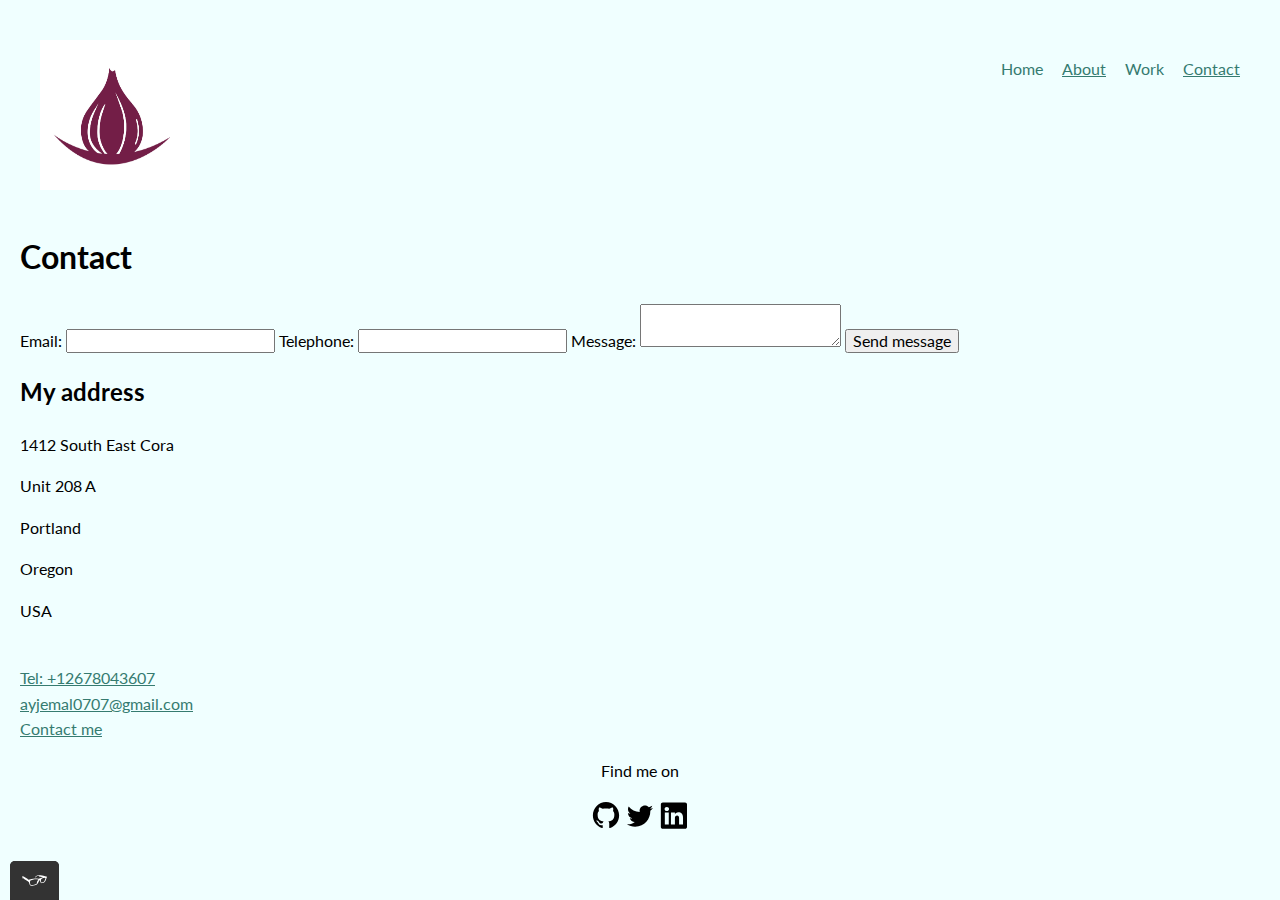
<file: contact.html>
<!DOCTYPE html>
<html>
  <head>
    <title>Contact Ayjemal</title>
    <meta charset="utf-8" />
    <title>My first Website</title>
    <link rel="stylesheet" href="img/wikipedia.ico" />
    <link href="https://fonts.googleapis.com/css2?family=Lato:wght@400;700&display=swap" rel="stylesheet">
    <link rel="stylesheet" type="text/css" href="css/style.production.css">
    <link rel="stylesheet" type="text/css" href="css/normalize.css">
    <meta name="viewport" content="width=device-width, initial-scale=1">
  </head>
  <body>
    <header class="page-header">
      <img src="img/fig logo.png" class="logo_photo" alt="my logo" />
      <nav class="main-navigation page-header__item">
        <ul role="menubar" class="navigation-list">
          <li role="presentation">
            <a href="index.html" role="menuitem" class="navigation-list__item navigation-list__item--active">Home</a>
          </li>
          <li role="presentation">
            <a href="about.html" role="menuitem" class="navigation-list__item">About</a>
          </li>
          <li role="presentation">
            <a href="work.html" role="menuitem" class="navigation-list__item navigation-list__item--active">Work</a>
          </li>
          <li role="presentation">
            <a href="contact.html" role="menuitem" class="navigation-list__item">Contact</a>
          </li>
        </ul>
     </nav>
    </header>
    <h1>Contact</h1>
    <form action="" method="post" id="contact-form">
      <label class="standard-label">Email: </label>
      <input type="email" required />

      <label class="standard-label">Telephone: </label>
      <input type="tel" pattern="\d{3}[\-]\d{3}[\-]\d{4}" />

      <label class="standard-label">Message: </label>
      <textarea required maxlength="240"></textarea>
      <input type="submit" value="Send message" />
    </form>
    <div>
      <h2>My address</h2>
      <p>1412 South East Cora</p>
      <p>Unit 208 A</p>
      <p>Portland</p>
      <p>Oregon</p>
      <p>USA</p>
      <br />
      <a href="tel:2678043607">Tel: +12678043607</a>
      <br />
      <a href="mailto:ayjemal0707@gmail.com">ayjemal0707@gmail.com</a>
      <br />
      <a href="mailto:ayjemal0707@gmail.com">Contact me</a>
    </div>
    <footer class="page-footer">
      <p> Find me on </p>
      <div class="social-media">
        <img src="img/github_icon.svg" alt="github" />
        <img src="img/twitter_icon.svg" alt="twitter" />
        <img src="img/linkedin_icon.svg" alt="linkedin" />
      </div>
    </footer>
  <script src="js/tota11y.min.js"></script>
  </body>
</html>
</file>
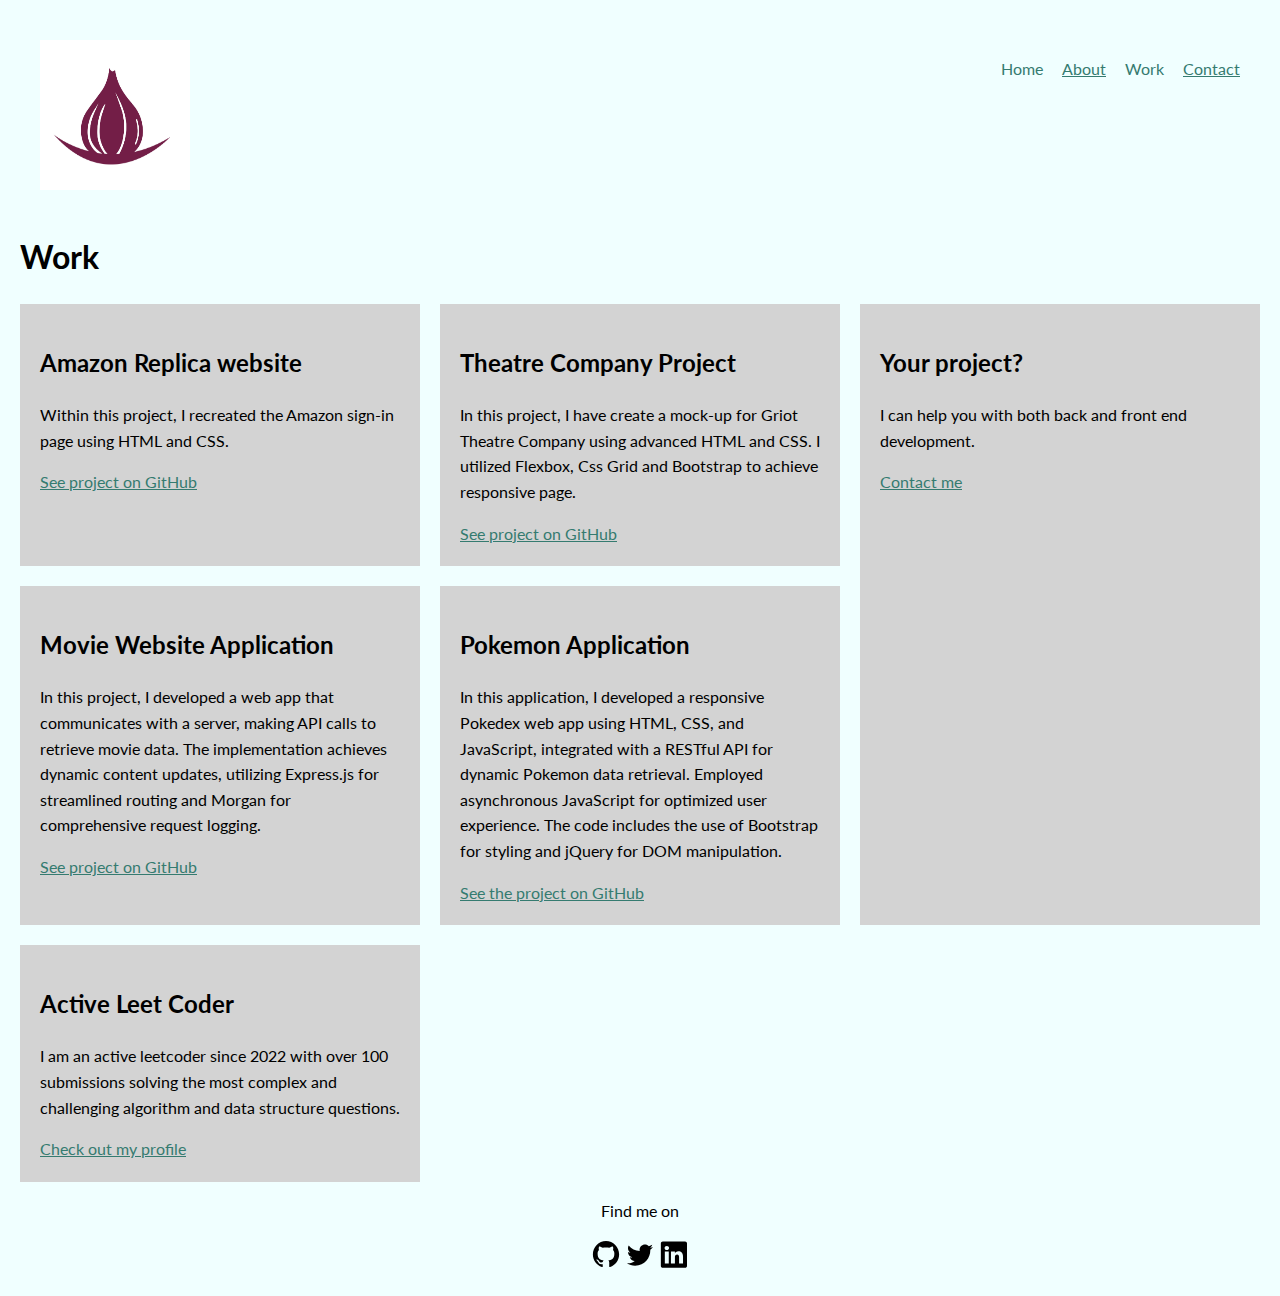
<file: work.html>
<!DOCTYPE html>
<html>

<head>
    <meta charset="utf-8" />
    <title>Work Page</title>
    <link rel="stylesheet" href="img/wikipedia.ico" />
    <link href="https://fonts.googleapis.com/css2?family=Lato:wght@400;700&display=swap" rel="stylesheet">
    <link rel="stylesheet" type="text/css" href="css/style.production.css">
    <link rel="stylesheet" type="text/css" href="css/normalize.css">
    <meta name="viewport" content="width=device-width, initial-scale=1">
</head>
<body>
    <header class="page-header">
        <img src="img/fig logo.png" class="logo_photo" alt="my logo" />
        <nav class="main-navigation page-header__item">
            <ul role="menubar" class="navigation-list">
                <li role="presentation">
                    <a href="index.html" role="menuitem"
                        class="navigation-list__item navigation-list__item--active">Home</a>
                </li>
                <li role="presentation">
                    <a href="about.html" role="menuitem" class="navigation-list__item">About</a>
                </li>
                <li role="presentation">
                    <a href="work.html" role="menuitem" class="navigation-list__item navigation-list__item--active">Work</a>
                </li>
                <li role="presentation">
                    <a href="contact.html" role="menuitem" class="navigation-list__item">Contact</a>
                </li>
            </ul>
        </nav>
    </header>
    <section>
        <h1>Work</h1>
        <div class="grid">
            <div class="grid__item">
                <h2>Amazon Replica website</h2>
                <p>
                    Within this project, I recreated the Amazon sign-in page using HTML and CSS. 
                </p>
                <a href="https://github.com/Ayjemal07/amazon-sign-replica">See project on GitHub</a>
            </div>
            <div class="grid__item">
                <h2>Theatre Company Project</h2>
                <p>
                    In this project, I have create a mock-up for Griot Theatre Company using advanced HTML and CSS. I utilized Flexbox, Css Grid and Bootstrap to achieve responsive page.
                </p>
                <a href="https://github.com/Ayjemal07/griot-theathre-mockup">See project on GitHub</a>
            </div>
            <div class="grid__item">
                <h2>Movie Website Application </h2>
                <p>
                    In this project, I developed a web app that communicates with a server, making API calls to retrieve movie data. The implementation achieves dynamic content updates, utilizing Express.js for streamlined routing and Morgan for comprehensive request logging.
                </p>
                <a href="https://github.com/Ayjemal07/movie_api">See project on GitHub</a>
            </div>
            <div class="grid__item">
                <h2>Pokemon Application</h2>
                <p>
                    In this application, I developed a responsive Pokedex web app using HTML, CSS, and JavaScript, integrated with a RESTful API for dynamic Pokemon data retrieval. Employed asynchronous JavaScript for optimized user experience. 
                    The code includes the use of Bootstrap for styling and jQuery for DOM manipulation.
                </p>
                <a href="https://github.com/Ayjemal07/first-js-project">See the project on GitHub</a>
            </div>
            <div class="grid__item">
                <h2>Active Leet Coder </h2>
                <p>
                    I am an active leetcoder since 2022 with over 100 submissions solving the most complex and challenging algorithm and data structure questions. 
                </p>
                <a href="https://leetcode.com/yaltagul">Check out my profile</a>
            </div>
            <div class="grid__item">
                <h2>Your project?</h2>
                <p>
                    I can help you with both back and front end development.
                </p>
                <a href="contact.html">Contact me</a>
            </div>
        </div>
    </section>
    <footer class="page-footer">
        <p> Find me on </p>
        <div class="social-media">
            <img src="img/github_icon.svg" alt="github" />
            <img src="img/twitter_icon.svg" alt="twitter" />
            <img src="img/linkedin_icon.svg" alt="linkedin" />
        </div>
    </footer>
</body>

</html>
</file>
<file: css/style.production.css>
/*
* Prefixed by https://autoprefixer.github.io
* PostCSS: v8.4.14,
* Autoprefixer: v10.4.7
* Browsers: last 4 version
*/

body {
  background-color: azure;
  font-family: "Lato", sans-serif;
  font-weight: 400;
  font-size: 16px;
  line-height: 1.6;
  margin: 10px;
  padding: 20px;
}

h1 {
  font-size: 30px;
  font-weight: 700;
}

h2 {
  font-size: 24px;
  font-weight: 700;
}

h3 {
  font-size: 18px;
  font-weight: 700;
}

a {
  color: #357b70;
}

a:hover,
a:focus {
  /* No underlining when hovering over a link */
  text-decoration: none;
}

a:visited {
  /* visited link */
  color: #05676e;
}

a:active {
  /* selected link */
  color: #489c79;
}

button:hover {
  border: none;
  font-family: inherit;
  background-color: black;
  color: red;
  text-decoration: none;
  padding: 10px;
  border-radius: 3px;
  border-bottom: 2px solid rgba(0, 0, 0, 0.3);
  cursor: pointer;
  opacity: 0.8;
}

button:focus {
  border: none;
  font-family: inherit;
  background-color: black;
  color: red;
  text-decoration: none;
  padding: 10px;
  border-radius: 3px;
  border-bottom: 2px solid rgba(0, 0, 0, 0.3);
  cursor: pointer;
  opacity: 0.8;
}

.button__secondary {
  background-color: #e0b354;
  color: #2b2b2b;
}

.navigation-list__item--active {
  text-decoration: none;
}

.page-footer {
  clear: both;
}

.profile__portrait {
  float: left;
  width: 250px;
  margin-right: 40px;
  border-radius: 50%;
}

.profile {
  max-width: 700px;
  margin: 0 auto;
}

* {
  -webkit-box-sizing: border-box;
  box-sizing: border-box;
}

.page-footer {
  clear: both;
  display: -webkit-box;
  display: -ms-flexbox;
  display: flex;
  -webkit-box-orient: vertical;
  -webkit-box-direction: normal;
  -ms-flex-direction: column;
  flex-direction: column;
  text-align: center;
}

.page-header {
  display: -webkit-box;
  display: -ms-flexbox;
  display: flex;
  width: 100%;
  padding: 20px;
}

.logo_photo {
  width: 150px;
  height: 150px;
}

.page-header__item {
  -webkit-box-flex: 0;
  -ms-flex: 0 1 200px;
  flex: 0 1 200px;
}

.page-header__item:last-child {
  -webkit-box-flex: 1;
  -ms-flex-positive: 1;
  flex-grow: 1;
  text-align: right;
}

.navigation-list {
  list-style-type: none;
}

.navigation-list li {
  display: inline-block;
  margin-left: 15px;
}

.grid__item {
  background-color: lightgray;
  padding: 20px;
}

.grid {
  display: -ms-grid;
  display: grid;
  -ms-grid-columns: 1fr 20px 1fr 20px 1fr;
  grid-template-columns: 1fr 1fr 1fr;
  grid-gap: 20px;
}

.grid__item:last-child {
  -ms-grid-column: 3;
  grid-column-start: 3;
  -ms-grid-column-span: 0;
  grid-column-end: 3;
  -ms-grid-row: 1;
  grid-row-start: 1;
  -ms-grid-row-span: 2;
  grid-row-end: 3;
}

@media all and (max-width: 500px) {
  .grid {
    -ms-grid-columns: 1fr;
    grid-template-columns: 1fr;
  }
}

@media all and (min-width: 500px) and (max-width: 750px) {
  .grid {
    -ms-grid-columns: 1fr 20px 1fr;
    grid-template-columns: 1fr 1fr;
  }
}

@media all and (max-width: 750px) {
  .grid {
    grid-gap: 10px;
  }

  .grid__item:last-child {
    grid-column: auto / auto;
    grid-row: auto / auto;
  }

  h1 {
    font-size: 22px;
  }
}

.button {
  border: none;
  display: inline-block;
  font-family: inherit;
  background-color: #357b70;
  color: white;
  text-decoration: none;
  padding: 10px;
  border-radius: 3px;
  border-bottom: 2px solid rgba(0, 0, 0, 0.3);
  -webkit-transition-duration: 0.2s;
  -o-transition-duration: 0.2s;
  transition-duration: 0.2s;
  -webkit-transition-property: opacity;
  -o-transition-property: opacity;
  transition-property: opacity;
}

button {
  /* overwrites browser defaults and resets the border */
  border: none;
  display: inline-block;
  font-family: inherit;
  background-color: #357b70;
  color: white;
  text-decoration: none;
  padding: 10px;
  border-radius: 3px;
  border-bottom: 2px solid rgba(0, 0, 0, 0.3);
  -webkit-transition-duration: 0.2s;
  -o-transition-duration: 0.2s;
  transition-duration: 0.2s;
  -webkit-transition-property: opacity;
  -o-transition-property: opacity;
  transition-property: opacity;
}

button:hover,
button:focus,
.button:hover,
.button:focus {
  cursor: pointer;
  opacity: 0.8;
}

.button {
  border: none;
  display: inline-block;
  font-family: inherit;
  background-color: #357b70;
  color: white;
  text-decoration: none;
  padding: 10px;
  border-radius: 3px;
  border-bottom: 2px solid rgba(0, 0, 0, 0.3);
  -webkit-transition: opacity 0.2s;
  -o-transition: opacity 0.2s;
  transition: opacity 0.2s;
}

button {
  border: none;
  display: inline-block;
  font-family: inherit;
  background-color: #357b70;
  color: white;
  text-decoration: none;
  padding: 10px;
  border-radius: 3px;
  border-bottom: 2px solid rgba(0, 0, 0, 0.3);
  -webkit-transition: opacity 0.2s;
  -o-transition: opacity 0.2s;
  transition: opacity 0.2s;
}

@-webkit-keyframes color-change {
  0% {
    fill: #edc655;
  }

  50% {
    fill: #fcffad;
  }

  100% {
    fill: #f76414;
  }
}

@keyframes color-change {
  0% {
    fill: #edc655;
  }

  50% {
    fill: #fcffad;
  }

  100% {
    fill: #f76414;
  }
}

.sun {
  -webkit-animation: 4s color-change infinite alternate linear;
  animation: 4s color-change infinite alternate linear;
}

@-webkit-keyframes cloud-move {
  from {
    -webkit-transform: translate(0, 50px);
    transform: translate(0, 50px);
  }

  to {
    -webkit-transform: translate(200px, 50px);
    transform: translate(200px, 50px);
  }
}

@keyframes cloud-move {
  from {
    -webkit-transform: translate(0, 50px);
    transform: translate(0, 50px);
  }

  to {
    -webkit-transform: translate(200px, 50px);
    transform: translate(200px, 50px);
  }
}

.cloud-front {
  -webkit-animation: 30s cloud-move infinite alternate linear;
  animation: 30s cloud-move infinite alternate linear;
}

@-webkit-keyframes cloud-move-reverse {
  from {
    -webkit-transform: translate(446px, 48px);
    transform: translate(446px, 48px);
  }

  to {
    -webkit-transform: translate(100px, 48px);
    transform: translate(100px, 48px);
  }
}

@keyframes cloud-move-reverse {
  from {
    -webkit-transform: translate(446px, 48px);
    transform: translate(446px, 48px);
  }

  to {
    -webkit-transform: translate(100px, 48px);
    transform: translate(100px, 48px);
  }
}

.cloud-back {
  -webkit-animation: 34s cloud-move-reverse infinite alternate linear;
  animation: 34s cloud-move-reverse infinite alternate linear;
}

.about {
  text-align: center;
}
</file>
